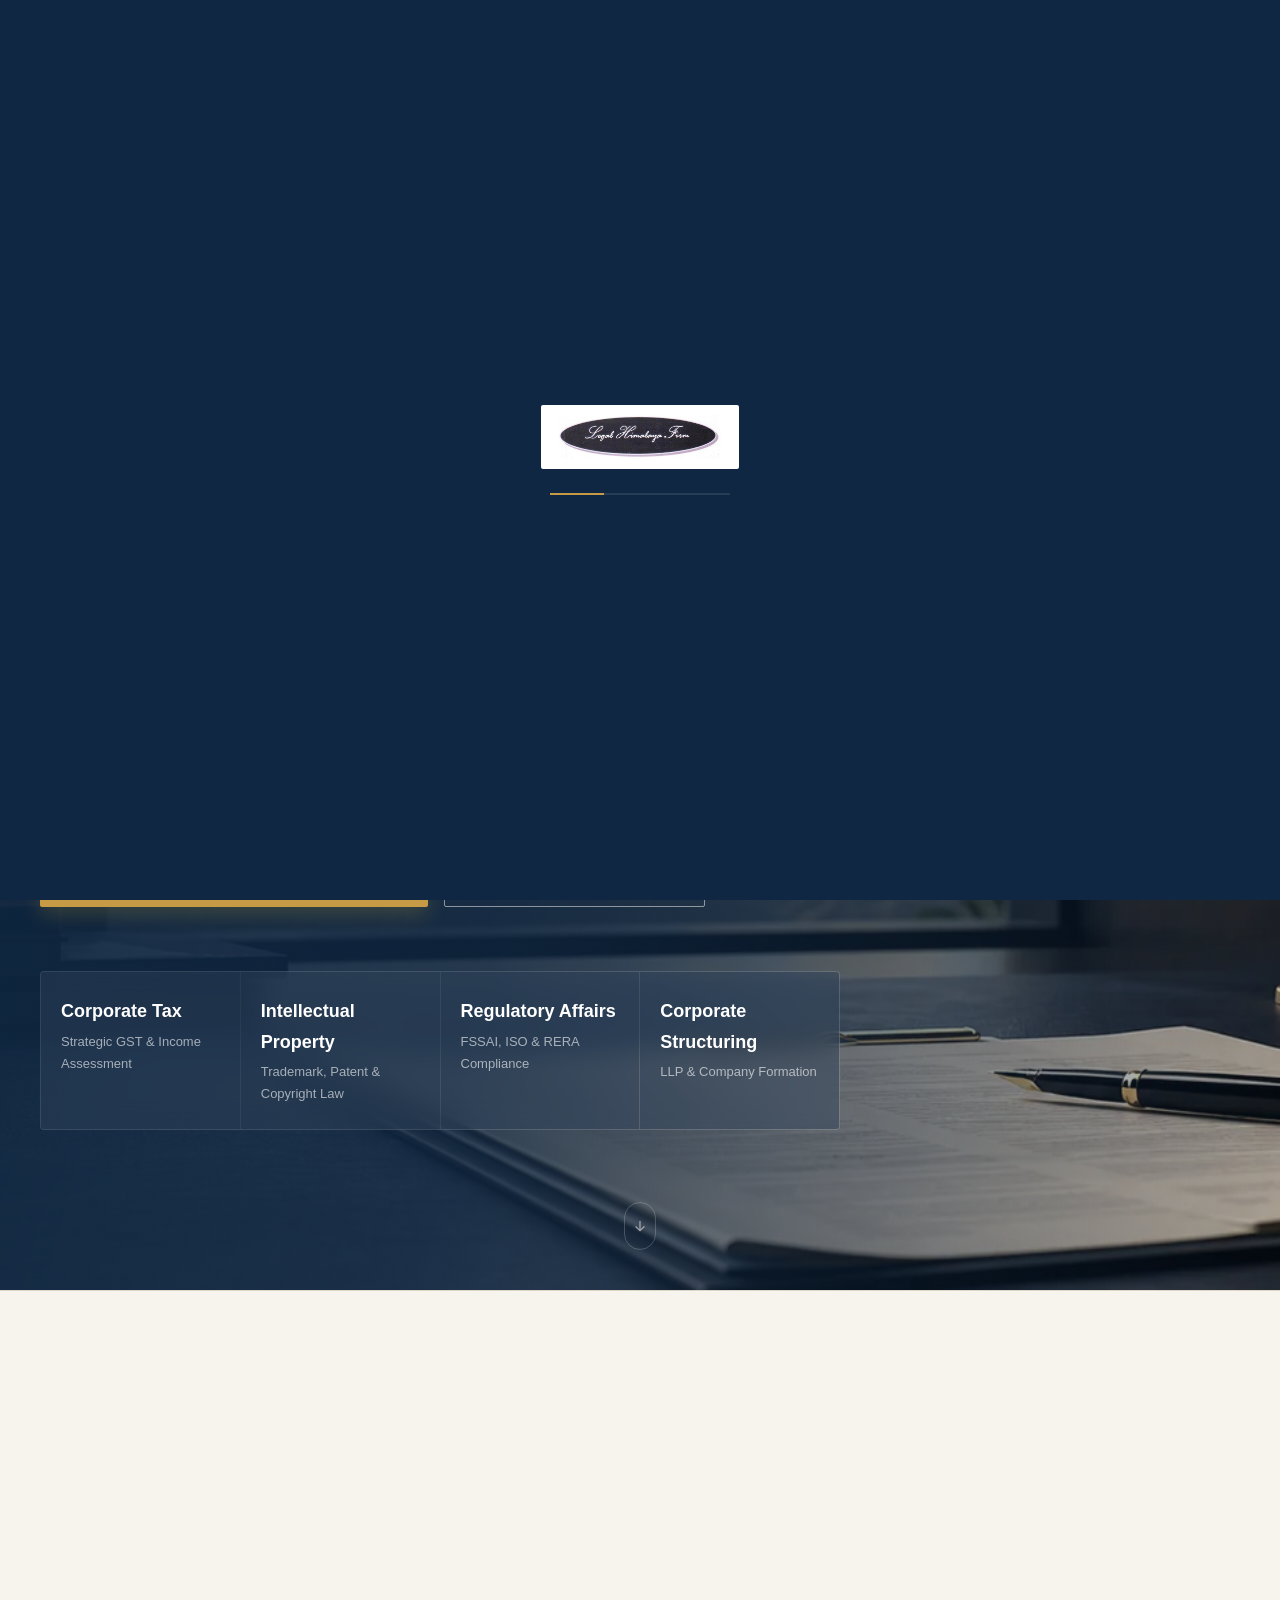
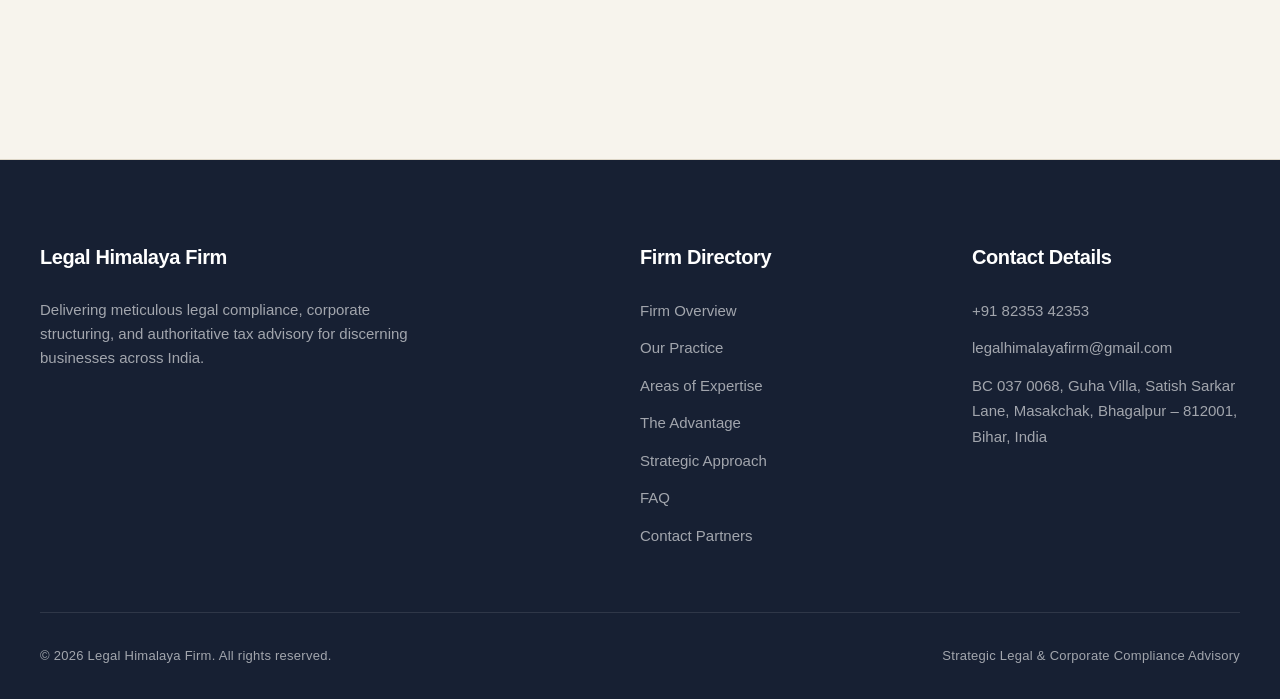
<file: index.html>
<!doctype html>
<html lang="en">
  <head>
    <meta charset="utf-8" />
    <meta
      http-equiv="Content-Security-Policy"
      content="default-src 'self'; script-src 'self'; style-src 'self' https://fonts.googleapis.com; font-src https://fonts.gstatic.com; img-src 'self' data:; frame-src https://www.google.com; base-uri 'self'; form-action 'self'; upgrade-insecure-requests"
    />
    <meta name="viewport" content="width=device-width, initial-scale=1" />
    <title>Legal Himalaya Firm | Premier Legal, Tax & Corporate Advisory</title>
    <meta
      name="description"
      content="Legal Himalaya Firm delivers sophisticated legal solutions, comprehensive tax advisory, intellectual property protection, and corporate governance for businesses and individuals."
    />
    <meta
      name="keywords"
      content="Corporate law, tax advisory, GST compliance, company registration, trademark law, intellectual property, business setup, legal consultancy, Legal Himalaya Firm"
    />
    <meta name="theme-color" content="#0f2742" />
    <meta name="robots" content="index, follow" />
    <link rel="canonical" href="https://www.legalhimalayafirm.com/" />

    <!-- Open Graph / Facebook -->
    <meta property="og:type" content="website" />
    <meta property="og:site_name" content="Legal Himalaya Firm" />
    <meta
      property="og:title"
      content="Legal Himalaya Firm | Premier Legal, Tax & Corporate Advisory"
    />
    <meta
      property="og:description"
      content="Strategic counsel and authoritative guidance for corporate compliance, taxation, and intellectual property."
    />
    <meta property="og:url" content="https://www.legalhimalayafirm.com/" />
    <meta
      property="og:image"
      content="https://www.legalhimalayafirm.com/legal-hero.webp"
    />
    <meta
      property="og:image:alt"
      content="Legal Himalaya Firm - Professional Corporate Law and Tax Advisory"
    />
    <meta property="og:image:width" content="1774" />
    <meta property="og:image:height" content="887" />

    <!-- Twitter Card -->
    <meta name="twitter:card" content="summary_large_image" />
    <meta
      name="twitter:title"
      content="Legal Himalaya Firm | Premier Legal, Tax & Corporate Advisory"
    />
    <meta
      name="twitter:description"
      content="Strategic counsel and authoritative guidance for corporate compliance, taxation, and intellectual property."
    />
    <meta
      name="twitter:image"
      content="https://www.legalhimalayafirm.com/legal-hero.webp"
    />
    <meta name="twitter:image:alt" content="Legal Himalaya Firm" />

    <!-- Icons -->
    <link rel="icon" type="image/svg+xml" href="favicon.svg" />
    <link rel="icon" type="image/png" sizes="32x32" href="favicon-32.png" />
    <link rel="icon" type="image/png" sizes="16x16" href="favicon-16.png" />
    <link rel="alternate icon" href="favicon-32.png" />
    <link rel="apple-touch-icon" sizes="180x180" href="apple-touch-icon.png" />

    <link
      rel="preload"
      as="image"
      href="legal-hero.webp"
      type="image/webp"
      fetchpriority="high"
    />

    <!-- Typography -->
    <link rel="preconnect" href="https://fonts.googleapis.com" />
    <link rel="preconnect" href="https://fonts.gstatic.com" crossorigin />
    <link
      rel="preload"
      href="https://fonts.googleapis.com/css2?family=Plus+Jakarta+Sans:wght@400;500;600;700;800&display=swap"
      as="style"
    />
    <link
      href="https://fonts.googleapis.com/css2?family=Plus+Jakarta+Sans:wght@400;500;600;700;800&display=swap"
      rel="stylesheet"
    />

    <!-- Stylesheet -->
    <link rel="stylesheet" href="style.css" />

    <!-- Structured Data (JSON-LD) for SEO -->
    <script type="application/ld+json">
      {
        "@context": "https://schema.org",
        "@type": "LegalService",
        "name": "Legal Himalaya Firm",
        "alternateName": "Legal Himalaya Firm - Law Professionals",
        "url": "https://www.legalhimalayafirm.com/",
        "logo": "https://www.legalhimalayafirm.com/legal-himalaya-logo.jpg",
        "address": {
          "@type": "PostalAddress",
          "streetAddress": "BC 037 0068, Guha Villa, Satish Sarkar Lane, Masakchak",
          "addressLocality": "Bhagalpur",
          "addressRegion": "Bihar",
          "postalCode": "812001",
          "addressCountry": "IN"
        },
        "telephone": "+918235342353",
        "email": "legalhimalayafirm@gmail.com",
        "description": "Legal, tax, and corporate compliance advisory firm providing GST, trademark registration, and corporate structuring services in India.",
        "areaServed": "India",
        "knowsAbout": [
          "Corporate Law",
          "Tax Advisory",
          "GST Registration",
          "Intellectual Property",
          "FSSAI Licensing",
          "Company Registration"
        ]
      }
    </script>
  </head>
  <body>
    <!-- Preloader -->
    <div
      class="preloader"
      id="preloader"
      role="status"
      aria-label="Loading website content"
    >
      <img
        class="preloader-logo"
        src="legal-himalaya-logo.jpg"
        alt=""
        aria-hidden="true"
        width="640"
        height="173"
      />
      <span class="preloader-bar" aria-hidden="true"><span></span></span>
    </div>

    <!-- Accessibility Skip Link -->
    <a class="skip-link" href="#main-content">Skip to main content</a>

    <!-- Floating Actions -->
    <a
      class="whatsapp-float"
      href="https://wa.me/918235342353?text=Hello%20Legal%20Himalaya%20Firm%2C%20I%20would%20like%20to%20request%20a%20consultation."
      target="_blank"
      rel="noopener noreferrer"
      aria-label="Chat with Legal Himalaya Firm on WhatsApp"
    >
      <svg viewBox="0 0 32 32" aria-hidden="true" focusable="false">
        <path
          d="M16.04 3.2c-7.05 0-12.78 5.69-12.78 12.7 0 2.24.6 4.43 1.73 6.35L3.15 29l6.95-1.82a12.9 12.9 0 0 0 5.94 1.47c7.05 0 12.78-5.7 12.78-12.7S23.09 3.2 16.04 3.2Zm0 23.3c-1.86 0-3.68-.49-5.27-1.41l-.38-.22-4.13 1.08 1.1-4.01-.25-.41a10.43 10.43 0 0 1-1.6-5.57c0-5.82 4.72-10.55 10.53-10.55s10.53 4.73 10.53 10.55S21.85 26.5 16.04 26.5Zm5.78-7.88c-.32-.16-1.88-.92-2.17-1.03-.29-.11-.5-.16-.71.16-.21.32-.82 1.03-1 1.24-.18.21-.37.24-.69.08-.32-.16-1.34-.49-2.55-1.56-.94-.84-1.58-1.88-1.76-2.19-.18-.32-.02-.49.14-.65.14-.14.32-.37.48-.55.16-.18.21-.32.32-.53.11-.21.05-.4-.03-.56-.08-.16-.71-1.71-.97-2.34-.26-.62-.52-.53-.71-.54h-.61c-.21 0-.56.08-.85.4-.29.32-1.11 1.08-1.11 2.63s1.13 3.06 1.29 3.27c.16.21 2.22 3.39 5.38 4.75.75.32 1.34.52 1.8.66.76.24 1.45.21 1.99.13.61-.09 1.88-.77 2.14-1.51.26-.74.26-1.38.18-1.51-.08-.13-.29-.21-.61-.37Z"
        />
      </svg>
    </a>

    <button
      type="button"
      class="back-to-top"
      id="backToTop"
      aria-label="Scroll back to top"
    >
      <svg viewBox="0 0 24 24" aria-hidden="true" focusable="false">
        <path
          d="M12 5l-7 7M12 5l7 7M12 5v14"
          fill="none"
          stroke="currentColor"
          stroke-width="2.5"
          stroke-linecap="round"
          stroke-linejoin="round"
        />
      </svg>
    </button>

    <header class="site-header">
      <div class="topbar">
        <div class="container topbar-inner">
          <span>Premier Legal, Corporate Tax & Compliance Advisory</span>
          <span class="topbar-calls">
            Direct Line:
            <a href="tel:+918235342353" aria-label="Call us at +91 82353 42353"
              >+91 82353 42353</a
            >
          </span>
        </div>
      </div>

      <nav class="navbar" id="navbar" aria-label="Main navigation">
        <div class="container nav-inner">
          <a
            class="brand"
            href="index.html"
            aria-label="Legal Himalaya Firm - Return to Home"
          >
            <img
              class="brand-logo"
              src="legal-himalaya-logo.jpg"
              alt=""
              width="640"
              height="173"
            />
          </a>

          <button
            type="button"
            class="nav-toggle"
            id="navToggle"
            aria-expanded="false"
            aria-controls="navLinks"
            aria-label="Open navigation menu"
          >
            <span></span><span></span><span></span>
          </button>

          <div class="nav-links" id="navLinks">
            <a href="index.html" data-nav>Home</a>
            <a href="about.html" data-nav>Our Practice</a>
            <a href="services.html" data-nav>Expertise</a>
            <a href="why.html" data-nav>The Firm</a>
            <a href="process.html" data-nav>Approach</a>
            <a href="faq.html" data-nav>FAQ</a>
            <div class="nav-contact-info" aria-label="Direct contact numbers">
              <span>Call Us:</span>
              <a href="tel:+918235342353">+91 82353 42353</a>
            </div>
            <a class="button button-primary" href="contact.html"
              >Request Consultation</a
            >
          </div>
        </div>
      </nav>
    </header>

    <main id="main-content">
      <!-- Hero Section -->
      <section class="hero" id="home" aria-labelledby="hero-heading">
        <div class="container">
          <div class="hero-content">
            <span class="eyebrow" aria-hidden="true"
              >Excellence in Legal Practice</span
            >
            <h1 id="hero-heading">
              Strategic counsel for corporate compliance, taxation, and
              intellectual property.
            </h1>
            <p>
              Legal Himalaya Firm delivers sophisticated legal solutions and
              comprehensive regulatory strategies for established corporations,
              innovative startups, and discerning individuals.
            </p>
            <div class="hero-actions">
              <a class="button button-primary" href="contact.html"
                >Schedule a Confidential Consultation</a
              >
              <a class="button button-outline" href="services.html"
                >Discover Our Expertise</a
              >
            </div>
            <ul class="hero-stats" aria-label="Firm's core practice areas">
              <li class="hero-stat">
                <strong>Corporate Tax</strong>
                <span>Strategic GST & Income Assessment</span>
              </li>
              <li class="hero-stat">
                <strong>Intellectual Property</strong>
                <span>Trademark, Patent & Copyright Law</span>
              </li>
              <li class="hero-stat">
                <strong>Regulatory Affairs</strong>
                <span>FSSAI, ISO & RERA Compliance</span>
              </li>
              <li class="hero-stat">
                <strong>Corporate Structuring</strong>
                <span>LLP & Company Formation</span>
              </li>
            </ul>
          </div>
        </div>
        <a
          href="about.html"
          class="scroll-cue"
          aria-label="Scroll down to discover more"
        >
          <svg viewBox="0 0 24 24" aria-hidden="true" focusable="false">
            <path
              d="M12 5v14M12 19l-6-6M12 19l6-6"
              fill="none"
              stroke="currentColor"
              stroke-width="2"
              stroke-linecap="round"
              stroke-linejoin="round"
            />
          </svg>
        </a>
      </section>

      <!-- Statistics Section -->
      <section class="stats" aria-labelledby="stats-heading">
        <h2 id="stats-heading" class="visually-hidden">
          Firm Credentials & Track Record
        </h2>
        <div class="container stats-grid">
          <article class="stat-card" data-animate="fade-up">
            <span class="stat-icon" aria-hidden="true">
              <svg viewBox="0 0 24 24">
                <path
                  d="M3 21h18M5 21V9l7-5 7 5v12M9 21v-6h6v6"
                  fill="none"
                  stroke="currentColor"
                  stroke-width="1.8"
                  stroke-linecap="round"
                  stroke-linejoin="round"
                />
              </svg>
            </span>
            <strong class="stat-number" data-count="25" data-suffix="+"
              >0</strong
            >
            <span class="stat-label">Years of Excellence</span>
          </article>

          <article
            class="stat-card"
            data-animate="fade-up"
            data-animate-delay="100"
          >
            <span class="stat-icon" aria-hidden="true">
              <svg viewBox="0 0 24 24">
                <rect
                  x="3"
                  y="3"
                  width="7"
                  height="7"
                  rx="1.4"
                  fill="none"
                  stroke="currentColor"
                  stroke-width="1.8"
                />
                <rect
                  x="14"
                  y="3"
                  width="7"
                  height="7"
                  rx="1.4"
                  fill="none"
                  stroke="currentColor"
                  stroke-width="1.8"
                />
                <rect
                  x="3"
                  y="14"
                  width="7"
                  height="7"
                  rx="1.4"
                  fill="none"
                  stroke="currentColor"
                  stroke-width="1.8"
                />
                <rect
                  x="14"
                  y="14"
                  width="7"
                  height="7"
                  rx="1.4"
                  fill="none"
                  stroke="currentColor"
                  stroke-width="1.8"
                />
              </svg>
            </span>
            <strong class="stat-number" data-count="18" data-suffix=""
              >0</strong
            >
            <span class="stat-label">Practice Areas</span>
          </article>
        </div>
      </section>
    </main>

    <footer aria-labelledby="footer-heading">
      <h2 id="footer-heading" class="visually-hidden">Site Footer</h2>
      <div class="container">
        <div class="footer-grid">
          <div>
            <h3>Legal Himalaya Firm</h3>
            <p>
              Delivering meticulous legal compliance, corporate structuring, and
              authoritative tax advisory for discerning businesses across India.
            </p>
          </div>

          <div>
            <h3>Firm Directory</h3>
            <nav class="footer-links" aria-label="Footer quick links">
              <a href="index.html">Firm Overview</a>
              <a href="about.html">Our Practice</a>
              <a href="services.html">Areas of Expertise</a>
              <a href="why.html">The Advantage</a>
              <a href="process.html">Strategic Approach</a>
              <a href="faq.html">FAQ</a>
              <a href="contact.html">Contact Partners</a>
            </nav>
          </div>

          <div>
            <h3>Contact Details</h3>
            <address class="footer-links">
              <a href="tel:+918235342353" aria-label="Call +91 82353 42353"
                >+91 82353 42353</a
              >
              <a
                href="https://mail.google.com/mail/?view=cm&to=legalhimalayafirm@gmail.com"
                target="_blank"
                rel="noopener"
                aria-label="Email legalhimalayafirm@gmail.com"
                >legalhimalayafirm@gmail.com</a
              >
              <span
                >BC 037 0068, Guha Villa, Satish Sarkar Lane, Masakchak,
                Bhagalpur &ndash; 812001, Bihar, India</span
              >
            </address>
          </div>
        </div>

        <div class="copyright">
          <span>&copy; 2026 Legal Himalaya Firm. All rights reserved.</span>
          <span>Strategic Legal & Corporate Compliance Advisory</span>
        </div>
      </div>
    </footer>

    <!-- Script File -->
    <script src="script.js" defer></script>
  </body>
</html>
</file>
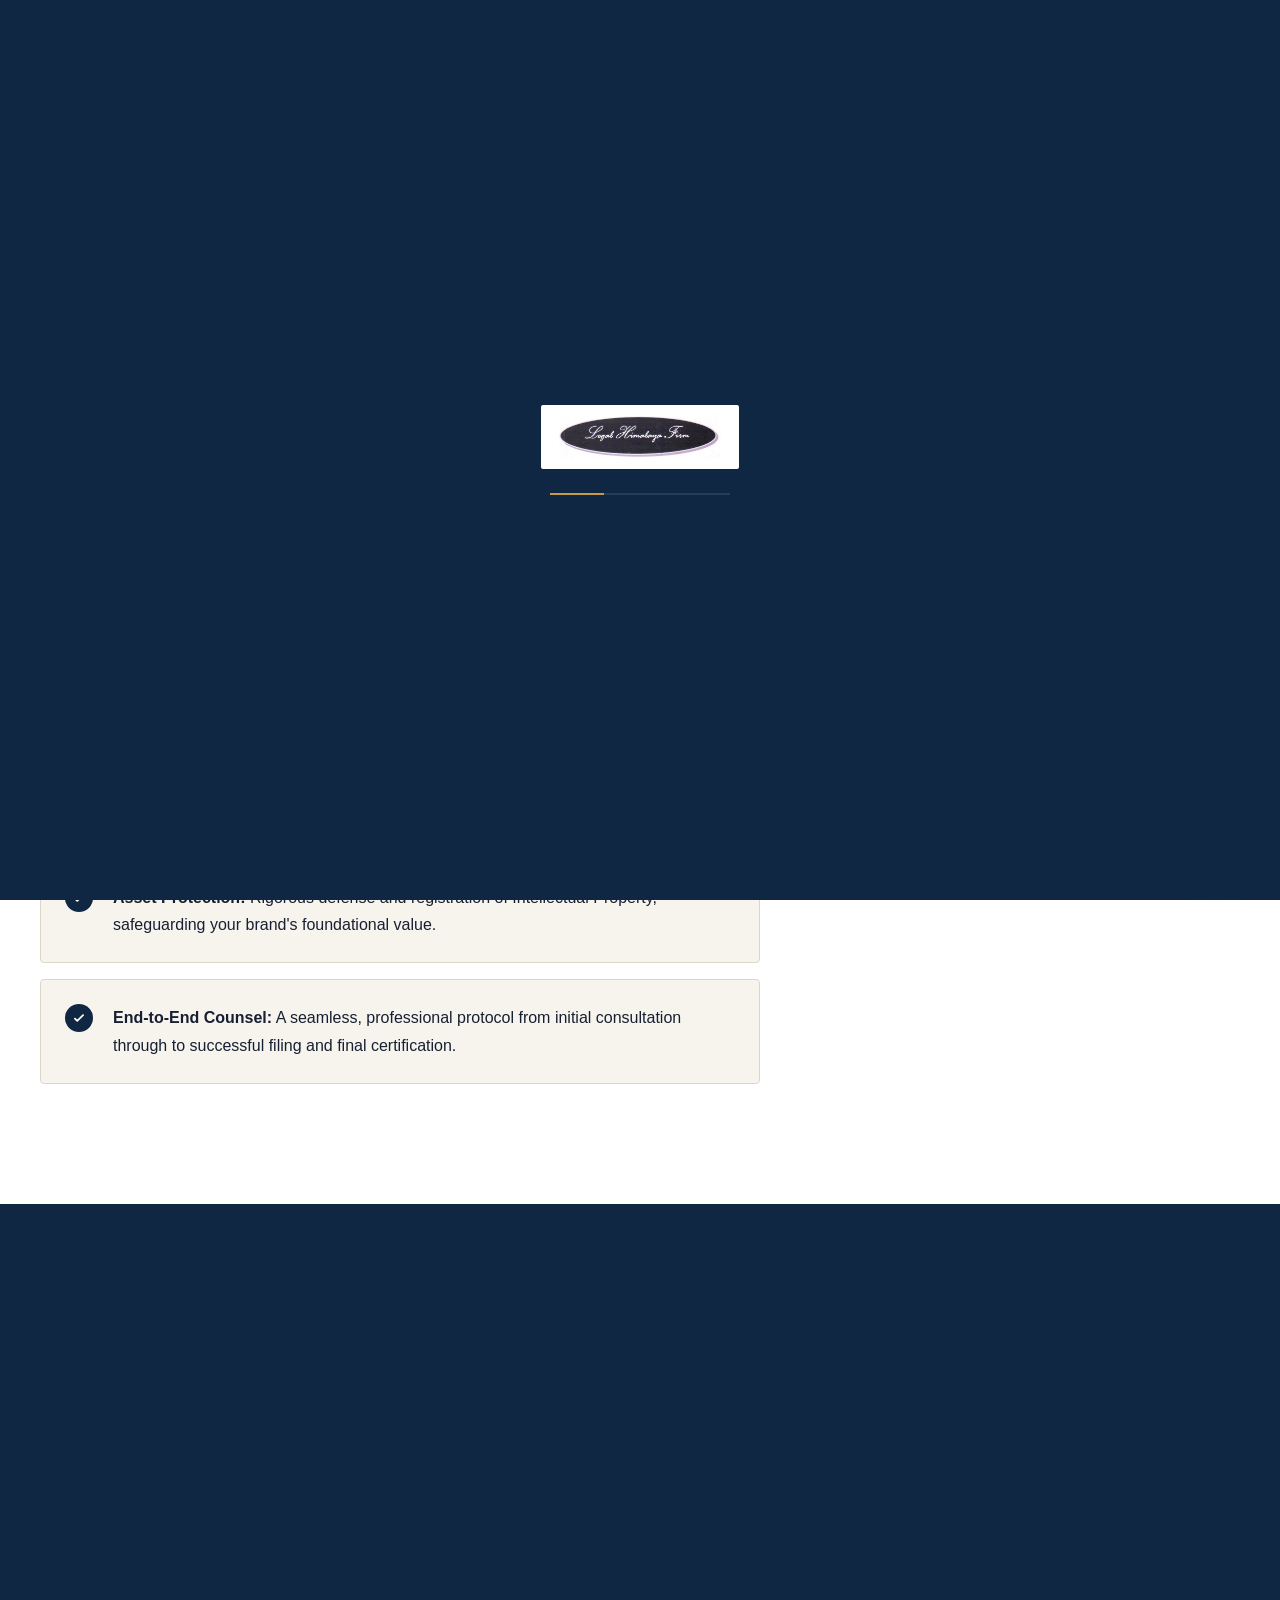
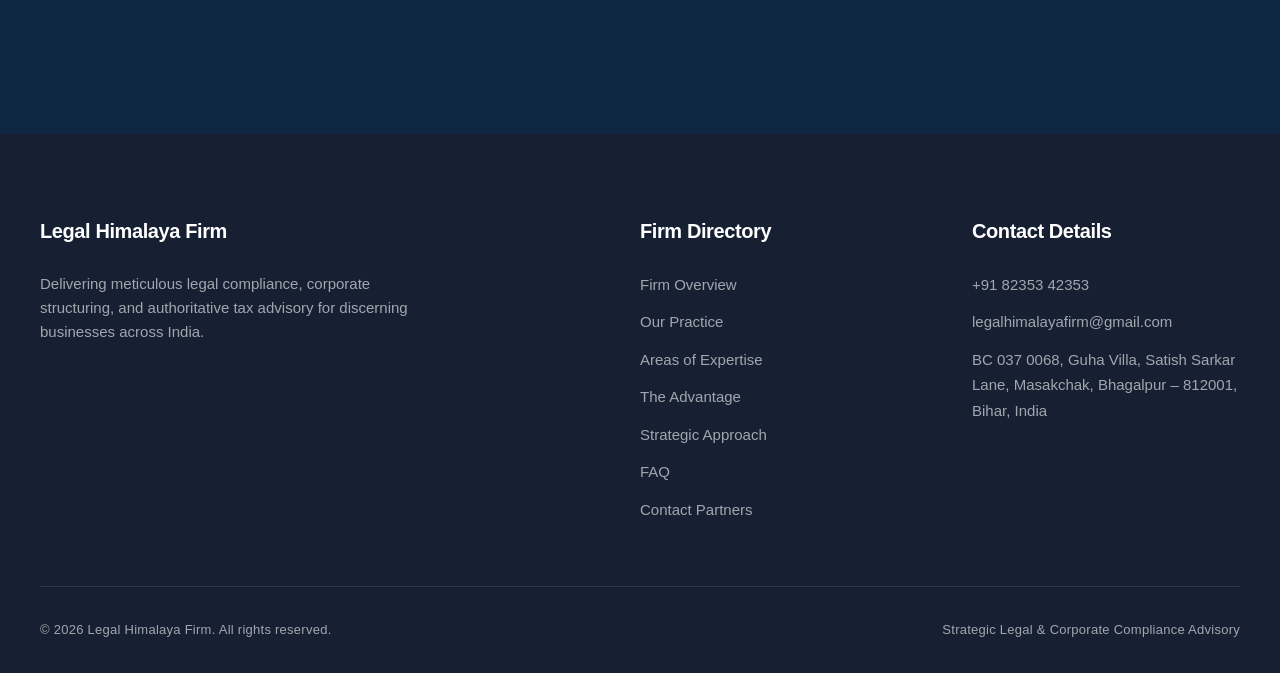
<file: about.html>
<!doctype html>
<html lang="en">
  <head>
    <meta charset="utf-8" />
    <meta
      http-equiv="Content-Security-Policy"
      content="default-src 'self'; script-src 'self'; style-src 'self' https://fonts.googleapis.com; font-src https://fonts.gstatic.com; img-src 'self' data:; frame-src https://www.google.com; base-uri 'self'; form-action 'self'; upgrade-insecure-requests"
    />
    <meta name="viewport" content="width=device-width, initial-scale=1" />
    <title>Our Practice | Legal Himalaya Firm</title>
    <meta
      name="description"
      content="Learn about Legal Himalaya Firm's practice — strategic advisory, asset protection, and end-to-end legal counsel for corporations and individuals in India."
    />
    <meta
      name="keywords"
      content="Corporate law, tax advisory, GST compliance, company registration, trademark law, intellectual property, business setup, legal consultancy, Legal Himalaya Firm"
    />
    <meta name="theme-color" content="#0f2742" />
    <meta name="robots" content="index, follow" />
    <link rel="canonical" href="https://www.legalhimalayafirm.com/about.html" />

    <!-- Open Graph / Facebook -->
    <meta property="og:type" content="website" />
    <meta property="og:site_name" content="Legal Himalaya Firm" />
    <meta property="og:title" content="Our Practice | Legal Himalaya Firm" />
    <meta
      property="og:description"
      content="Learn about Legal Himalaya Firm's practice — strategic advisory, asset protection, and end-to-end legal counsel for corporations and individuals in India."
    />
    <meta
      property="og:url"
      content="https://www.legalhimalayafirm.com/about.html"
    />
    <meta
      property="og:image"
      content="https://www.legalhimalayafirm.com/legal-hero.webp"
    />
    <meta
      property="og:image:alt"
      content="Legal Himalaya Firm - Professional Corporate Law and Tax Advisory"
    />
    <meta property="og:image:width" content="1774" />
    <meta property="og:image:height" content="887" />

    <!-- Twitter Card -->
    <meta name="twitter:card" content="summary_large_image" />
    <meta name="twitter:title" content="Our Practice | Legal Himalaya Firm" />
    <meta
      name="twitter:description"
      content="Learn about Legal Himalaya Firm's practice — strategic advisory, asset protection, and end-to-end legal counsel for corporations and individuals in India."
    />
    <meta
      name="twitter:image"
      content="https://www.legalhimalayafirm.com/legal-hero.webp"
    />
    <meta name="twitter:image:alt" content="Legal Himalaya Firm" />

    <!-- Icons -->
    <link rel="icon" type="image/svg+xml" href="favicon.svg" />
    <link rel="icon" type="image/png" sizes="32x32" href="favicon-32.png" />
    <link rel="icon" type="image/png" sizes="16x16" href="favicon-16.png" />
    <link rel="alternate icon" href="favicon-32.png" />
    <link rel="apple-touch-icon" sizes="180x180" href="apple-touch-icon.png" />

    <link
      rel="preload"
      as="image"
      href="legal-hero.webp"
      type="image/webp"
      fetchpriority="high"
    />

    <!-- Typography -->
    <link rel="preconnect" href="https://fonts.googleapis.com" />
    <link rel="preconnect" href="https://fonts.gstatic.com" crossorigin />
    <link
      rel="preload"
      href="https://fonts.googleapis.com/css2?family=Plus+Jakarta+Sans:wght@400;500;600;700;800&display=swap"
      as="style"
    />
    <link
      href="https://fonts.googleapis.com/css2?family=Plus+Jakarta+Sans:wght@400;500;600;700;800&display=swap"
      rel="stylesheet"
    />

    <!-- Stylesheet -->
    <link rel="stylesheet" href="style.css" />

    <!-- Structured Data (JSON-LD) for SEO -->
    <script type="application/ld+json">
      {
        "@context": "https://schema.org",
        "@type": "LegalService",
        "name": "Legal Himalaya Firm",
        "alternateName": "Legal Himalaya Firm - Law Professionals",
        "url": "https://www.legalhimalayafirm.com/",
        "logo": "https://www.legalhimalayafirm.com/legal-himalaya-logo.jpg",
        "address": {
          "@type": "PostalAddress",
          "streetAddress": "BC 037 0068, Guha Villa, Satish Sarkar Lane, Masakchak",
          "addressLocality": "Bhagalpur",
          "addressRegion": "Bihar",
          "postalCode": "812001",
          "addressCountry": "IN"
        },
        "telephone": "+918235342353",
        "email": "legalhimalayafirm@gmail.com",
        "description": "Legal, tax, and corporate compliance advisory firm providing GST, trademark registration, and corporate structuring services in India.",
        "areaServed": "India",
        "knowsAbout": [
          "Corporate Law",
          "Tax Advisory",
          "GST Registration",
          "Intellectual Property",
          "FSSAI Licensing",
          "Company Registration"
        ]
      }
    </script>
  </head>
  <body>
    <!-- Preloader -->
    <div
      class="preloader"
      id="preloader"
      role="status"
      aria-label="Loading website content"
    >
      <img
        class="preloader-logo"
        src="legal-himalaya-logo.jpg"
        alt=""
        aria-hidden="true"
        width="640"
        height="173"
      />
      <span class="preloader-bar" aria-hidden="true"><span></span></span>
    </div>

    <!-- Accessibility Skip Link -->
    <a class="skip-link" href="#main-content">Skip to main content</a>

    <!-- Floating Actions -->
    <a
      class="whatsapp-float"
      href="https://wa.me/918235342353?text=Hello%20Legal%20Himalaya%20Firm%2C%20I%20would%20like%20to%20request%20a%20consultation."
      target="_blank"
      rel="noopener noreferrer"
      aria-label="Chat with Legal Himalaya Firm on WhatsApp"
    >
      <svg viewBox="0 0 32 32" aria-hidden="true" focusable="false">
        <path
          d="M16.04 3.2c-7.05 0-12.78 5.69-12.78 12.7 0 2.24.6 4.43 1.73 6.35L3.15 29l6.95-1.82a12.9 12.9 0 0 0 5.94 1.47c7.05 0 12.78-5.7 12.78-12.7S23.09 3.2 16.04 3.2Zm0 23.3c-1.86 0-3.68-.49-5.27-1.41l-.38-.22-4.13 1.08 1.1-4.01-.25-.41a10.43 10.43 0 0 1-1.6-5.57c0-5.82 4.72-10.55 10.53-10.55s10.53 4.73 10.53 10.55S21.85 26.5 16.04 26.5Zm5.78-7.88c-.32-.16-1.88-.92-2.17-1.03-.29-.11-.5-.16-.71.16-.21.32-.82 1.03-1 1.24-.18.21-.37.24-.69.08-.32-.16-1.34-.49-2.55-1.56-.94-.84-1.58-1.88-1.76-2.19-.18-.32-.02-.49.14-.65.14-.14.32-.37.48-.55.16-.18.21-.32.32-.53.11-.21.05-.4-.03-.56-.08-.16-.71-1.71-.97-2.34-.26-.62-.52-.53-.71-.54h-.61c-.21 0-.56.08-.85.4-.29.32-1.11 1.08-1.11 2.63s1.13 3.06 1.29 3.27c.16.21 2.22 3.39 5.38 4.75.75.32 1.34.52 1.8.66.76.24 1.45.21 1.99.13.61-.09 1.88-.77 2.14-1.51.26-.74.26-1.38.18-1.51-.08-.13-.29-.21-.61-.37Z"
        />
      </svg>
    </a>

    <button
      type="button"
      class="back-to-top"
      id="backToTop"
      aria-label="Scroll back to top"
    >
      <svg viewBox="0 0 24 24" aria-hidden="true" focusable="false">
        <path
          d="M12 5l-7 7M12 5l7 7M12 5v14"
          fill="none"
          stroke="currentColor"
          stroke-width="2.5"
          stroke-linecap="round"
          stroke-linejoin="round"
        />
      </svg>
    </button>

    <header class="site-header">
      <div class="topbar">
        <div class="container topbar-inner">
          <span>Premier Legal, Corporate Tax & Compliance Advisory</span>
          <span class="topbar-calls">
            Direct Line:
            <a href="tel:+918235342353" aria-label="Call us at +91 82353 42353"
              >+91 82353 42353</a
            >
          </span>
        </div>
      </div>

      <nav class="navbar" id="navbar" aria-label="Main navigation">
        <div class="container nav-inner">
          <a
            class="brand"
            href="index.html"
            aria-label="Legal Himalaya Firm - Return to Home"
          >
            <img
              class="brand-logo"
              src="legal-himalaya-logo.jpg"
              alt=""
              width="640"
              height="173"
            />
          </a>

          <button
            type="button"
            class="nav-toggle"
            id="navToggle"
            aria-expanded="false"
            aria-controls="navLinks"
            aria-label="Open navigation menu"
          >
            <span></span><span></span><span></span>
          </button>

          <div class="nav-links" id="navLinks">
            <a href="index.html" data-nav>Home</a>
            <a href="about.html" data-nav>Our Practice</a>
            <a href="services.html" data-nav>Expertise</a>
            <a href="why.html" data-nav>The Firm</a>
            <a href="process.html" data-nav>Approach</a>
            <a href="faq.html" data-nav>FAQ</a>
            <div class="nav-contact-info" aria-label="Direct contact numbers">
              <span>Call Us:</span>
              <a href="tel:+918235342353">+91 82353 42353</a>
            </div>
            <a class="button button-primary" href="contact.html"
              >Request Consultation</a
            >
          </div>
        </div>
      </nav>
    </header>

    <main id="main-content">
      <!-- About Section -->
      <section class="about" id="about" aria-labelledby="about-heading">
        <div class="container about-grid">
          <div class="about-copy" data-animate="fade-up">
            <span class="section-kicker">Our Practice</span>
            <h1 id="about-heading">
              Navigating complex legal landscapes with precision, clarity, and
              unwavering dedication.
            </h1>
            <p>
              At Legal Himalaya Firm, we recognize that effective legal
              representation requires more than just processing paperwork; it
              demands strategic foresight, meticulous attention to detail, and a
              profound understanding of the commercial realities our clients
              face.
            </p>
            <p>
              We partner with enterprises, professionals, and visionaries,
              providing authoritative guidance to resolve regulatory challenges,
              mitigate risk, and secure long-term commercial success in an
              increasingly complex legal environment.
            </p>

            <ul class="about-points" aria-label="Our key service pillars">
              <li class="point">
                <span class="tick" aria-hidden="true">
                  <svg viewBox="0 0 24 24">
                    <path
                      d="M5 13l4 4L19 7"
                      fill="none"
                      stroke="currentColor"
                      stroke-width="3"
                      stroke-linecap="round"
                      stroke-linejoin="round"
                    />
                  </svg>
                </span>
                <span
                  ><strong>Strategic Advisory:</strong> Comprehensive guidance
                  for corporate registrations, specialized licensing, and
                  statutory compliance frameworks.</span
                >
              </li>
              <li class="point">
                <span class="tick" aria-hidden="true">
                  <svg viewBox="0 0 24 24">
                    <path
                      d="M5 13l4 4L19 7"
                      fill="none"
                      stroke="currentColor"
                      stroke-width="3"
                      stroke-linecap="round"
                      stroke-linejoin="round"
                    />
                  </svg>
                </span>
                <span
                  ><strong>Asset Protection:</strong> Rigorous defense and
                  registration of Intellectual Property, safeguarding your
                  brand's foundational value.</span
                >
              </li>
              <li class="point">
                <span class="tick" aria-hidden="true">
                  <svg viewBox="0 0 24 24">
                    <path
                      d="M5 13l4 4L19 7"
                      fill="none"
                      stroke="currentColor"
                      stroke-width="3"
                      stroke-linecap="round"
                      stroke-linejoin="round"
                    />
                  </svg>
                </span>
                <span
                  ><strong>End-to-End Counsel:</strong> A seamless, professional
                  protocol from initial consultation through to successful
                  filing and final certification.</span
                >
              </li>
            </ul>
          </div>

          <aside
            class="firm-card"
            data-animate="fade-up"
            data-animate-delay="150"
            aria-labelledby="firm-glance-heading"
          >
            <h2 id="firm-glance-heading">The Firm at a Glance</h2>
            <p>
              A distinguished collective of legal professionals delivering
              premier tax, compliance, and corporate structuring services.
            </p>
            <ul class="firm-list" aria-label="Firm highlights">
              <li>Dedicated Attorney & IPR Representation</li>
              <li>Corporate Governance & Licensing</li>
              <li>Advanced Tax Strategy & GST Compliance</li>
              <li>Venture Formation & Restructuring</li>
            </ul>
          </aside>
        </div>
      </section>

      <!-- CTA Band -->
      <section class="cta-band" aria-labelledby="cta-heading">
        <div class="container">
          <div data-animate="fade-up">
            <span class="section-kicker">Take The Next Step</span>
            <h2 id="cta-heading">
              Ready to put our practice to work for your business?
            </h2>
          </div>
          <div class="cta-actions" data-animate="fade-up">
            <a class="button button-primary" href="contact.html"
              >Schedule a Confidential Consultation</a
            >
            <a class="button button-outline" href="tel:+918235342353"
              >Call +91 82353 42353</a
            >
          </div>
        </div>
      </section>
    </main>

    <footer aria-labelledby="footer-heading">
      <h2 id="footer-heading" class="visually-hidden">Site Footer</h2>
      <div class="container">
        <div class="footer-grid">
          <div>
            <h3>Legal Himalaya Firm</h3>
            <p>
              Delivering meticulous legal compliance, corporate structuring, and
              authoritative tax advisory for discerning businesses across India.
            </p>
          </div>

          <div>
            <h3>Firm Directory</h3>
            <nav class="footer-links" aria-label="Footer quick links">
              <a href="index.html">Firm Overview</a>
              <a href="about.html">Our Practice</a>
              <a href="services.html">Areas of Expertise</a>
              <a href="why.html">The Advantage</a>
              <a href="process.html">Strategic Approach</a>
              <a href="faq.html">FAQ</a>
              <a href="contact.html">Contact Partners</a>
            </nav>
          </div>

          <div>
            <h3>Contact Details</h3>
            <address class="footer-links">
              <a href="tel:+918235342353" aria-label="Call +91 82353 42353"
                >+91 82353 42353</a
              >
              <a
                href="https://mail.google.com/mail/?view=cm&to=legalhimalayafirm@gmail.com"
                target="_blank"
                rel="noopener"
                aria-label="Email legalhimalayafirm@gmail.com"
                >legalhimalayafirm@gmail.com</a
              >
              <span>BC 037 0068, Guha Villa, Satish Sarkar Lane, Masakchak,
                Bhagalpur &ndash; 812001, Bihar, India</span>
            </address>
          </div>
        </div>

        <div class="copyright">
          <span>&copy; 2026 Legal Himalaya Firm. All rights reserved.</span>
          <span>Strategic Legal & Corporate Compliance Advisory</span>
        </div>
      </div>
    </footer>

    <!-- Script File -->
    <script src="script.js" defer></script>
  </body>
</html>
</file>
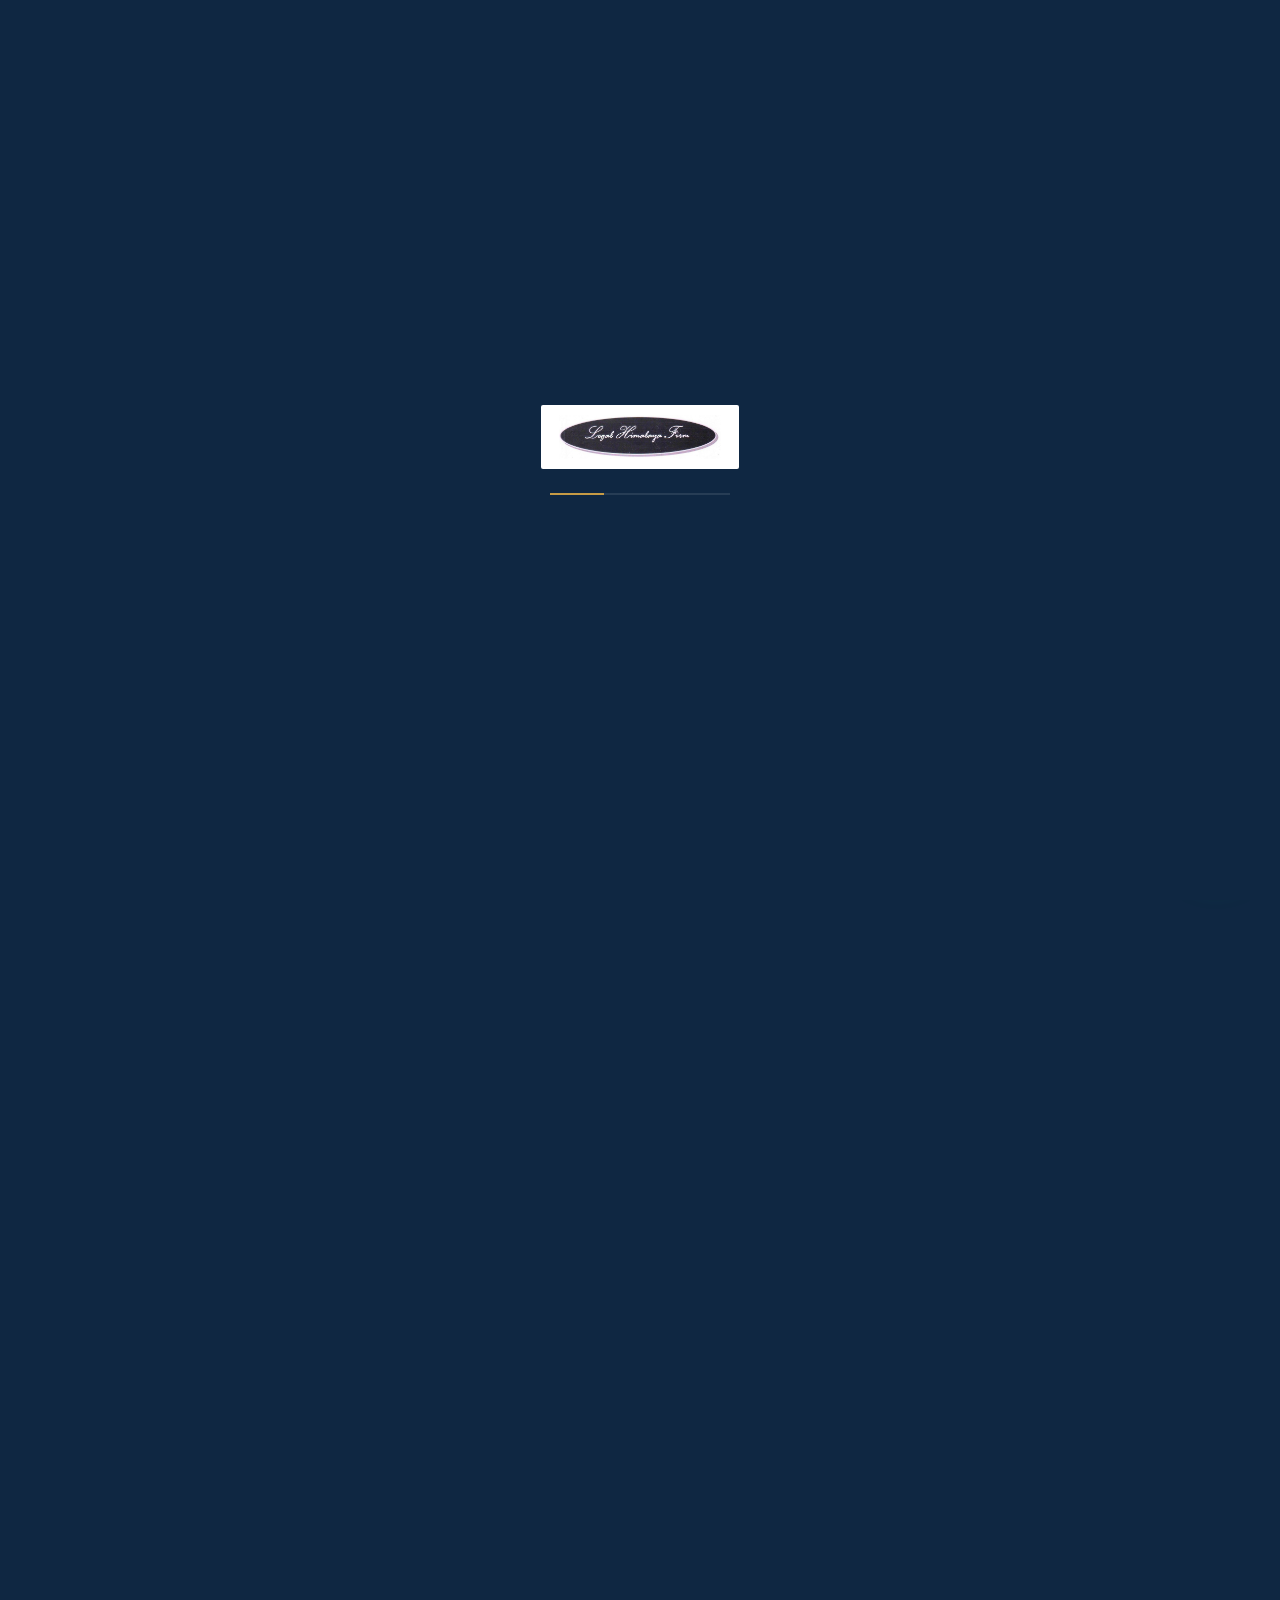
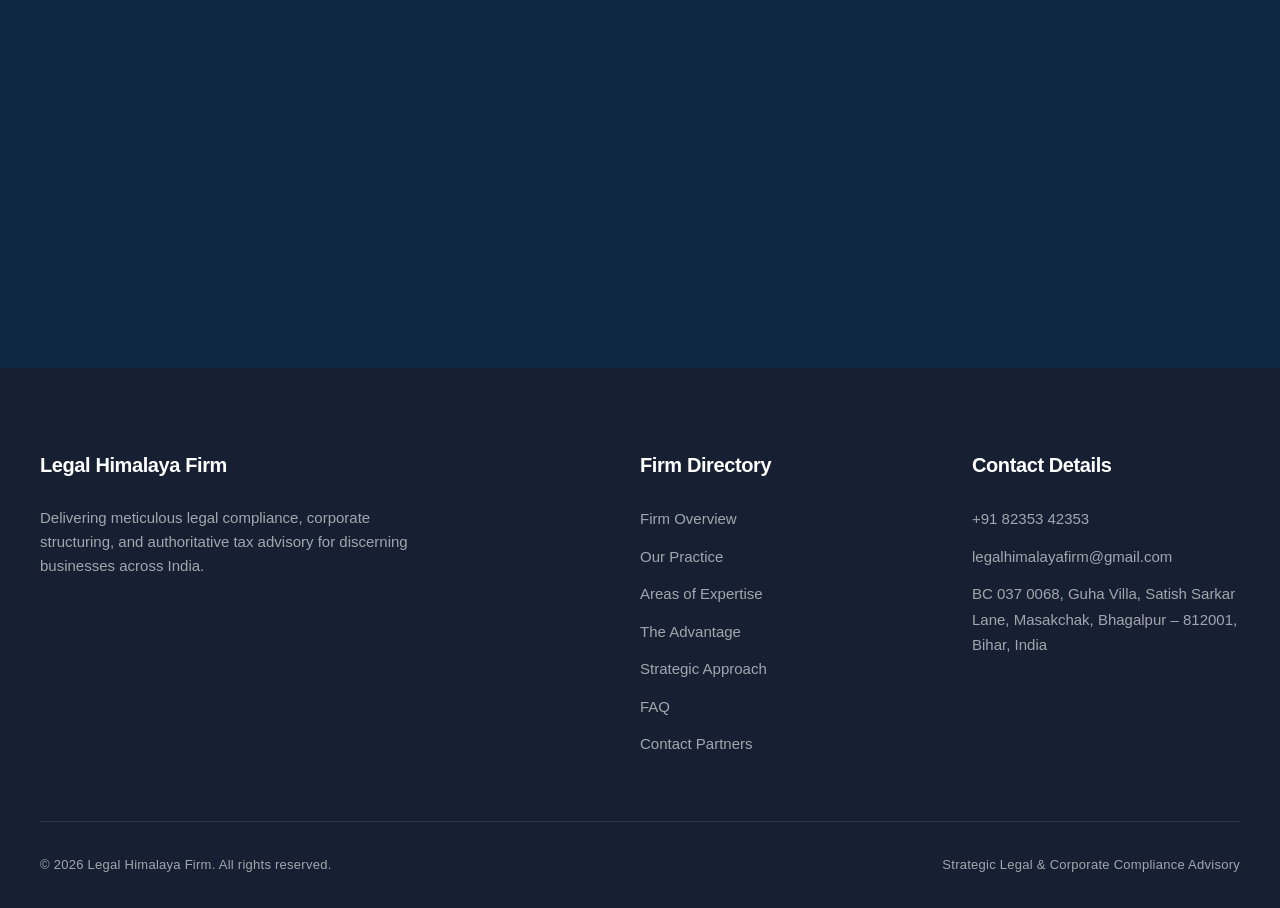
<file: contact.html>
<!doctype html>
<html lang="en">
  <head>
    <meta charset="utf-8" />
    <meta
      http-equiv="Content-Security-Policy"
      content="default-src 'self'; script-src 'self'; style-src 'self' https://fonts.googleapis.com; font-src https://fonts.gstatic.com; img-src 'self' data:; frame-src https://www.google.com; base-uri 'self'; form-action 'self'; upgrade-insecure-requests"
    />
    <meta name="viewport" content="width=device-width, initial-scale=1" />
    <title>Contact Us | Legal Himalaya Firm</title>
    <meta
      name="description"
      content="Contact Legal Himalaya Firm to schedule a confidential consultation for your legal, tax, or corporate advisory needs."
    />
    <meta
      name="keywords"
      content="Corporate law, tax advisory, GST compliance, company registration, trademark law, intellectual property, business setup, legal consultancy, Legal Himalaya Firm"
    />
    <meta name="theme-color" content="#0f2742" />
    <meta name="robots" content="index, follow" />
    <link
      rel="canonical"
      href="https://www.legalhimalayafirm.com/contact.html"
    />

    <!-- Open Graph / Facebook -->
    <meta property="og:type" content="website" />
    <meta property="og:site_name" content="Legal Himalaya Firm" />
    <meta property="og:title" content="Contact Us | Legal Himalaya Firm" />
    <meta
      property="og:description"
      content="Contact Legal Himalaya Firm to schedule a confidential consultation for your legal, tax, or corporate advisory needs."
    />
    <meta
      property="og:url"
      content="https://www.legalhimalayafirm.com/contact.html"
    />
    <meta
      property="og:image"
      content="https://www.legalhimalayafirm.com/legal-hero.webp"
    />
    <meta
      property="og:image:alt"
      content="Legal Himalaya Firm - Professional Corporate Law and Tax Advisory"
    />
    <meta property="og:image:width" content="1774" />
    <meta property="og:image:height" content="887" />

    <!-- Twitter Card -->
    <meta name="twitter:card" content="summary_large_image" />
    <meta name="twitter:title" content="Contact Us | Legal Himalaya Firm" />
    <meta
      name="twitter:description"
      content="Contact Legal Himalaya Firm to schedule a confidential consultation for your legal, tax, or corporate advisory needs."
    />
    <meta
      name="twitter:image"
      content="https://www.legalhimalayafirm.com/legal-hero.webp"
    />
    <meta name="twitter:image:alt" content="Legal Himalaya Firm" />

    <!-- Icons -->
    <link rel="icon" type="image/svg+xml" href="favicon.svg" />
    <link rel="icon" type="image/png" sizes="32x32" href="favicon-32.png" />
    <link rel="icon" type="image/png" sizes="16x16" href="favicon-16.png" />
    <link rel="alternate icon" href="favicon-32.png" />
    <link rel="apple-touch-icon" sizes="180x180" href="apple-touch-icon.png" />

    <link
      rel="preload"
      as="image"
      href="legal-hero.webp"
      type="image/webp"
      fetchpriority="high"
    />

    <!-- Typography -->
    <link rel="preconnect" href="https://fonts.googleapis.com" />
    <link rel="preconnect" href="https://fonts.gstatic.com" crossorigin />
    <link
      rel="preload"
      href="https://fonts.googleapis.com/css2?family=Plus+Jakarta+Sans:wght@400;500;600;700;800&display=swap"
      as="style"
    />
    <link
      href="https://fonts.googleapis.com/css2?family=Plus+Jakarta+Sans:wght@400;500;600;700;800&display=swap"
      rel="stylesheet"
    />

    <!-- Stylesheet -->
    <link rel="stylesheet" href="style.css" />

    <!-- Structured Data (JSON-LD) for SEO -->
    <script type="application/ld+json">
      {
        "@context": "https://schema.org",
        "@type": "LegalService",
        "name": "Legal Himalaya Firm",
        "alternateName": "Legal Himalaya Firm - Law Professionals",
        "url": "https://www.legalhimalayafirm.com/",
        "logo": "https://www.legalhimalayafirm.com/legal-himalaya-logo.jpg",
        "address": {
          "@type": "PostalAddress",
          "streetAddress": "BC 037 0068, Guha Villa, Satish Sarkar Lane, Masakchak",
          "addressLocality": "Bhagalpur",
          "addressRegion": "Bihar",
          "postalCode": "812001",
          "addressCountry": "IN"
        },
        "telephone": "+918235342353",
        "email": "legalhimalayafirm@gmail.com",
        "description": "Legal, tax, and corporate compliance advisory firm providing GST, trademark registration, and corporate structuring services in India.",
        "areaServed": "India",
        "knowsAbout": [
          "Corporate Law",
          "Tax Advisory",
          "GST Registration",
          "Intellectual Property",
          "FSSAI Licensing",
          "Company Registration"
        ]
      }
    </script>
  </head>
  <body>
    <!-- Preloader -->
    <div
      class="preloader"
      id="preloader"
      role="status"
      aria-label="Loading website content"
    >
      <img
        class="preloader-logo"
        src="legal-himalaya-logo.jpg"
        alt=""
        aria-hidden="true"
        width="640"
        height="173"
      />
      <span class="preloader-bar" aria-hidden="true"><span></span></span>
    </div>

    <!-- Accessibility Skip Link -->
    <a class="skip-link" href="#main-content">Skip to main content</a>

    <!-- Floating Actions -->
    <a
      class="whatsapp-float"
      href="https://wa.me/918235342353?text=Hello%20Legal%20Himalaya%20Firm%2C%20I%20would%20like%20to%20request%20a%20consultation."
      target="_blank"
      rel="noopener noreferrer"
      aria-label="Chat with Legal Himalaya Firm on WhatsApp"
    >
      <svg viewBox="0 0 32 32" aria-hidden="true" focusable="false">
        <path
          d="M16.04 3.2c-7.05 0-12.78 5.69-12.78 12.7 0 2.24.6 4.43 1.73 6.35L3.15 29l6.95-1.82a12.9 12.9 0 0 0 5.94 1.47c7.05 0 12.78-5.7 12.78-12.7S23.09 3.2 16.04 3.2Zm0 23.3c-1.86 0-3.68-.49-5.27-1.41l-.38-.22-4.13 1.08 1.1-4.01-.25-.41a10.43 10.43 0 0 1-1.6-5.57c0-5.82 4.72-10.55 10.53-10.55s10.53 4.73 10.53 10.55S21.85 26.5 16.04 26.5Zm5.78-7.88c-.32-.16-1.88-.92-2.17-1.03-.29-.11-.5-.16-.71.16-.21.32-.82 1.03-1 1.24-.18.21-.37.24-.69.08-.32-.16-1.34-.49-2.55-1.56-.94-.84-1.58-1.88-1.76-2.19-.18-.32-.02-.49.14-.65.14-.14.32-.37.48-.55.16-.18.21-.32.32-.53.11-.21.05-.4-.03-.56-.08-.16-.71-1.71-.97-2.34-.26-.62-.52-.53-.71-.54h-.61c-.21 0-.56.08-.85.4-.29.32-1.11 1.08-1.11 2.63s1.13 3.06 1.29 3.27c.16.21 2.22 3.39 5.38 4.75.75.32 1.34.52 1.8.66.76.24 1.45.21 1.99.13.61-.09 1.88-.77 2.14-1.51.26-.74.26-1.38.18-1.51-.08-.13-.29-.21-.61-.37Z"
        />
      </svg>
    </a>

    <button
      type="button"
      class="back-to-top"
      id="backToTop"
      aria-label="Scroll back to top"
    >
      <svg viewBox="0 0 24 24" aria-hidden="true" focusable="false">
        <path
          d="M12 5l-7 7M12 5l7 7M12 5v14"
          fill="none"
          stroke="currentColor"
          stroke-width="2.5"
          stroke-linecap="round"
          stroke-linejoin="round"
        />
      </svg>
    </button>

    <header class="site-header">
      <div class="topbar">
        <div class="container topbar-inner">
          <span>Premier Legal, Corporate Tax & Compliance Advisory</span>
          <span class="topbar-calls">
            Direct Line:
            <a href="tel:+918235342353" aria-label="Call us at +91 82353 42353"
              >+91 82353 42353</a
            >
          </span>
        </div>
      </div>

      <nav class="navbar" id="navbar" aria-label="Main navigation">
        <div class="container nav-inner">
          <a
            class="brand"
            href="index.html"
            aria-label="Legal Himalaya Firm - Return to Home"
          >
            <img
              class="brand-logo"
              src="legal-himalaya-logo.jpg"
              alt=""
              width="640"
              height="173"
            />
          </a>

          <button
            type="button"
            class="nav-toggle"
            id="navToggle"
            aria-expanded="false"
            aria-controls="navLinks"
            aria-label="Open navigation menu"
          >
            <span></span><span></span><span></span>
          </button>

          <div class="nav-links" id="navLinks">
            <a href="index.html" data-nav>Home</a>
            <a href="about.html" data-nav>Our Practice</a>
            <a href="services.html" data-nav>Expertise</a>
            <a href="why.html" data-nav>The Firm</a>
            <a href="process.html" data-nav>Approach</a>
            <a href="faq.html" data-nav>FAQ</a>
            <div class="nav-contact-info" aria-label="Direct contact numbers">
              <span>Call Us:</span>
              <a href="tel:+918235342353">+91 82353 42353</a>
            </div>
            <a class="button button-primary" href="contact.html"
              >Request Consultation</a
            >
          </div>
        </div>
      </nav>
    </header>

    <main id="main-content">
      <!-- Contact Section -->
      <section class="contact" id="contact" aria-labelledby="contact-heading">
        <div class="container">
          <header class="section-head">
            <div data-animate="fade-up">
              <span class="section-kicker">Connect With Us</span>
              <h1 id="contact-heading">Request a Confidential Consultation.</h1>
            </div>
            <p class="lead" data-animate="fade-up">
              To discuss your corporate structuring, taxation, or specialized
              licensing needs, please reach out to our senior advisory team.
            </p>
          </header>

          <div class="contact-grid">
            <article class="contact-card" data-animate="fade-up">
              <span>Direct Lines</span>
              <a href="tel:+918235342353">+91 82353 42353</a>
            </article>
            <article
              class="contact-card"
              data-animate="fade-up"
              data-animate-delay="150"
            >
              <span>Electronic Mail</span>
              <a
                href="https://mail.google.com/mail/?view=cm&to=legalhimalayafirm@gmail.com"
                target="_blank"
                rel="noopener"
                >legalhimalayafirm@gmail.com</a
              >
            </article>
            <article
              class="contact-card"
              data-animate="fade-up"
              data-animate-delay="300"
            >
              <span>Headquarters</span>
              <strong>BC 037 0068, Guha Villa</strong>
              <strong>Satish Sarkar Lane, Masakchak</strong>
              <strong>Bhagalpur &ndash; 812001, Bihar, India</strong>
              <a
                href="https://www.google.com/maps/dir/?api=1&destination=BC%20037%200068%2C%20Guha%20Villa%2C%20Satish%20Sarkar%20Lane%2C%20Masakchak%2C%20Bhagalpur%2C%20Bihar%20812001%2C%20India"
                target="_blank"
                rel="noopener"
                >Get Directions</a
              >
            </article>
          </div>

          <p class="contact-note" data-animate="fade-up">
            For expedited service, please articulate the specific nature of your
            legal requirement, your corporate structure, and the status of your
            current documentation when establishing contact.
          </p>

          <div class="contact-panels">
            <form
              class="contact-form"
              id="contactForm"
              data-animate="fade-up"
              novalidate
              aria-label="Contact form"
            >
              <h2>Secure Communication</h2>
              <p
                class="form-status"
                id="formStatus"
                role="status"
                aria-live="polite"
              ></p>

              <div class="form-row">
                <div class="field">
                  <label for="cf-name">Full Name / Corporate Entity</label>
                  <input
                    type="text"
                    id="cf-name"
                    name="name"
                    autocomplete="name"
                    required
                    aria-required="true"
                    aria-describedby="err-name"
                  />
                  <span class="field-error" id="err-name"></span>
                </div>
                <div class="field">
                  <label for="cf-phone">Direct Contact Number</label>
                  <input
                    type="tel"
                    id="cf-phone"
                    name="phone"
                    autocomplete="tel"
                    inputmode="numeric"
                    required
                    aria-required="true"
                    aria-describedby="err-phone"
                  />
                  <span class="field-error" id="err-phone"></span>
                </div>
              </div>

              <div class="field">
                <label for="cf-email">Professional Email Address</label>
                <input
                  type="email"
                  id="cf-email"
                  name="email"
                  autocomplete="email"
                  required
                  aria-required="true"
                  aria-describedby="err-email"
                />
                <span class="field-error" id="err-email"></span>
              </div>

              <div class="field">
                <label for="cf-service">Primary Area of Interest</label>
                <select
                  id="cf-service"
                  name="service"
                  required
                  aria-required="true"
                  aria-describedby="err-service"
                >
                  <option value="" selected disabled>
                    Select a practice area
                  </option>
                  <option value="corporate-tax">
                    Corporate Taxation & GST
                  </option>
                  <option value="corporate-structuring">
                    Corporate Structuring & Registration
                  </option>
                  <option value="intellectual-property">
                    Intellectual Property Protection
                  </option>
                  <option value="regulatory-licenses">
                    Regulatory & Statutory Licenses
                  </option>
                  <option value="iso-certifications">
                    ISO Certifications & Quality Marks
                  </option>
                  <option value="venture-strategy">
                    Venture Strategy & Compliance Advisory
                  </option>
                  <option value="other">Other Legal Inquiries</option>
                </select>
                <span class="field-error" id="err-service"></span>
              </div>

              <div class="field">
                <label for="cf-message">Detailed Inquiry</label>
                <textarea
                  id="cf-message"
                  name="message"
                  rows="4"
                  required
                  aria-required="true"
                  aria-describedby="err-message"
                  placeholder="Please provide relevant context regarding your request..."
                ></textarea>
                <span class="field-error" id="err-message"></span>
              </div>

              <p class="form-note">
                Submitting will open Gmail in a new browser tab with this
                message pre-filled. Prefer to call? Use the numbers above.
              </p>
              <button type="submit" class="button button-primary">
                Send Inquiry
              </button>
            </form>

            <div
              class="contact-map"
              data-animate="fade-up"
              data-animate-delay="150"
            >
              <iframe
                title="Legal Himalaya Firm office location map"
                src="https://www.google.com/maps?q=BC%20037%200068%2C%20Guha%20Villa%2C%20Satish%20Sarkar%20Lane%2C%20Masakchak%2C%20Bhagalpur%2C%20Bihar%20812001%2C%20India&output=embed"
                loading="lazy"
                referrerpolicy="no-referrer-when-downgrade"
                sandbox="allow-scripts allow-same-origin allow-forms allow-popups allow-popups-to-escape-sandbox"
                allowfullscreen
                aria-label="Map showing the Legal Himalaya Firm office location in Bhagalpur, Bihar"
              >
              </iframe>
            </div>
          </div>
        </div>
      </section>
    </main>

    <footer aria-labelledby="footer-heading">
      <h2 id="footer-heading" class="visually-hidden">Site Footer</h2>
      <div class="container">
        <div class="footer-grid">
          <div>
            <h3>Legal Himalaya Firm</h3>
            <p>
              Delivering meticulous legal compliance, corporate structuring, and
              authoritative tax advisory for discerning businesses across India.
            </p>
          </div>

          <div>
            <h3>Firm Directory</h3>
            <nav class="footer-links" aria-label="Footer quick links">
              <a href="index.html">Firm Overview</a>
              <a href="about.html">Our Practice</a>
              <a href="services.html">Areas of Expertise</a>
              <a href="why.html">The Advantage</a>
              <a href="process.html">Strategic Approach</a>
              <a href="faq.html">FAQ</a>
              <a href="contact.html">Contact Partners</a>
            </nav>
          </div>

          <div>
            <h3>Contact Details</h3>
            <address class="footer-links">
              <a href="tel:+918235342353" aria-label="Call +91 82353 42353"
                >+91 82353 42353</a
              >
              <a
                href="https://mail.google.com/mail/?view=cm&to=legalhimalayafirm@gmail.com"
                target="_blank"
                rel="noopener"
                aria-label="Email legalhimalayafirm@gmail.com"
                >legalhimalayafirm@gmail.com</a
              >
              <span>BC 037 0068, Guha Villa, Satish Sarkar Lane, Masakchak,
                Bhagalpur &ndash; 812001, Bihar, India</span>
            </address>
          </div>
        </div>

        <div class="copyright">
          <span>&copy; 2026 Legal Himalaya Firm. All rights reserved.</span>
          <span>Strategic Legal & Corporate Compliance Advisory</span>
        </div>
      </div>
    </footer>

    <!-- Script File -->
    <script src="script.js" defer></script>
  </body>
</html>
</file>
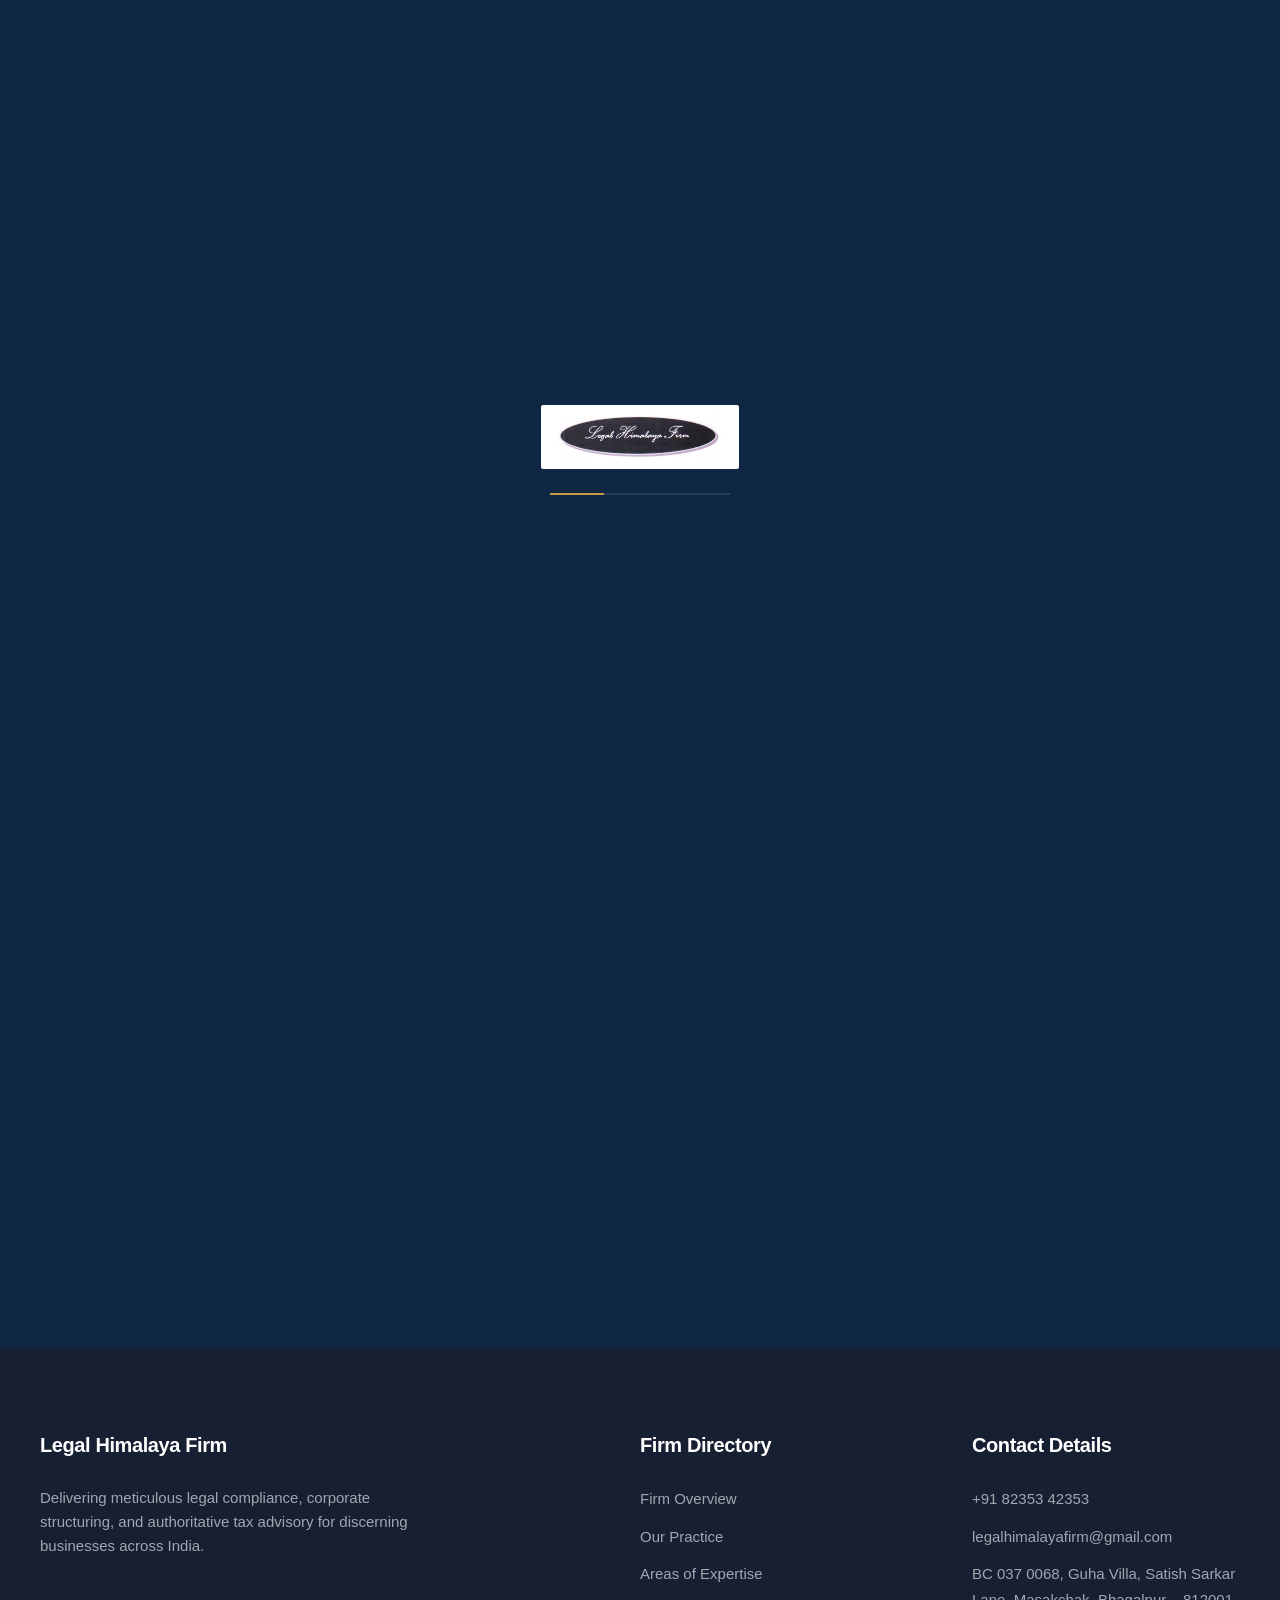
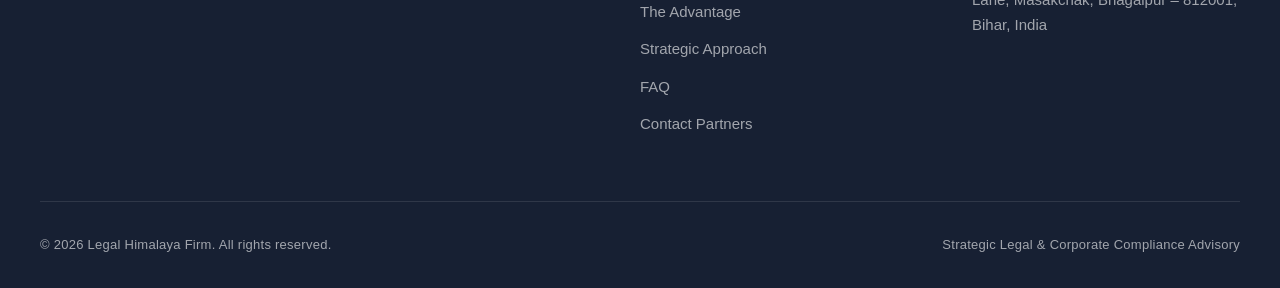
<file: faq.html>
<!doctype html>
<html lang="en">
  <head>
    <meta charset="utf-8" />
    <meta
      http-equiv="Content-Security-Policy"
      content="default-src 'self'; script-src 'self'; style-src 'self' https://fonts.googleapis.com; font-src https://fonts.gstatic.com; img-src 'self' data:; frame-src https://www.google.com; base-uri 'self'; form-action 'self'; upgrade-insecure-requests"
    />
    <meta name="viewport" content="width=device-width, initial-scale=1" />
    <title>FAQ | Legal Himalaya Firm</title>
    <meta
      name="description"
      content="Answers to frequently asked questions about Legal Himalaya Firm's documentation protocols, tax compliance, and intellectual property services."
    />
    <meta
      name="keywords"
      content="Corporate law, tax advisory, GST compliance, company registration, trademark law, intellectual property, business setup, legal consultancy, Legal Himalaya Firm"
    />
    <meta name="theme-color" content="#0f2742" />
    <meta name="robots" content="index, follow" />
    <link rel="canonical" href="https://www.legalhimalayafirm.com/faq.html" />

    <!-- Open Graph / Facebook -->
    <meta property="og:type" content="website" />
    <meta property="og:site_name" content="Legal Himalaya Firm" />
    <meta property="og:title" content="FAQ | Legal Himalaya Firm" />
    <meta
      property="og:description"
      content="Answers to frequently asked questions about Legal Himalaya Firm's documentation protocols, tax compliance, and intellectual property services."
    />
    <meta
      property="og:url"
      content="https://www.legalhimalayafirm.com/faq.html"
    />
    <meta
      property="og:image"
      content="https://www.legalhimalayafirm.com/legal-hero.webp"
    />
    <meta
      property="og:image:alt"
      content="Legal Himalaya Firm - Professional Corporate Law and Tax Advisory"
    />
    <meta property="og:image:width" content="1774" />
    <meta property="og:image:height" content="887" />

    <!-- Twitter Card -->
    <meta name="twitter:card" content="summary_large_image" />
    <meta name="twitter:title" content="FAQ | Legal Himalaya Firm" />
    <meta
      name="twitter:description"
      content="Answers to frequently asked questions about Legal Himalaya Firm's documentation protocols, tax compliance, and intellectual property services."
    />
    <meta
      name="twitter:image"
      content="https://www.legalhimalayafirm.com/legal-hero.webp"
    />
    <meta name="twitter:image:alt" content="Legal Himalaya Firm" />

    <!-- Icons -->
    <link rel="icon" type="image/svg+xml" href="favicon.svg" />
    <link rel="icon" type="image/png" sizes="32x32" href="favicon-32.png" />
    <link rel="icon" type="image/png" sizes="16x16" href="favicon-16.png" />
    <link rel="alternate icon" href="favicon-32.png" />
    <link rel="apple-touch-icon" sizes="180x180" href="apple-touch-icon.png" />

    <link
      rel="preload"
      as="image"
      href="legal-hero.webp"
      type="image/webp"
      fetchpriority="high"
    />

    <!-- Typography -->
    <link rel="preconnect" href="https://fonts.googleapis.com" />
    <link rel="preconnect" href="https://fonts.gstatic.com" crossorigin />
    <link
      rel="preload"
      href="https://fonts.googleapis.com/css2?family=Plus+Jakarta+Sans:wght@400;500;600;700;800&display=swap"
      as="style"
    />
    <link
      href="https://fonts.googleapis.com/css2?family=Plus+Jakarta+Sans:wght@400;500;600;700;800&display=swap"
      rel="stylesheet"
    />

    <!-- Stylesheet -->
    <link rel="stylesheet" href="style.css" />

    <!-- Structured Data (JSON-LD) for SEO -->
    <script type="application/ld+json">
      {
        "@context": "https://schema.org",
        "@type": "LegalService",
        "name": "Legal Himalaya Firm",
        "alternateName": "Legal Himalaya Firm - Law Professionals",
        "url": "https://www.legalhimalayafirm.com/",
        "logo": "https://www.legalhimalayafirm.com/legal-himalaya-logo.jpg",
        "address": {
          "@type": "PostalAddress",
          "streetAddress": "BC 037 0068, Guha Villa, Satish Sarkar Lane, Masakchak",
          "addressLocality": "Bhagalpur",
          "addressRegion": "Bihar",
          "postalCode": "812001",
          "addressCountry": "IN"
        },
        "telephone": "+918235342353",
        "email": "legalhimalayafirm@gmail.com",
        "description": "Legal, tax, and corporate compliance advisory firm providing GST, trademark registration, and corporate structuring services in India.",
        "areaServed": "India",
        "knowsAbout": [
          "Corporate Law",
          "Tax Advisory",
          "GST Registration",
          "Intellectual Property",
          "FSSAI Licensing",
          "Company Registration"
        ]
      }
    </script>

    <!-- FAQPage structured data — mirrors the visible Q&A content below verbatim -->
    <script type="application/ld+json">
      {
        "@context": "https://schema.org",
        "@type": "FAQPage",
        "mainEntity": [
          {
            "@type": "Question",
            "name": "What is your standard documentation protocol?",
            "acceptedAnswer": {
              "@type": "Answer",
              "text": "Requisites vary significantly by jurisdiction and service. Generally, we require verified identity proofs, formal address validations, corporate structural details, and specific operational declarations. A customized checklist is provided following the initial consultation."
            }
          },
          {
            "@type": "Question",
            "name": "Does the firm manage both initial registration and ongoing tax compliance?",
            "acceptedAnswer": {
              "@type": "Answer",
              "text": "Absolutely. We provide an end-to-end financial compliance architecture. This encompasses initial GST and corporate entity registration, transitioning seamlessly into periodic GST return filing and annual corporate income tax assessments."
            }
          },
          {
            "@type": "Question",
            "name": "Are your attorneys specialized in Intellectual Property law?",
            "acceptedAnswer": {
              "@type": "Answer",
              "text": "Yes. Our IP practice is highly specialized, offering rigorous trademark searches, sophisticated patent drafting, copyright prosecution, and robust defense of your intellectual assets against infringement."
            }
          },
          {
            "@type": "Question",
            "name": "How do we initiate a formal engagement with the firm?",
            "acceptedAnswer": {
              "@type": "Answer",
              "text": "Prospective clients may contact us via our direct lines or our contact page. Please provide a brief overview of your corporate entity and required services to facilitate a highly productive initial consultation."
            }
          }
        ]
      }
    </script>
  </head>
  <body>
    <!-- Preloader -->
    <div
      class="preloader"
      id="preloader"
      role="status"
      aria-label="Loading website content"
    >
      <img
        class="preloader-logo"
        src="legal-himalaya-logo.jpg"
        alt=""
        aria-hidden="true"
        width="640"
        height="173"
      />
      <span class="preloader-bar" aria-hidden="true"><span></span></span>
    </div>

    <!-- Accessibility Skip Link -->
    <a class="skip-link" href="#main-content">Skip to main content</a>

    <!-- Floating Actions -->
    <a
      class="whatsapp-float"
      href="https://wa.me/918235342353?text=Hello%20Legal%20Himalaya%20Firm%2C%20I%20would%20like%20to%20request%20a%20consultation."
      target="_blank"
      rel="noopener noreferrer"
      aria-label="Chat with Legal Himalaya Firm on WhatsApp"
    >
      <svg viewBox="0 0 32 32" aria-hidden="true" focusable="false">
        <path
          d="M16.04 3.2c-7.05 0-12.78 5.69-12.78 12.7 0 2.24.6 4.43 1.73 6.35L3.15 29l6.95-1.82a12.9 12.9 0 0 0 5.94 1.47c7.05 0 12.78-5.7 12.78-12.7S23.09 3.2 16.04 3.2Zm0 23.3c-1.86 0-3.68-.49-5.27-1.41l-.38-.22-4.13 1.08 1.1-4.01-.25-.41a10.43 10.43 0 0 1-1.6-5.57c0-5.82 4.72-10.55 10.53-10.55s10.53 4.73 10.53 10.55S21.85 26.5 16.04 26.5Zm5.78-7.88c-.32-.16-1.88-.92-2.17-1.03-.29-.11-.5-.16-.71.16-.21.32-.82 1.03-1 1.24-.18.21-.37.24-.69.08-.32-.16-1.34-.49-2.55-1.56-.94-.84-1.58-1.88-1.76-2.19-.18-.32-.02-.49.14-.65.14-.14.32-.37.48-.55.16-.18.21-.32.32-.53.11-.21.05-.4-.03-.56-.08-.16-.71-1.71-.97-2.34-.26-.62-.52-.53-.71-.54h-.61c-.21 0-.56.08-.85.4-.29.32-1.11 1.08-1.11 2.63s1.13 3.06 1.29 3.27c.16.21 2.22 3.39 5.38 4.75.75.32 1.34.52 1.8.66.76.24 1.45.21 1.99.13.61-.09 1.88-.77 2.14-1.51.26-.74.26-1.38.18-1.51-.08-.13-.29-.21-.61-.37Z"
        />
      </svg>
    </a>

    <button
      type="button"
      class="back-to-top"
      id="backToTop"
      aria-label="Scroll back to top"
    >
      <svg viewBox="0 0 24 24" aria-hidden="true" focusable="false">
        <path
          d="M12 5l-7 7M12 5l7 7M12 5v14"
          fill="none"
          stroke="currentColor"
          stroke-width="2.5"
          stroke-linecap="round"
          stroke-linejoin="round"
        />
      </svg>
    </button>

    <header class="site-header">
      <div class="topbar">
        <div class="container topbar-inner">
          <span>Premier Legal, Corporate Tax & Compliance Advisory</span>
          <span class="topbar-calls">
            Direct Line:
            <a href="tel:+918235342353" aria-label="Call us at +91 82353 42353"
              >+91 82353 42353</a
            >
          </span>
        </div>
      </div>

      <nav class="navbar" id="navbar" aria-label="Main navigation">
        <div class="container nav-inner">
          <a
            class="brand"
            href="index.html"
            aria-label="Legal Himalaya Firm - Return to Home"
          >
            <img
              class="brand-logo"
              src="legal-himalaya-logo.jpg"
              alt=""
              width="640"
              height="173"
            />
          </a>

          <button
            type="button"
            class="nav-toggle"
            id="navToggle"
            aria-expanded="false"
            aria-controls="navLinks"
            aria-label="Open navigation menu"
          >
            <span></span><span></span><span></span>
          </button>

          <div class="nav-links" id="navLinks">
            <a href="index.html" data-nav>Home</a>
            <a href="about.html" data-nav>Our Practice</a>
            <a href="services.html" data-nav>Expertise</a>
            <a href="why.html" data-nav>The Firm</a>
            <a href="process.html" data-nav>Approach</a>
            <a href="faq.html" data-nav>FAQ</a>
            <div class="nav-contact-info" aria-label="Direct contact numbers">
              <span>Call Us:</span>
              <a href="tel:+918235342353">+91 82353 42353</a>
            </div>
            <a class="button button-primary" href="contact.html"
              >Request Consultation</a
            >
          </div>
        </div>
      </nav>
    </header>

    <main id="main-content">
      <!-- FAQ Section -->
      <section class="faq" id="faq" aria-labelledby="faq-heading">
        <div class="container faq-grid">
          <div data-animate="fade-up">
            <span class="section-kicker">Insights & Information</span>
            <h1 id="faq-heading">
              Addressing key inquiries for prospective corporate partners.
            </h1>
            <p class="lead">
              Gain clarity on our engagement models, document protocols, and
              practice areas before initiating your confidential consultation.
            </p>
          </div>

          <div class="faq-list" data-animate="fade-up">
            <details open>
              <summary>
                What is your standard documentation protocol?<span
                  class="faq-chevron"
                  aria-hidden="true"
                ></span>
              </summary>
              <p>
                Requisites vary significantly by jurisdiction and service.
                Generally, we require verified identity proofs, formal address
                validations, corporate structural details, and specific
                operational declarations. A customized checklist is provided
                following the initial consultation.
              </p>
            </details>
            <details>
              <summary>
                Does the firm manage both initial registration and ongoing tax
                compliance?<span class="faq-chevron" aria-hidden="true"></span>
              </summary>
              <p>
                Absolutely. We provide an end-to-end financial compliance
                architecture. This encompasses initial GST and corporate entity
                registration, transitioning seamlessly into periodic GST return
                filing and annual corporate income tax assessments.
              </p>
            </details>
            <details>
              <summary>
                Are your attorneys specialized in Intellectual Property
                law?<span class="faq-chevron" aria-hidden="true"></span>
              </summary>
              <p>
                Yes. Our IP practice is highly specialized, offering rigorous
                trademark searches, sophisticated patent drafting, copyright
                prosecution, and robust defense of your intellectual assets
                against infringement.
              </p>
            </details>
            <details>
              <summary>
                How do we initiate a formal engagement with the firm?<span
                  class="faq-chevron"
                  aria-hidden="true"
                ></span>
              </summary>
              <p>
                Prospective clients may contact us via our direct lines or our
                contact page. Please provide a brief overview of your
                corporate entity and required services to facilitate a highly
                productive initial consultation.
              </p>
            </details>
          </div>
        </div>
      </section>

      <!-- CTA Band -->
      <section class="cta-band" aria-labelledby="cta-heading">
        <div class="container">
          <div data-animate="fade-up">
            <span class="section-kicker">Take The Next Step</span>
            <h2 id="cta-heading">Still have questions? Let's talk directly.</h2>
          </div>
          <div class="cta-actions" data-animate="fade-up">
            <a class="button button-primary" href="contact.html"
              >Schedule a Confidential Consultation</a
            >
            <a class="button button-outline" href="tel:+918235342353"
              >Call +91 82353 42353</a
            >
          </div>
        </div>
      </section>
    </main>

    <footer aria-labelledby="footer-heading">
      <h2 id="footer-heading" class="visually-hidden">Site Footer</h2>
      <div class="container">
        <div class="footer-grid">
          <div>
            <h3>Legal Himalaya Firm</h3>
            <p>
              Delivering meticulous legal compliance, corporate structuring, and
              authoritative tax advisory for discerning businesses across India.
            </p>
          </div>

          <div>
            <h3>Firm Directory</h3>
            <nav class="footer-links" aria-label="Footer quick links">
              <a href="index.html">Firm Overview</a>
              <a href="about.html">Our Practice</a>
              <a href="services.html">Areas of Expertise</a>
              <a href="why.html">The Advantage</a>
              <a href="process.html">Strategic Approach</a>
              <a href="faq.html">FAQ</a>
              <a href="contact.html">Contact Partners</a>
            </nav>
          </div>

          <div>
            <h3>Contact Details</h3>
            <address class="footer-links">
              <a href="tel:+918235342353" aria-label="Call +91 82353 42353"
                >+91 82353 42353</a
              >
              <a
                href="https://mail.google.com/mail/?view=cm&to=legalhimalayafirm@gmail.com"
                target="_blank"
                rel="noopener"
                aria-label="Email legalhimalayafirm@gmail.com"
                >legalhimalayafirm@gmail.com</a
              >
              <span>BC 037 0068, Guha Villa, Satish Sarkar Lane, Masakchak,
                Bhagalpur &ndash; 812001, Bihar, India</span>
            </address>
          </div>
        </div>

        <div class="copyright">
          <span>&copy; 2026 Legal Himalaya Firm. All rights reserved.</span>
          <span>Strategic Legal & Corporate Compliance Advisory</span>
        </div>
      </div>
    </footer>

    <!-- Script File -->
    <script src="script.js" defer></script>
  </body>
</html>
</file>
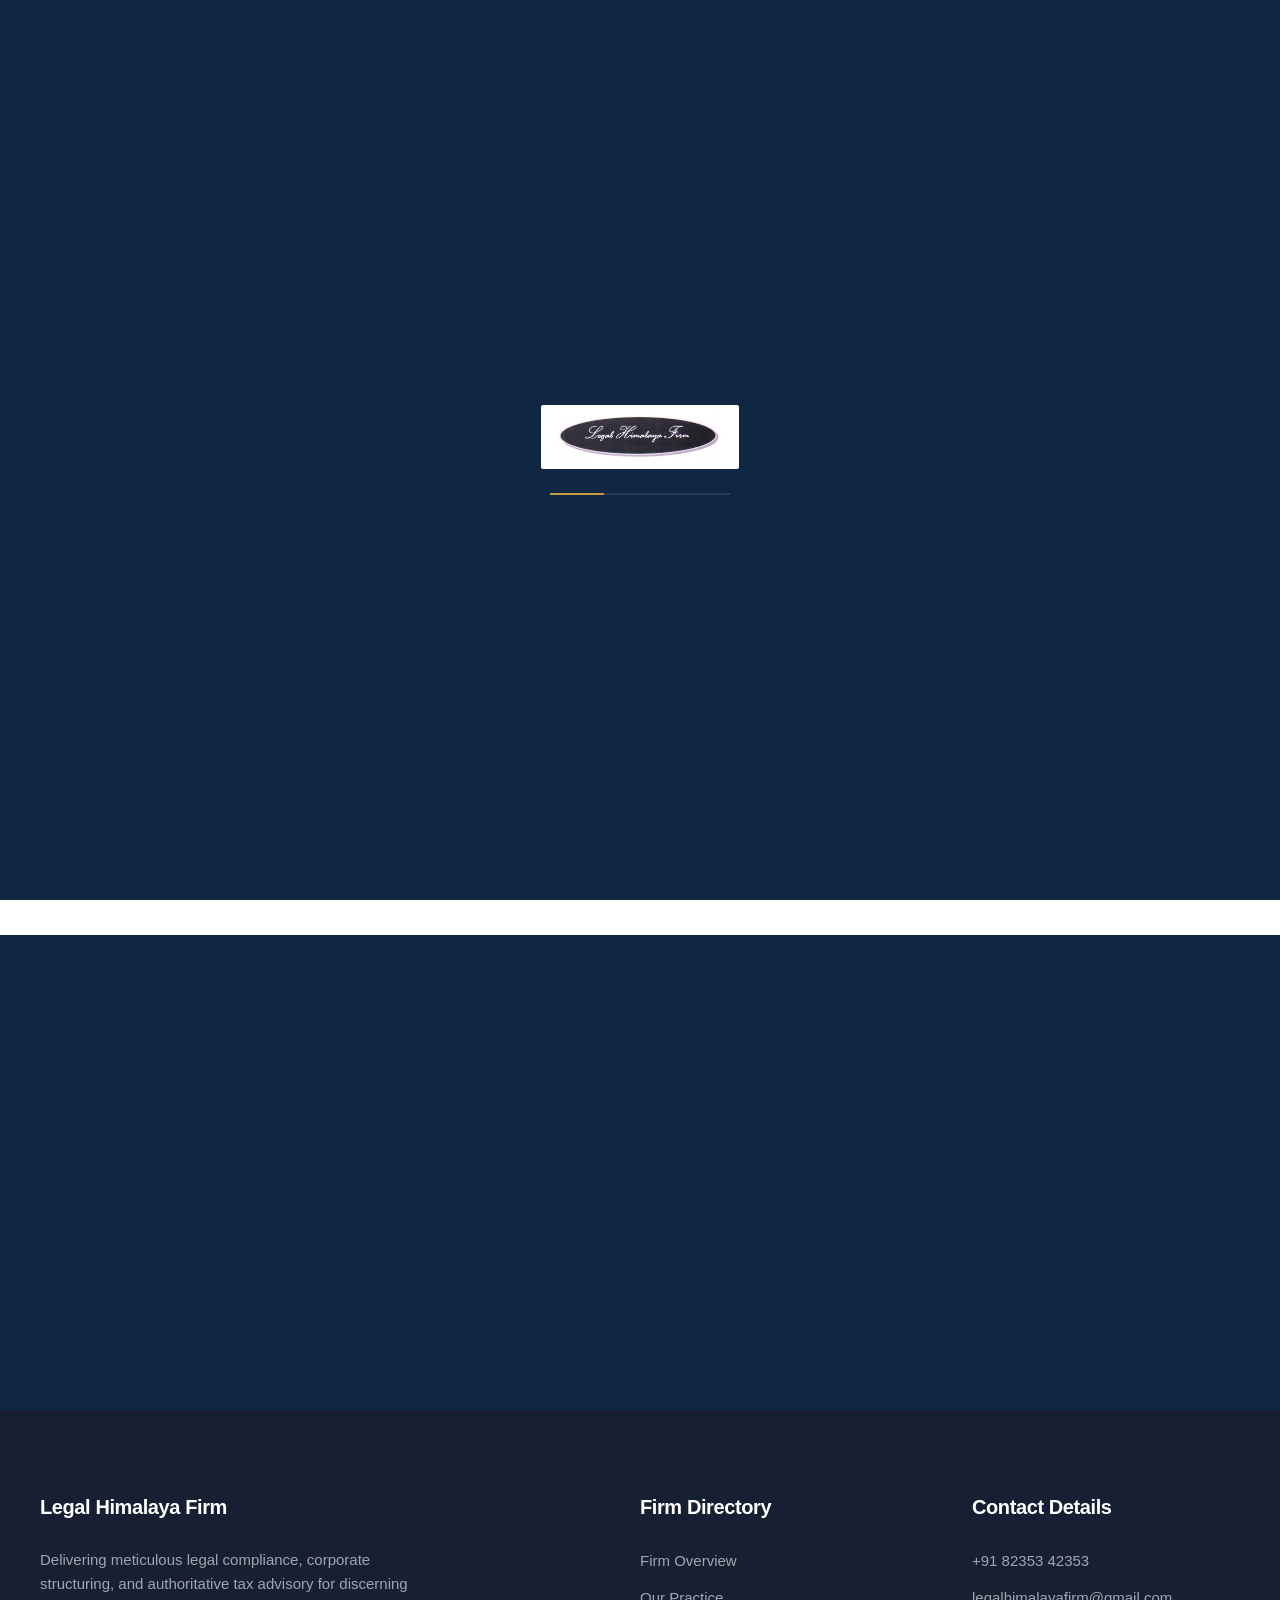
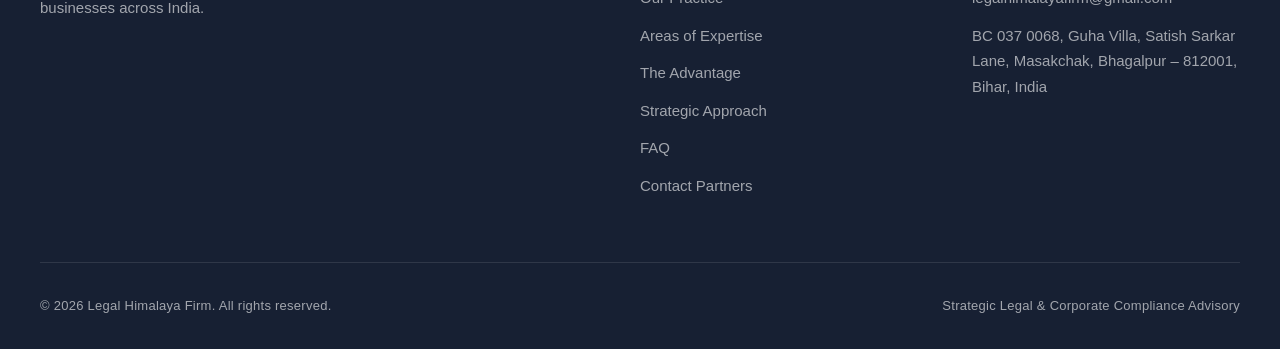
<file: process.html>
<!doctype html>
<html lang="en">
  <head>
    <meta charset="utf-8" />
    <meta
      http-equiv="Content-Security-Policy"
      content="default-src 'self'; script-src 'self'; style-src 'self' https://fonts.googleapis.com; font-src https://fonts.gstatic.com; img-src 'self' data:; frame-src https://www.google.com; base-uri 'self'; form-action 'self'; upgrade-insecure-requests"
    />
    <meta name="viewport" content="width=device-width, initial-scale=1" />
    <title>Our Approach | Legal Himalaya Firm</title>
    <meta
      name="description"
      content="See Legal Himalaya Firm's four-phase approach to legal engagements — from strategic consultation to certification."
    />
    <meta
      name="keywords"
      content="Corporate law, tax advisory, GST compliance, company registration, trademark law, intellectual property, business setup, legal consultancy, Legal Himalaya Firm"
    />
    <meta name="theme-color" content="#0f2742" />
    <meta name="robots" content="index, follow" />
    <link
      rel="canonical"
      href="https://www.legalhimalayafirm.com/process.html"
    />

    <!-- Open Graph / Facebook -->
    <meta property="og:type" content="website" />
    <meta property="og:site_name" content="Legal Himalaya Firm" />
    <meta property="og:title" content="Our Approach | Legal Himalaya Firm" />
    <meta
      property="og:description"
      content="See Legal Himalaya Firm's four-phase approach to legal engagements — from strategic consultation to certification."
    />
    <meta
      property="og:url"
      content="https://www.legalhimalayafirm.com/process.html"
    />
    <meta
      property="og:image"
      content="https://www.legalhimalayafirm.com/legal-hero.webp"
    />
    <meta
      property="og:image:alt"
      content="Legal Himalaya Firm - Professional Corporate Law and Tax Advisory"
    />
    <meta property="og:image:width" content="1774" />
    <meta property="og:image:height" content="887" />

    <!-- Twitter Card -->
    <meta name="twitter:card" content="summary_large_image" />
    <meta name="twitter:title" content="Our Approach | Legal Himalaya Firm" />
    <meta
      name="twitter:description"
      content="See Legal Himalaya Firm's four-phase approach to legal engagements — from strategic consultation to certification."
    />
    <meta
      name="twitter:image"
      content="https://www.legalhimalayafirm.com/legal-hero.webp"
    />
    <meta name="twitter:image:alt" content="Legal Himalaya Firm" />

    <!-- Icons -->
    <link rel="icon" type="image/svg+xml" href="favicon.svg" />
    <link rel="icon" type="image/png" sizes="32x32" href="favicon-32.png" />
    <link rel="icon" type="image/png" sizes="16x16" href="favicon-16.png" />
    <link rel="alternate icon" href="favicon-32.png" />
    <link rel="apple-touch-icon" sizes="180x180" href="apple-touch-icon.png" />

    <link
      rel="preload"
      as="image"
      href="legal-hero.webp"
      type="image/webp"
      fetchpriority="high"
    />

    <!-- Typography -->
    <link rel="preconnect" href="https://fonts.googleapis.com" />
    <link rel="preconnect" href="https://fonts.gstatic.com" crossorigin />
    <link
      rel="preload"
      href="https://fonts.googleapis.com/css2?family=Plus+Jakarta+Sans:wght@400;500;600;700;800&display=swap"
      as="style"
    />
    <link
      href="https://fonts.googleapis.com/css2?family=Plus+Jakarta+Sans:wght@400;500;600;700;800&display=swap"
      rel="stylesheet"
    />

    <!-- Stylesheet -->
    <link rel="stylesheet" href="style.css" />

    <!-- Structured Data (JSON-LD) for SEO -->
    <script type="application/ld+json">
      {
        "@context": "https://schema.org",
        "@type": "LegalService",
        "name": "Legal Himalaya Firm",
        "alternateName": "Legal Himalaya Firm - Law Professionals",
        "url": "https://www.legalhimalayafirm.com/",
        "logo": "https://www.legalhimalayafirm.com/legal-himalaya-logo.jpg",
        "address": {
          "@type": "PostalAddress",
          "streetAddress": "BC 037 0068, Guha Villa, Satish Sarkar Lane, Masakchak",
          "addressLocality": "Bhagalpur",
          "addressRegion": "Bihar",
          "postalCode": "812001",
          "addressCountry": "IN"
        },
        "telephone": "+918235342353",
        "email": "legalhimalayafirm@gmail.com",
        "description": "Legal, tax, and corporate compliance advisory firm providing GST, trademark registration, and corporate structuring services in India.",
        "areaServed": "India",
        "knowsAbout": [
          "Corporate Law",
          "Tax Advisory",
          "GST Registration",
          "Intellectual Property",
          "FSSAI Licensing",
          "Company Registration"
        ]
      }
    </script>
  </head>
  <body>
    <!-- Preloader -->
    <div
      class="preloader"
      id="preloader"
      role="status"
      aria-label="Loading website content"
    >
      <img
        class="preloader-logo"
        src="legal-himalaya-logo.jpg"
        alt=""
        aria-hidden="true"
        width="640"
        height="173"
      />
      <span class="preloader-bar" aria-hidden="true"><span></span></span>
    </div>

    <!-- Accessibility Skip Link -->
    <a class="skip-link" href="#main-content">Skip to main content</a>

    <!-- Floating Actions -->
    <a
      class="whatsapp-float"
      href="https://wa.me/918235342353?text=Hello%20Legal%20Himalaya%20Firm%2C%20I%20would%20like%20to%20request%20a%20consultation."
      target="_blank"
      rel="noopener noreferrer"
      aria-label="Chat with Legal Himalaya Firm on WhatsApp"
    >
      <svg viewBox="0 0 32 32" aria-hidden="true" focusable="false">
        <path
          d="M16.04 3.2c-7.05 0-12.78 5.69-12.78 12.7 0 2.24.6 4.43 1.73 6.35L3.15 29l6.95-1.82a12.9 12.9 0 0 0 5.94 1.47c7.05 0 12.78-5.7 12.78-12.7S23.09 3.2 16.04 3.2Zm0 23.3c-1.86 0-3.68-.49-5.27-1.41l-.38-.22-4.13 1.08 1.1-4.01-.25-.41a10.43 10.43 0 0 1-1.6-5.57c0-5.82 4.72-10.55 10.53-10.55s10.53 4.73 10.53 10.55S21.85 26.5 16.04 26.5Zm5.78-7.88c-.32-.16-1.88-.92-2.17-1.03-.29-.11-.5-.16-.71.16-.21.32-.82 1.03-1 1.24-.18.21-.37.24-.69.08-.32-.16-1.34-.49-2.55-1.56-.94-.84-1.58-1.88-1.76-2.19-.18-.32-.02-.49.14-.65.14-.14.32-.37.48-.55.16-.18.21-.32.32-.53.11-.21.05-.4-.03-.56-.08-.16-.71-1.71-.97-2.34-.26-.62-.52-.53-.71-.54h-.61c-.21 0-.56.08-.85.4-.29.32-1.11 1.08-1.11 2.63s1.13 3.06 1.29 3.27c.16.21 2.22 3.39 5.38 4.75.75.32 1.34.52 1.8.66.76.24 1.45.21 1.99.13.61-.09 1.88-.77 2.14-1.51.26-.74.26-1.38.18-1.51-.08-.13-.29-.21-.61-.37Z"
        />
      </svg>
    </a>

    <button
      type="button"
      class="back-to-top"
      id="backToTop"
      aria-label="Scroll back to top"
    >
      <svg viewBox="0 0 24 24" aria-hidden="true" focusable="false">
        <path
          d="M12 5l-7 7M12 5l7 7M12 5v14"
          fill="none"
          stroke="currentColor"
          stroke-width="2.5"
          stroke-linecap="round"
          stroke-linejoin="round"
        />
      </svg>
    </button>

    <header class="site-header">
      <div class="topbar">
        <div class="container topbar-inner">
          <span>Premier Legal, Corporate Tax & Compliance Advisory</span>
          <span class="topbar-calls">
            Direct Line:
            <a href="tel:+918235342353" aria-label="Call us at +91 82353 42353"
              >+91 82353 42353</a
            >
          </span>
        </div>
      </div>

      <nav class="navbar" id="navbar" aria-label="Main navigation">
        <div class="container nav-inner">
          <a
            class="brand"
            href="index.html"
            aria-label="Legal Himalaya Firm - Return to Home"
          >
            <img
              class="brand-logo"
              src="legal-himalaya-logo.jpg"
              alt=""
              width="640"
              height="173"
            />
          </a>

          <button
            type="button"
            class="nav-toggle"
            id="navToggle"
            aria-expanded="false"
            aria-controls="navLinks"
            aria-label="Open navigation menu"
          >
            <span></span><span></span><span></span>
          </button>

          <div class="nav-links" id="navLinks">
            <a href="index.html" data-nav>Home</a>
            <a href="about.html" data-nav>Our Practice</a>
            <a href="services.html" data-nav>Expertise</a>
            <a href="why.html" data-nav>The Firm</a>
            <a href="process.html" data-nav>Approach</a>
            <a href="faq.html" data-nav>FAQ</a>
            <div class="nav-contact-info" aria-label="Direct contact numbers">
              <span>Call Us:</span>
              <a href="tel:+918235342353">+91 82353 42353</a>
            </div>
            <a class="button button-primary" href="contact.html"
              >Request Consultation</a
            >
          </div>
        </div>
      </nav>
    </header>

    <main id="main-content">
      <!-- Process Section -->
      <section class="process" id="process" aria-labelledby="process-heading">
        <div class="container">
          <header class="section-head">
            <div data-animate="fade-up">
              <span class="section-kicker">Our Approach</span>
              <h1 id="process-heading">
                A refined protocol designed for maximum efficiency and total
                compliance.
              </h1>
            </div>
            <p class="lead" data-animate="fade-up">
              Our structured engagement methodology ensures precision at every
              stage, from initial discovery to final regulatory execution.
            </p>
          </header>

          <ol class="steps">
            <li class="step" data-animate="fade-up">
              <span aria-hidden="true">Phase I</span>
              <h2>Strategic Consultation</h2>
              <p>
                We analyze your corporate objectives, operational structure, and
                specific statutory requirements to form a bespoke legal
                strategy.
              </p>
            </li>
            <li class="step" data-animate="fade-up" data-animate-delay="100">
              <span aria-hidden="true">Phase II</span>
              <h2>Due Diligence</h2>
              <p>
                A rigorous audit of your identity, corporate entity, and
                supporting documentation is conducted to pre-emptively resolve
                filing discrepancies.
              </p>
            </li>
            <li class="step" data-animate="fade-up" data-animate-delay="200">
              <span aria-hidden="true">Phase III</span>
              <h2>Execution & Filing</h2>
              <p>
                Our experts draft precision forms, execute submissions to
                government portals, and aggressively monitor application
                progress.
              </p>
            </li>
            <li class="step" data-animate="fade-up" data-animate-delay="300">
              <span aria-hidden="true">Phase IV</span>
              <h2>Certification</h2>
              <p>
                We formally transfer all secured licenses, registration
                certificates, and acknowledged tax filings directly to your
                corporate records.
              </p>
            </li>
          </ol>
        </div>
      </section>

      <!-- CTA Band -->
      <section class="cta-band" aria-labelledby="cta-heading">
        <div class="container">
          <div data-animate="fade-up">
            <span class="section-kicker">Take The Next Step</span>
            <h2 id="cta-heading">Begin Phase I with a strategic consultation.</h2>
          </div>
          <div class="cta-actions" data-animate="fade-up">
            <a class="button button-primary" href="contact.html"
              >Schedule a Confidential Consultation</a
            >
            <a class="button button-outline" href="tel:+918235342353"
              >Call +91 82353 42353</a
            >
          </div>
        </div>
      </section>
    </main>

    <footer aria-labelledby="footer-heading">
      <h2 id="footer-heading" class="visually-hidden">Site Footer</h2>
      <div class="container">
        <div class="footer-grid">
          <div>
            <h3>Legal Himalaya Firm</h3>
            <p>
              Delivering meticulous legal compliance, corporate structuring, and
              authoritative tax advisory for discerning businesses across India.
            </p>
          </div>

          <div>
            <h3>Firm Directory</h3>
            <nav class="footer-links" aria-label="Footer quick links">
              <a href="index.html">Firm Overview</a>
              <a href="about.html">Our Practice</a>
              <a href="services.html">Areas of Expertise</a>
              <a href="why.html">The Advantage</a>
              <a href="process.html">Strategic Approach</a>
              <a href="faq.html">FAQ</a>
              <a href="contact.html">Contact Partners</a>
            </nav>
          </div>

          <div>
            <h3>Contact Details</h3>
            <address class="footer-links">
              <a href="tel:+918235342353" aria-label="Call +91 82353 42353"
                >+91 82353 42353</a
              >
              <a
                href="https://mail.google.com/mail/?view=cm&to=legalhimalayafirm@gmail.com"
                target="_blank"
                rel="noopener"
                aria-label="Email legalhimalayafirm@gmail.com"
                >legalhimalayafirm@gmail.com</a
              >
              <span>BC 037 0068, Guha Villa, Satish Sarkar Lane, Masakchak,
                Bhagalpur &ndash; 812001, Bihar, India</span>
            </address>
          </div>
        </div>

        <div class="copyright">
          <span>&copy; 2026 Legal Himalaya Firm. All rights reserved.</span>
          <span>Strategic Legal & Corporate Compliance Advisory</span>
        </div>
      </div>
    </footer>

    <!-- Script File -->
    <script src="script.js" defer></script>
  </body>
</html>
</file>
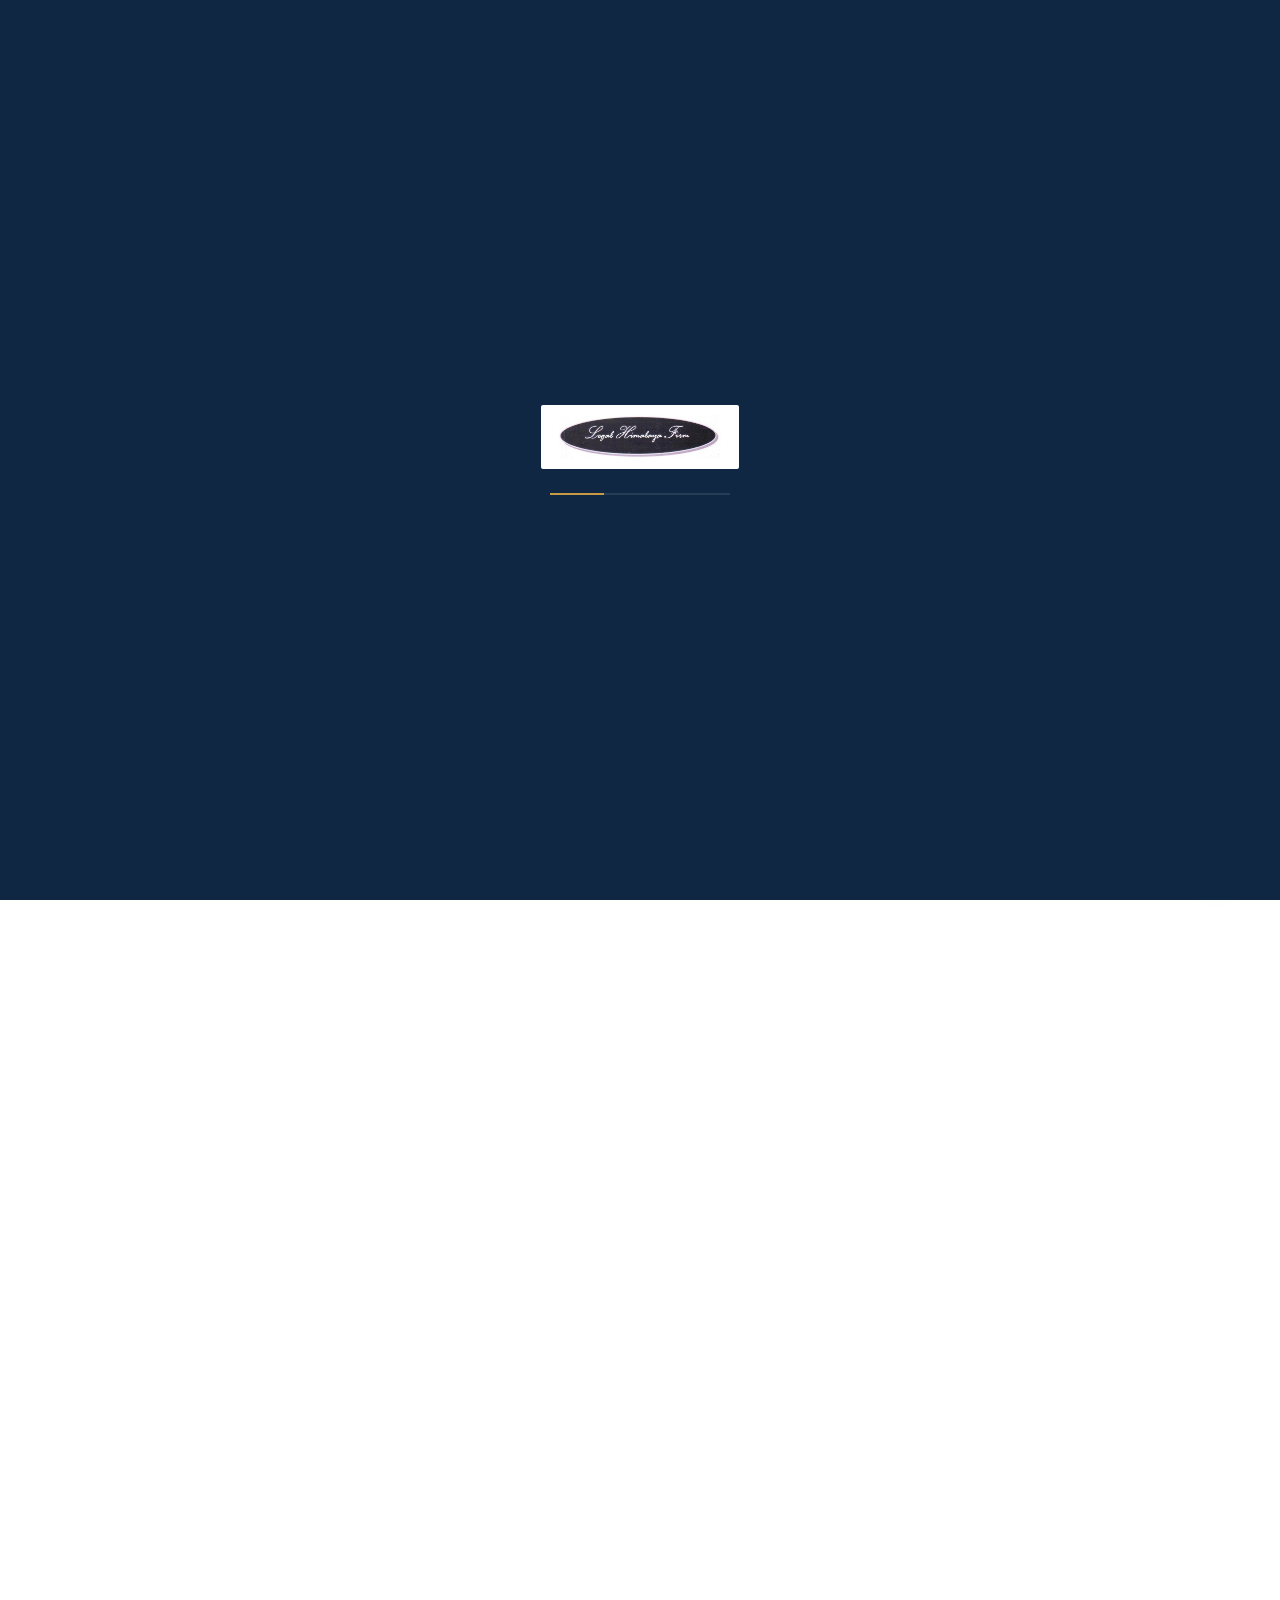
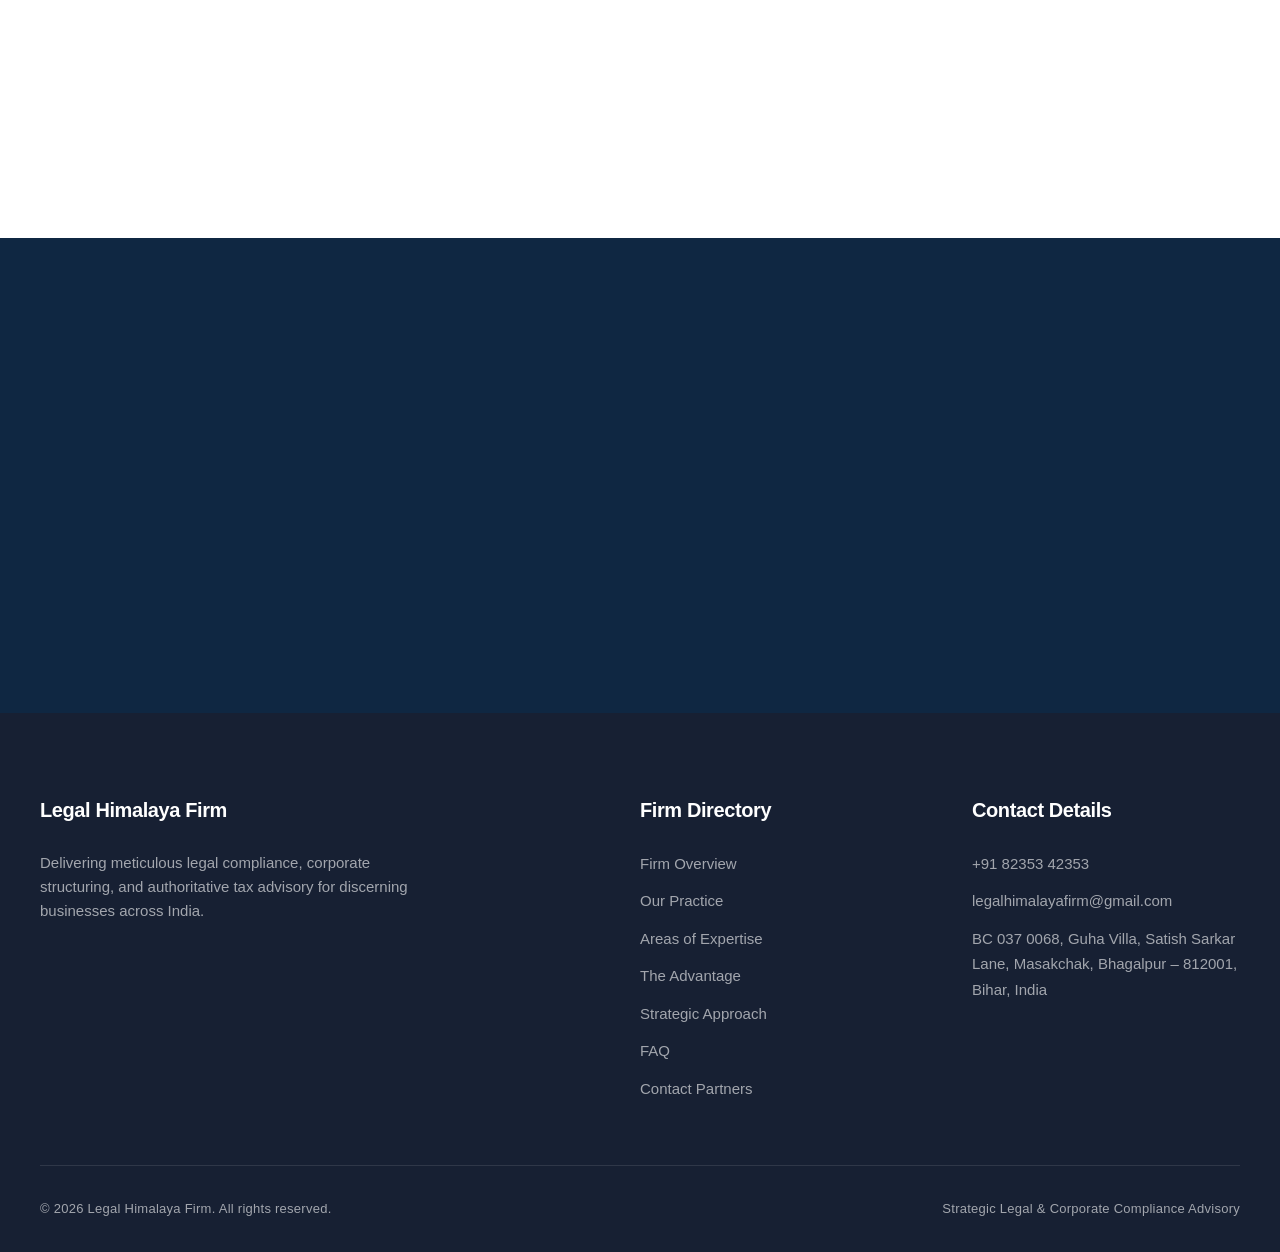
<file: services.html>
<!doctype html>
<html lang="en">
  <head>
    <meta charset="utf-8" />
    <meta
      http-equiv="Content-Security-Policy"
      content="default-src 'self'; script-src 'self'; style-src 'self' https://fonts.googleapis.com; font-src https://fonts.gstatic.com; img-src 'self' data:; frame-src https://www.google.com; base-uri 'self'; form-action 'self'; upgrade-insecure-requests"
    />
    <meta name="viewport" content="width=device-width, initial-scale=1" />
    <title>Expertise & Legal Services | Legal Himalaya Firm</title>
    <meta
      name="description"
      content="Explore Legal Himalaya Firm's full range of legal services: taxation, corporate structuring, intellectual property, regulatory licensing, and more."
    />
    <meta
      name="keywords"
      content="Corporate law, tax advisory, GST compliance, company registration, trademark law, intellectual property, business setup, legal consultancy, Legal Himalaya Firm"
    />
    <meta name="theme-color" content="#0f2742" />
    <meta name="robots" content="index, follow" />
    <link
      rel="canonical"
      href="https://www.legalhimalayafirm.com/services.html"
    />

    <!-- Open Graph / Facebook -->
    <meta property="og:type" content="website" />
    <meta property="og:site_name" content="Legal Himalaya Firm" />
    <meta
      property="og:title"
      content="Expertise & Legal Services | Legal Himalaya Firm"
    />
    <meta
      property="og:description"
      content="Explore Legal Himalaya Firm's full range of legal services: taxation, corporate structuring, intellectual property, regulatory licensing, and more."
    />
    <meta
      property="og:url"
      content="https://www.legalhimalayafirm.com/services.html"
    />
    <meta
      property="og:image"
      content="https://www.legalhimalayafirm.com/legal-hero.webp"
    />
    <meta
      property="og:image:alt"
      content="Legal Himalaya Firm - Professional Corporate Law and Tax Advisory"
    />
    <meta property="og:image:width" content="1774" />
    <meta property="og:image:height" content="887" />

    <!-- Twitter Card -->
    <meta name="twitter:card" content="summary_large_image" />
    <meta
      name="twitter:title"
      content="Expertise & Legal Services | Legal Himalaya Firm"
    />
    <meta
      name="twitter:description"
      content="Explore Legal Himalaya Firm's full range of legal services: taxation, corporate structuring, intellectual property, regulatory licensing, and more."
    />
    <meta
      name="twitter:image"
      content="https://www.legalhimalayafirm.com/legal-hero.webp"
    />
    <meta name="twitter:image:alt" content="Legal Himalaya Firm" />

    <!-- Icons -->
    <link rel="icon" type="image/svg+xml" href="favicon.svg" />
    <link rel="icon" type="image/png" sizes="32x32" href="favicon-32.png" />
    <link rel="icon" type="image/png" sizes="16x16" href="favicon-16.png" />
    <link rel="alternate icon" href="favicon-32.png" />
    <link rel="apple-touch-icon" sizes="180x180" href="apple-touch-icon.png" />

    <link
      rel="preload"
      as="image"
      href="legal-hero.webp"
      type="image/webp"
      fetchpriority="high"
    />

    <!-- Typography -->
    <link rel="preconnect" href="https://fonts.googleapis.com" />
    <link rel="preconnect" href="https://fonts.gstatic.com" crossorigin />
    <link
      rel="preload"
      href="https://fonts.googleapis.com/css2?family=Plus+Jakarta+Sans:wght@400;500;600;700;800&display=swap"
      as="style"
    />
    <link
      href="https://fonts.googleapis.com/css2?family=Plus+Jakarta+Sans:wght@400;500;600;700;800&display=swap"
      rel="stylesheet"
    />

    <!-- Stylesheet -->
    <link rel="stylesheet" href="style.css" />

    <!-- Structured Data (JSON-LD) for SEO -->
    <script type="application/ld+json">
      {
        "@context": "https://schema.org",
        "@type": "LegalService",
        "name": "Legal Himalaya Firm",
        "alternateName": "Legal Himalaya Firm - Law Professionals",
        "url": "https://www.legalhimalayafirm.com/",
        "logo": "https://www.legalhimalayafirm.com/legal-himalaya-logo.jpg",
        "address": {
          "@type": "PostalAddress",
          "streetAddress": "BC 037 0068, Guha Villa, Satish Sarkar Lane, Masakchak",
          "addressLocality": "Bhagalpur",
          "addressRegion": "Bihar",
          "postalCode": "812001",
          "addressCountry": "IN"
        },
        "telephone": "+918235342353",
        "email": "legalhimalayafirm@gmail.com",
        "description": "Legal, tax, and corporate compliance advisory firm providing GST, trademark registration, and corporate structuring services in India.",
        "areaServed": "India",
        "knowsAbout": [
          "Corporate Law",
          "Tax Advisory",
          "GST Registration",
          "Intellectual Property",
          "FSSAI Licensing",
          "Company Registration"
        ]
      }
    </script>
  </head>
  <body>
    <!-- Preloader -->
    <div
      class="preloader"
      id="preloader"
      role="status"
      aria-label="Loading website content"
    >
      <img
        class="preloader-logo"
        src="legal-himalaya-logo.jpg"
        alt=""
        aria-hidden="true"
        width="640"
        height="173"
      />
      <span class="preloader-bar" aria-hidden="true"><span></span></span>
    </div>

    <!-- Accessibility Skip Link -->
    <a class="skip-link" href="#main-content">Skip to main content</a>

    <!-- Floating Actions -->
    <a
      class="whatsapp-float"
      href="https://wa.me/918235342353?text=Hello%20Legal%20Himalaya%20Firm%2C%20I%20would%20like%20to%20request%20a%20consultation."
      target="_blank"
      rel="noopener noreferrer"
      aria-label="Chat with Legal Himalaya Firm on WhatsApp"
    >
      <svg viewBox="0 0 32 32" aria-hidden="true" focusable="false">
        <path
          d="M16.04 3.2c-7.05 0-12.78 5.69-12.78 12.7 0 2.24.6 4.43 1.73 6.35L3.15 29l6.95-1.82a12.9 12.9 0 0 0 5.94 1.47c7.05 0 12.78-5.7 12.78-12.7S23.09 3.2 16.04 3.2Zm0 23.3c-1.86 0-3.68-.49-5.27-1.41l-.38-.22-4.13 1.08 1.1-4.01-.25-.41a10.43 10.43 0 0 1-1.6-5.57c0-5.82 4.72-10.55 10.53-10.55s10.53 4.73 10.53 10.55S21.85 26.5 16.04 26.5Zm5.78-7.88c-.32-.16-1.88-.92-2.17-1.03-.29-.11-.5-.16-.71.16-.21.32-.82 1.03-1 1.24-.18.21-.37.24-.69.08-.32-.16-1.34-.49-2.55-1.56-.94-.84-1.58-1.88-1.76-2.19-.18-.32-.02-.49.14-.65.14-.14.32-.37.48-.55.16-.18.21-.32.32-.53.11-.21.05-.4-.03-.56-.08-.16-.71-1.71-.97-2.34-.26-.62-.52-.53-.71-.54h-.61c-.21 0-.56.08-.85.4-.29.32-1.11 1.08-1.11 2.63s1.13 3.06 1.29 3.27c.16.21 2.22 3.39 5.38 4.75.75.32 1.34.52 1.8.66.76.24 1.45.21 1.99.13.61-.09 1.88-.77 2.14-1.51.26-.74.26-1.38.18-1.51-.08-.13-.29-.21-.61-.37Z"
        />
      </svg>
    </a>

    <button
      type="button"
      class="back-to-top"
      id="backToTop"
      aria-label="Scroll back to top"
    >
      <svg viewBox="0 0 24 24" aria-hidden="true" focusable="false">
        <path
          d="M12 5l-7 7M12 5l7 7M12 5v14"
          fill="none"
          stroke="currentColor"
          stroke-width="2.5"
          stroke-linecap="round"
          stroke-linejoin="round"
        />
      </svg>
    </button>

    <header class="site-header">
      <div class="topbar">
        <div class="container topbar-inner">
          <span>Premier Legal, Corporate Tax & Compliance Advisory</span>
          <span class="topbar-calls">
            Direct Line:
            <a href="tel:+918235342353" aria-label="Call us at +91 82353 42353"
              >+91 82353 42353</a
            >
          </span>
        </div>
      </div>

      <nav class="navbar" id="navbar" aria-label="Main navigation">
        <div class="container nav-inner">
          <a
            class="brand"
            href="index.html"
            aria-label="Legal Himalaya Firm - Return to Home"
          >
            <img
              class="brand-logo"
              src="legal-himalaya-logo.jpg"
              alt=""
              width="640"
              height="173"
            />
          </a>

          <button
            type="button"
            class="nav-toggle"
            id="navToggle"
            aria-expanded="false"
            aria-controls="navLinks"
            aria-label="Open navigation menu"
          >
            <span></span><span></span><span></span>
          </button>

          <div class="nav-links" id="navLinks">
            <a href="index.html" data-nav>Home</a>
            <a href="about.html" data-nav>Our Practice</a>
            <a href="services.html" data-nav>Expertise</a>
            <a href="why.html" data-nav>The Firm</a>
            <a href="process.html" data-nav>Approach</a>
            <a href="faq.html" data-nav>FAQ</a>
            <div class="nav-contact-info" aria-label="Direct contact numbers">
              <span>Call Us:</span>
              <a href="tel:+918235342353">+91 82353 42353</a>
            </div>
            <a class="button button-primary" href="contact.html"
              >Request Consultation</a
            >
          </div>
        </div>
      </nav>
    </header>

    <main id="main-content">
      <!-- Services Section -->
      <section
        class="services"
        id="services"
        aria-labelledby="services-heading"
      >
        <div class="container">
          <header class="section-head">
            <div data-animate="fade-up">
              <span class="section-kicker">Areas of Expertise</span>
              <h1 id="services-heading">
                Comprehensive legal solutions tailored to your commercial
                objectives.
              </h1>
            </div>
            <p class="lead" data-animate="fade-up">
              We offer specialized counsel across a spectrum of corporate,
              taxation, and intellectual property disciplines, ensuring our
              clients operate from a position of unassailable legal strength.
            </p>
          </header>

          <div class="service-grid">
            <article class="service-card" data-animate="fade-up">
              <span class="service-icon" aria-hidden="true">
                <svg viewBox="0 0 24 24">
                  <circle
                    cx="12"
                    cy="12"
                    r="9"
                    fill="none"
                    stroke="currentColor"
                    stroke-width="1.8"
                  />
                  <path
                    d="M12 7v10M9.5 9.3c0-1.1 1.1-1.8 2.5-1.8s2.5.7 2.5 1.8c0 2.4-5 1.7-5 4.1 0 1.1 1.1 1.8 2.5 1.8s2.5-.7 2.5-1.8"
                    fill="none"
                    stroke="currentColor"
                    stroke-width="1.6"
                    stroke-linecap="round"
                  />
                </svg>
              </span>
              <h2>Taxation & Auditing</h2>
              <p>
                Expert GST registration, meticulous return filing, corporate
                income tax assessment, and ongoing strategic tax compliance
                advisory.
              </p>
            </article>

            <article
              class="service-card"
              data-animate="fade-up"
              data-animate-delay="100"
            >
              <span class="service-icon" aria-hidden="true">
                <svg viewBox="0 0 24 24">
                  <path
                    d="M4 21V9l8-5 8 5v12"
                    fill="none"
                    stroke="currentColor"
                    stroke-width="1.8"
                    stroke-linejoin="round"
                  />
                  <path
                    d="M9 21v-6h6v6M4 21h16"
                    fill="none"
                    stroke="currentColor"
                    stroke-width="1.8"
                    stroke-linecap="round"
                    stroke-linejoin="round"
                  />
                </svg>
              </span>
              <h2>Corporate Structuring</h2>
              <p>
                Authoritative support for Proprietorships, Partnerships, LLPs,
                and Private Limited Company formations and corporate
                restructuring.
              </p>
            </article>

            <article
              class="service-card"
              data-animate="fade-up"
              data-animate-delay="200"
            >
              <span class="service-icon" aria-hidden="true">
                <svg viewBox="0 0 24 24">
                  <path
                    d="M9 18h6M10 21h4M12 3a6 6 0 0 0-3.6 10.8c.4.3.6.8.6 1.2v.5h6v-.5c0-.4.2-.9.6-1.2A6 6 0 0 0 12 3Z"
                    fill="none"
                    stroke="currentColor"
                    stroke-width="1.7"
                    stroke-linecap="round"
                    stroke-linejoin="round"
                  />
                </svg>
              </span>
              <h2>Intellectual Property</h2>
              <p>
                Rigorous defense of your intellectual assets through Trademark
                registration, Patents, Copyright laws, and Digital Signature
                provisioning.
              </p>
            </article>

            <article class="service-card" data-animate="fade-up">
              <span class="service-icon" aria-hidden="true">
                <svg viewBox="0 0 24 24">
                  <path
                    d="M12 3l7 3v6c0 4.6-3 7.5-7 9-4-1.5-7-4.4-7-9V6l7-3Z"
                    fill="none"
                    stroke="currentColor"
                    stroke-width="1.7"
                    stroke-linejoin="round"
                  />
                  <path
                    d="M9 12.3l2 2 4-4.3"
                    fill="none"
                    stroke="currentColor"
                    stroke-width="1.7"
                    stroke-linecap="round"
                    stroke-linejoin="round"
                  />
                </svg>
              </span>
              <h2>Regulatory Licensing</h2>
              <p>
                Expedited processing for critical industry licenses including
                FSSAI, Pharmaceutical/Drug, Fisheries, and specialized
                manufacturing permits.
              </p>
            </article>

            <article
              class="service-card"
              data-animate="fade-up"
              data-animate-delay="100"
            >
              <span class="service-icon" aria-hidden="true">
                <svg viewBox="0 0 24 24">
                  <circle
                    cx="12"
                    cy="9"
                    r="5"
                    fill="none"
                    stroke="currentColor"
                    stroke-width="1.7"
                  />
                  <path
                    d="M8.5 13.5L7 21l5-2.5L17 21l-1.5-7.5"
                    fill="none"
                    stroke="currentColor"
                    stroke-width="1.7"
                    stroke-linecap="round"
                    stroke-linejoin="round"
                  />
                </svg>
              </span>
              <h2>Certifications & Marks</h2>
              <p>
                Facilitating international standard adherence via ISO
                certification, Udyam registration, RERA compliance, and SILA
                mark acquirement.
              </p>
            </article>

            <article
              class="service-card"
              data-animate="fade-up"
              data-animate-delay="200"
            >
              <span class="service-icon" aria-hidden="true">
                <svg viewBox="0 0 24 24">
                  <circle
                    cx="12"
                    cy="12"
                    r="9"
                    fill="none"
                    stroke="currentColor"
                    stroke-width="1.7"
                  />
                  <path
                    d="M15.5 8.5l-2 5-5 2 2-5 5-2Z"
                    fill="none"
                    stroke="currentColor"
                    stroke-width="1.5"
                    stroke-linejoin="round"
                  />
                </svg>
              </span>
              <h2>Venture Consultancy</h2>
              <p>
                Bespoke strategic planning, rigorous documentation auditing, and
                tailored compliance roadmaps for ambitious new corporate
                ventures.
              </p>
            </article>
          </div>

          <div class="all-services" data-animate="fade-up">
            <h2>Full Practice Directory</h2>
            <ul
              class="service-list"
              aria-label="List of all legal services provided"
            >
              <li>GST Registration & Periodic Return Filing</li>
              <li>Corporate & Individual Income Tax Returns</li>
              <li>Digital Signature Certificates</li>
              <li>Sole Proprietorship Formation</li>
              <li>Partnership Deed Drafting & Registration</li>
              <li>Private & Public Limited Company Incorporation</li>
              <li>Limited Liability Partnership (LLP) Setup</li>
              <li>Trademark Search, Filing & Prosecution</li>
              <li>Patent Drafting & Copyright Protection</li>
              <li>FSSAI (Food Safety) Central & State Licensing</li>
              <li>Pharmaceutical & Drug Licensing</li>
              <li>Manufacturing Licenses for Surgical Goods</li>
              <li>Fisheries & Aquaculture Statutory Registration</li>
              <li>MSME / Udyam Registration Optimization</li>
              <li>RERA Project & Agent Registration</li>
              <li>ISO Quality Management Certification</li>
              <li>Comprehensive Business Setup Consultancy</li>
              <li>SILA Mark & Quality Standards Assistance</li>
            </ul>
          </div>
        </div>
      </section>

      <!-- CTA Band -->
      <section class="cta-band" aria-labelledby="cta-heading">
        <div class="container">
          <div data-animate="fade-up">
            <span class="section-kicker">Take The Next Step</span>
            <h2 id="cta-heading">
              Not sure which service applies to your situation?
            </h2>
          </div>
          <div class="cta-actions" data-animate="fade-up">
            <a class="button button-primary" href="contact.html"
              >Schedule a Confidential Consultation</a
            >
            <a class="button button-outline" href="tel:+918235342353"
              >Call +91 82353 42353</a
            >
          </div>
        </div>
      </section>
    </main>

    <footer aria-labelledby="footer-heading">
      <h2 id="footer-heading" class="visually-hidden">Site Footer</h2>
      <div class="container">
        <div class="footer-grid">
          <div>
            <h3>Legal Himalaya Firm</h3>
            <p>
              Delivering meticulous legal compliance, corporate structuring, and
              authoritative tax advisory for discerning businesses across India.
            </p>
          </div>

          <div>
            <h3>Firm Directory</h3>
            <nav class="footer-links" aria-label="Footer quick links">
              <a href="index.html">Firm Overview</a>
              <a href="about.html">Our Practice</a>
              <a href="services.html">Areas of Expertise</a>
              <a href="why.html">The Advantage</a>
              <a href="process.html">Strategic Approach</a>
              <a href="faq.html">FAQ</a>
              <a href="contact.html">Contact Partners</a>
            </nav>
          </div>

          <div>
            <h3>Contact Details</h3>
            <address class="footer-links">
              <a href="tel:+918235342353" aria-label="Call +91 82353 42353"
                >+91 82353 42353</a
              >
              <a
                href="https://mail.google.com/mail/?view=cm&to=legalhimalayafirm@gmail.com"
                target="_blank"
                rel="noopener"
                aria-label="Email legalhimalayafirm@gmail.com"
                >legalhimalayafirm@gmail.com</a
              >
              <span>BC 037 0068, Guha Villa, Satish Sarkar Lane, Masakchak,
                Bhagalpur &ndash; 812001, Bihar, India</span>
            </address>
          </div>
        </div>

        <div class="copyright">
          <span>&copy; 2026 Legal Himalaya Firm. All rights reserved.</span>
          <span>Strategic Legal & Corporate Compliance Advisory</span>
        </div>
      </div>
    </footer>

    <!-- Script File -->
    <script src="script.js" defer></script>
  </body>
</html>
</file>
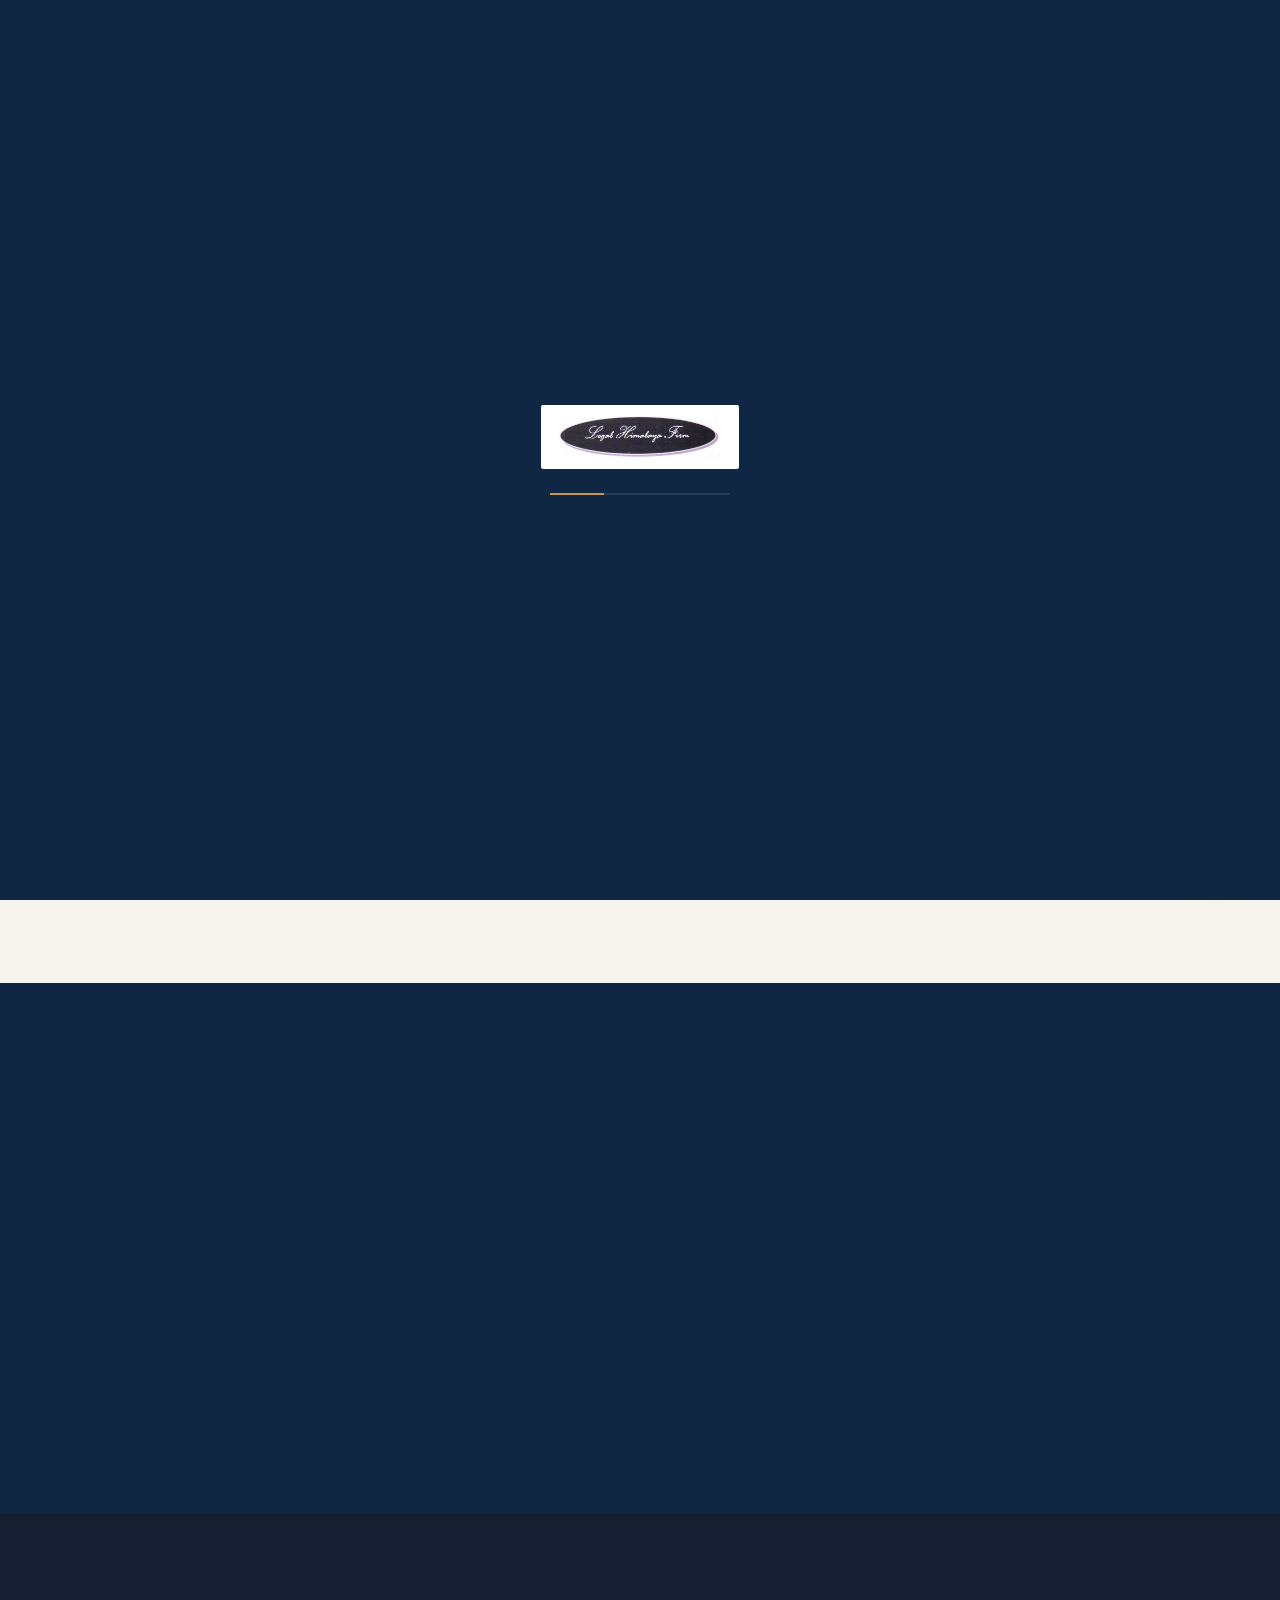
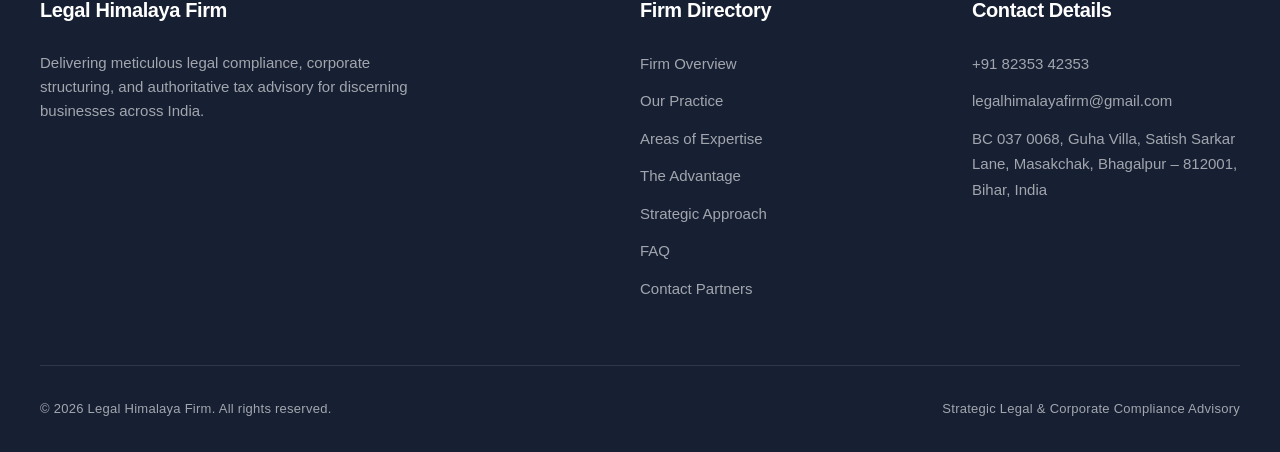
<file: why.html>
<!doctype html>
<html lang="en">
  <head>
    <meta charset="utf-8" />
    <meta
      http-equiv="Content-Security-Policy"
      content="default-src 'self'; script-src 'self'; style-src 'self' https://fonts.googleapis.com; font-src https://fonts.gstatic.com; img-src 'self' data:; frame-src https://www.google.com; base-uri 'self'; form-action 'self'; upgrade-insecure-requests"
    />
    <meta name="viewport" content="width=device-width, initial-scale=1" />
    <title>The Firm | Legal Himalaya Firm</title>
    <meta
      name="description"
      content="Discover why clients trust Legal Himalaya Firm for meticulous documentation, integrated counsel, and authoritative legal guidance."
    />
    <meta
      name="keywords"
      content="Corporate law, tax advisory, GST compliance, company registration, trademark law, intellectual property, business setup, legal consultancy, Legal Himalaya Firm"
    />
    <meta name="theme-color" content="#0f2742" />
    <meta name="robots" content="index, follow" />
    <link rel="canonical" href="https://www.legalhimalayafirm.com/why.html" />

    <!-- Open Graph / Facebook -->
    <meta property="og:type" content="website" />
    <meta property="og:site_name" content="Legal Himalaya Firm" />
    <meta property="og:title" content="The Firm | Legal Himalaya Firm" />
    <meta
      property="og:description"
      content="Discover why clients trust Legal Himalaya Firm for meticulous documentation, integrated counsel, and authoritative legal guidance."
    />
    <meta
      property="og:url"
      content="https://www.legalhimalayafirm.com/why.html"
    />
    <meta
      property="og:image"
      content="https://www.legalhimalayafirm.com/legal-hero.webp"
    />
    <meta
      property="og:image:alt"
      content="Legal Himalaya Firm - Professional Corporate Law and Tax Advisory"
    />
    <meta property="og:image:width" content="1774" />
    <meta property="og:image:height" content="887" />

    <!-- Twitter Card -->
    <meta name="twitter:card" content="summary_large_image" />
    <meta name="twitter:title" content="The Firm | Legal Himalaya Firm" />
    <meta
      name="twitter:description"
      content="Discover why clients trust Legal Himalaya Firm for meticulous documentation, integrated counsel, and authoritative legal guidance."
    />
    <meta
      name="twitter:image"
      content="https://www.legalhimalayafirm.com/legal-hero.webp"
    />
    <meta name="twitter:image:alt" content="Legal Himalaya Firm" />

    <!-- Icons -->
    <link rel="icon" type="image/svg+xml" href="favicon.svg" />
    <link rel="icon" type="image/png" sizes="32x32" href="favicon-32.png" />
    <link rel="icon" type="image/png" sizes="16x16" href="favicon-16.png" />
    <link rel="alternate icon" href="favicon-32.png" />
    <link rel="apple-touch-icon" sizes="180x180" href="apple-touch-icon.png" />

    <link
      rel="preload"
      as="image"
      href="legal-hero.webp"
      type="image/webp"
      fetchpriority="high"
    />

    <!-- Typography -->
    <link rel="preconnect" href="https://fonts.googleapis.com" />
    <link rel="preconnect" href="https://fonts.gstatic.com" crossorigin />
    <link
      rel="preload"
      href="https://fonts.googleapis.com/css2?family=Plus+Jakarta+Sans:wght@400;500;600;700;800&display=swap"
      as="style"
    />
    <link
      href="https://fonts.googleapis.com/css2?family=Plus+Jakarta+Sans:wght@400;500;600;700;800&display=swap"
      rel="stylesheet"
    />

    <!-- Stylesheet -->
    <link rel="stylesheet" href="style.css" />

    <!-- Structured Data (JSON-LD) for SEO -->
    <script type="application/ld+json">
      {
        "@context": "https://schema.org",
        "@type": "LegalService",
        "name": "Legal Himalaya Firm",
        "alternateName": "Legal Himalaya Firm - Law Professionals",
        "url": "https://www.legalhimalayafirm.com/",
        "logo": "https://www.legalhimalayafirm.com/legal-himalaya-logo.jpg",
        "address": {
          "@type": "PostalAddress",
          "streetAddress": "BC 037 0068, Guha Villa, Satish Sarkar Lane, Masakchak",
          "addressLocality": "Bhagalpur",
          "addressRegion": "Bihar",
          "postalCode": "812001",
          "addressCountry": "IN"
        },
        "telephone": "+918235342353",
        "email": "legalhimalayafirm@gmail.com",
        "description": "Legal, tax, and corporate compliance advisory firm providing GST, trademark registration, and corporate structuring services in India.",
        "areaServed": "India",
        "knowsAbout": [
          "Corporate Law",
          "Tax Advisory",
          "GST Registration",
          "Intellectual Property",
          "FSSAI Licensing",
          "Company Registration"
        ]
      }
    </script>
  </head>
  <body>
    <!-- Preloader -->
    <div
      class="preloader"
      id="preloader"
      role="status"
      aria-label="Loading website content"
    >
      <img
        class="preloader-logo"
        src="legal-himalaya-logo.jpg"
        alt=""
        aria-hidden="true"
        width="640"
        height="173"
      />
      <span class="preloader-bar" aria-hidden="true"><span></span></span>
    </div>

    <!-- Accessibility Skip Link -->
    <a class="skip-link" href="#main-content">Skip to main content</a>

    <!-- Floating Actions -->
    <a
      class="whatsapp-float"
      href="https://wa.me/918235342353?text=Hello%20Legal%20Himalaya%20Firm%2C%20I%20would%20like%20to%20request%20a%20consultation."
      target="_blank"
      rel="noopener noreferrer"
      aria-label="Chat with Legal Himalaya Firm on WhatsApp"
    >
      <svg viewBox="0 0 32 32" aria-hidden="true" focusable="false">
        <path
          d="M16.04 3.2c-7.05 0-12.78 5.69-12.78 12.7 0 2.24.6 4.43 1.73 6.35L3.15 29l6.95-1.82a12.9 12.9 0 0 0 5.94 1.47c7.05 0 12.78-5.7 12.78-12.7S23.09 3.2 16.04 3.2Zm0 23.3c-1.86 0-3.68-.49-5.27-1.41l-.38-.22-4.13 1.08 1.1-4.01-.25-.41a10.43 10.43 0 0 1-1.6-5.57c0-5.82 4.72-10.55 10.53-10.55s10.53 4.73 10.53 10.55S21.85 26.5 16.04 26.5Zm5.78-7.88c-.32-.16-1.88-.92-2.17-1.03-.29-.11-.5-.16-.71.16-.21.32-.82 1.03-1 1.24-.18.21-.37.24-.69.08-.32-.16-1.34-.49-2.55-1.56-.94-.84-1.58-1.88-1.76-2.19-.18-.32-.02-.49.14-.65.14-.14.32-.37.48-.55.16-.18.21-.32.32-.53.11-.21.05-.4-.03-.56-.08-.16-.71-1.71-.97-2.34-.26-.62-.52-.53-.71-.54h-.61c-.21 0-.56.08-.85.4-.29.32-1.11 1.08-1.11 2.63s1.13 3.06 1.29 3.27c.16.21 2.22 3.39 5.38 4.75.75.32 1.34.52 1.8.66.76.24 1.45.21 1.99.13.61-.09 1.88-.77 2.14-1.51.26-.74.26-1.38.18-1.51-.08-.13-.29-.21-.61-.37Z"
        />
      </svg>
    </a>

    <button
      type="button"
      class="back-to-top"
      id="backToTop"
      aria-label="Scroll back to top"
    >
      <svg viewBox="0 0 24 24" aria-hidden="true" focusable="false">
        <path
          d="M12 5l-7 7M12 5l7 7M12 5v14"
          fill="none"
          stroke="currentColor"
          stroke-width="2.5"
          stroke-linecap="round"
          stroke-linejoin="round"
        />
      </svg>
    </button>

    <header class="site-header">
      <div class="topbar">
        <div class="container topbar-inner">
          <span>Premier Legal, Corporate Tax & Compliance Advisory</span>
          <span class="topbar-calls">
            Direct Line:
            <a href="tel:+918235342353" aria-label="Call us at +91 82353 42353"
              >+91 82353 42353</a
            >
          </span>
        </div>
      </div>

      <nav class="navbar" id="navbar" aria-label="Main navigation">
        <div class="container nav-inner">
          <a
            class="brand"
            href="index.html"
            aria-label="Legal Himalaya Firm - Return to Home"
          >
            <img
              class="brand-logo"
              src="legal-himalaya-logo.jpg"
              alt=""
              width="640"
              height="173"
            />
          </a>

          <button
            type="button"
            class="nav-toggle"
            id="navToggle"
            aria-expanded="false"
            aria-controls="navLinks"
            aria-label="Open navigation menu"
          >
            <span></span><span></span><span></span>
          </button>

          <div class="nav-links" id="navLinks">
            <a href="index.html" data-nav>Home</a>
            <a href="about.html" data-nav>Our Practice</a>
            <a href="services.html" data-nav>Expertise</a>
            <a href="why.html" data-nav>The Firm</a>
            <a href="process.html" data-nav>Approach</a>
            <a href="faq.html" data-nav>FAQ</a>
            <div class="nav-contact-info" aria-label="Direct contact numbers">
              <span>Call Us:</span>
              <a href="tel:+918235342353">+91 82353 42353</a>
            </div>
            <a class="button button-primary" href="contact.html"
              >Request Consultation</a
            >
          </div>
        </div>
      </nav>
    </header>

    <main id="main-content">
      <!-- Why Choose Us Section -->
      <section class="why" id="why" aria-labelledby="why-heading">
        <div class="container">
          <header class="section-head">
            <div data-animate="fade-up">
              <span class="section-kicker">The Firm</span>
              <h1 id="why-heading">
                A commitment to excellence, transparency, and strategic
                foresight.
              </h1>
            </div>
            <p class="lead" data-animate="fade-up">
              Our clients trust us to manage their most critical legal and
              regulatory burdens, allowing them to focus entirely on scaling
              their enterprises with absolute peace of mind.
            </p>
          </header>

          <div class="why-grid">
            <article class="why-card" data-animate="fade-up">
              <span class="why-icon" aria-hidden="true">
                <svg viewBox="0 0 24 24">
                  <path
                    d="M4 4h11l5 5v11H4z"
                    fill="none"
                    stroke="currentColor"
                    stroke-width="1.7"
                    stroke-linejoin="round"
                  />
                  <path
                    d="M15 4v5h5M8 13h8M8 17h5"
                    fill="none"
                    stroke="currentColor"
                    stroke-width="1.7"
                    stroke-linecap="round"
                    stroke-linejoin="round"
                  />
                </svg>
              </span>
              <h2>Meticulous Documentation</h2>
              <p>
                We eliminate ambiguity by providing exhaustive, crystal-clear
                document requisites before initiating any formal application or
                legal filing.
              </p>
            </article>

            <article
              class="why-card"
              data-animate="fade-up"
              data-animate-delay="150"
            >
              <span class="why-icon" aria-hidden="true">
                <svg viewBox="0 0 24 24">
                  <rect
                    x="3"
                    y="4"
                    width="18"
                    height="14"
                    rx="2"
                    fill="none"
                    stroke="currentColor"
                    stroke-width="1.7"
                  />
                  <path
                    d="M3 9h18M8 4v5"
                    fill="none"
                    stroke="currentColor"
                    stroke-width="1.7"
                    stroke-linecap="round"
                  />
                </svg>
              </span>
              <h2>Integrated Counsel</h2>
              <p>
                From complex tax law to intellectual property defense, our
                multidisciplinary approach ensures all your corporate legal
                needs are met under one roof.
              </p>
            </article>

            <article
              class="why-card"
              data-animate="fade-up"
              data-animate-delay="300"
            >
              <span class="why-icon" aria-hidden="true">
                <svg viewBox="0 0 24 24">
                  <path
                    d="M21 11.5a8.5 8.5 0 1 1-4-7.2"
                    fill="none"
                    stroke="currentColor"
                    stroke-width="1.7"
                    stroke-linecap="round"
                  />
                  <path
                    d="M9 12.3l2 2 7-7"
                    fill="none"
                    stroke="currentColor"
                    stroke-width="1.7"
                    stroke-linecap="round"
                    stroke-linejoin="round"
                  />
                </svg>
              </span>
              <h2>Authoritative Guidance</h2>
              <p>
                We distill complex legal jargon into actionable, strategic
                business intelligence, empowering our clients to make informed
                corporate decisions.
              </p>
            </article>
          </div>
        </div>
      </section>

      <!-- CTA Band -->
      <section class="cta-band" aria-labelledby="cta-heading">
        <div class="container">
          <div data-animate="fade-up">
            <span class="section-kicker">Take The Next Step</span>
            <h2 id="cta-heading">
              Experience the difference of working with a dedicated firm.
            </h2>
          </div>
          <div class="cta-actions" data-animate="fade-up">
            <a class="button button-primary" href="contact.html"
              >Schedule a Confidential Consultation</a
            >
            <a class="button button-outline" href="tel:+918235342353"
              >Call +91 82353 42353</a
            >
          </div>
        </div>
      </section>
    </main>

    <footer aria-labelledby="footer-heading">
      <h2 id="footer-heading" class="visually-hidden">Site Footer</h2>
      <div class="container">
        <div class="footer-grid">
          <div>
            <h3>Legal Himalaya Firm</h3>
            <p>
              Delivering meticulous legal compliance, corporate structuring, and
              authoritative tax advisory for discerning businesses across India.
            </p>
          </div>

          <div>
            <h3>Firm Directory</h3>
            <nav class="footer-links" aria-label="Footer quick links">
              <a href="index.html">Firm Overview</a>
              <a href="about.html">Our Practice</a>
              <a href="services.html">Areas of Expertise</a>
              <a href="why.html">The Advantage</a>
              <a href="process.html">Strategic Approach</a>
              <a href="faq.html">FAQ</a>
              <a href="contact.html">Contact Partners</a>
            </nav>
          </div>

          <div>
            <h3>Contact Details</h3>
            <address class="footer-links">
              <a href="tel:+918235342353" aria-label="Call +91 82353 42353"
                >+91 82353 42353</a
              >
              <a
                href="https://mail.google.com/mail/?view=cm&to=legalhimalayafirm@gmail.com"
                target="_blank"
                rel="noopener"
                aria-label="Email legalhimalayafirm@gmail.com"
                >legalhimalayafirm@gmail.com</a
              >
              <span>BC 037 0068, Guha Villa, Satish Sarkar Lane, Masakchak,
                Bhagalpur &ndash; 812001, Bihar, India</span>
            </address>
          </div>
        </div>

        <div class="copyright">
          <span>&copy; 2026 Legal Himalaya Firm. All rights reserved.</span>
          <span>Strategic Legal & Corporate Compliance Advisory</span>
        </div>
      </div>
    </footer>

    <!-- Script File -->
    <script src="script.js" defer></script>
  </body>
</html>
</file>
<file: style.css>
/* =========================================================
   Legal Himalaya Firm — Premium Stylesheet
   Tokens, base, layout, components, sections, motion, media
   ========================================================= */

:root {
  /* Brand palette (established, preserved) */
  --ink: #172033;
  --navy: #0f2742;
  --navy-2: #15355a;
  --teal: #1d6c66;
  --gold: #c79b45;
  --gold-hover: #dab565;
  --paper: #f7f4ed;
  --white: #ffffff;
  /* Darkened from #667085 — passes WCAG AA 4.5:1 on all light backgrounds */
  --muted: #5a6475;
  --line: #ddd6c7;
  --soft: #fbfaf7;

  /* Elegant Elevation + Sharp Shape Scale */
  --shadow-sm: 0 4px 24px rgba(15, 39, 66, 0.04);
  --shadow: 0 12px 40px rgba(15, 39, 66, 0.08);
  --shadow-lg: 0 24px 60px rgba(15, 39, 66, 0.12);

  /* Sharper edges for a more authoritative, established look */
  --radius-sm: 2px;
  --radius: 4px;
  --radius-lg: 8px;

  /* Sophisticated Motion */
  --ease: cubic-bezier(0.16, 1, 0.3, 1);
  --speed-fast: 250ms;
  --speed: 450ms;

  /* Typography */
  --font-heading: "Plus Jakarta Sans", "Helvetica Neue", Arial, sans-serif;
  --font-body: "Plus Jakarta Sans", "Segoe UI", Arial, sans-serif;

  --header-h: 108px;
}

* {
  box-sizing: border-box;
}

html {
  scroll-behavior: smooth;
  scroll-padding-top: var(--header-h);
}

body {
  margin: 0;
  font-family: var(--font-body);
  color: var(--ink);
  background: var(--paper);
  line-height: 1.7;
  -webkit-font-smoothing: antialiased;
  -moz-osx-font-smoothing: grayscale;
  text-rendering: optimizeLegibility;
}

a {
  color: inherit;
  text-decoration: none;
  transition: color var(--speed-fast) var(--ease);
}
p,
h1,
h2,
h3 {
  margin-top: 0;
}

h1,
h2,
h3 {
  font-family: var(--font-heading);
  font-weight: 700;
  letter-spacing: -0.02em;
}

img {
  max-width: 100%;
  display: block;
}
button {
  font-family: inherit;
}

ul,
ol {
  list-style: none;
  margin: 0;
  padding: 0;
}

.visually-hidden {
  position: absolute;
  width: 1px;
  height: 1px;
  overflow: hidden;
  clip: rect(0 0 0 0);
  clip-path: inset(50%); /* Modern replacement for deprecated clip */
  white-space: nowrap;
}

/* Focus visibility for accessibility */
a:focus-visible,
button:focus-visible,
input:focus-visible,
select:focus-visible,
textarea:focus-visible,
summary:focus-visible {
  outline: 2px solid var(--gold);
  outline-offset: 3px;
  border-radius: var(--radius-sm);
}

.skip-link {
  position: absolute;
  left: -999px;
  top: 0;
  z-index: 100;
  background: var(--navy);
  color: var(--white);
  padding: 12px 20px;
  border-radius: var(--radius-sm);
  font-weight: 600;
}

.skip-link:focus {
  left: 16px;
  top: 16px;
}

.container {
  width: min(1200px, calc(100% - 48px));
  margin: 0 auto;
}

/* =========================================================
   Preloader
   ========================================================= */

.preloader {
  position: fixed;
  inset: 0;
  z-index: 999;
  display: flex;
  flex-direction: column;
  align-items: center;
  justify-content: center;
  gap: 24px;
  background: var(--navy);
  transition:
    opacity 600ms var(--ease),
    visibility 600ms var(--ease);
}

.preloader-logo {
  height: 64px;
  width: auto;
  padding: 10px 18px;
  background: var(--white);
  border-radius: var(--radius-sm);
}

.preloader-bar {
  width: 180px;
  height: 2px;
  background: rgba(255, 255, 255, 0.1);
  overflow: hidden;
}

.preloader-bar span {
  display: block;
  width: 30%;
  height: 100%;
  background: var(--gold);
  animation: preload-sweep 1.5s var(--ease) infinite;
}

@keyframes preload-sweep {
  0% {
    transform: translateX(-100%);
  }
  100% {
    transform: translateX(350%);
  }
}

.preloader.is-hidden {
  opacity: 0;
  visibility: hidden;
  pointer-events: none;
}

/* =========================================================
   Header / Topbar / Navigation
   ========================================================= */

.site-header {
  position: sticky;
  top: 0;
  z-index: 40;
}

.topbar {
  background: var(--ink);
  color: rgba(255, 255, 255, 0.7);
  font-size: 13px;
  letter-spacing: 0.02em;
  border-bottom: 1px solid rgba(255, 255, 255, 0.05);
}

.topbar-inner {
  min-height: 40px;
  display: flex;
  align-items: center;
  justify-content: space-between;
  gap: 16px;
  flex-wrap: wrap;
}

.topbar-calls a {
  font-weight: 600;
  color: rgba(255, 255, 255, 0.9);
}

.topbar-calls a:hover,
.topbar-calls a:focus-visible {
  color: var(--gold);
}

.navbar {
  background: rgba(255, 255, 255, 0.98);
  backdrop-filter: blur(20px);
  -webkit-backdrop-filter: blur(20px);
  border-bottom: 1px solid rgba(0, 0, 0, 0.04);
  transition:
    box-shadow var(--speed) var(--ease),
    padding var(--speed) var(--ease);
}

.navbar.is-scrolled {
  box-shadow: var(--shadow-sm);
}

.nav-inner {
  min-height: 72px;
  display: flex;
  align-items: center;
  justify-content: space-between;
  gap: 18px;
  transition: min-height var(--speed) var(--ease);
}

.navbar.is-scrolled .nav-inner {
  min-height: 64px;
}

.brand {
  display: flex;
  align-items: center;
  gap: 11px;
  min-width: 0;
}

.brand-logo {
  height: 40px;
  width: auto;
  flex: 0 0 auto;
  transition: height var(--speed) var(--ease);
}

.navbar.is-scrolled .brand-logo {
  height: 34px;
}

.nav-toggle {
  display: none;
  flex-direction: column;
  justify-content: center;
  gap: 6px;
  width: 44px;
  height: 44px;
  border: none;
  background: transparent;
  cursor: pointer;
  flex: 0 0 auto;
  padding: 0 8px;
}

.nav-toggle span {
  display: block;
  width: 100%;
  height: 2px;
  background: var(--navy);
  border-radius: 1px;
  transition:
    transform var(--speed-fast) var(--ease),
    opacity var(--speed-fast) var(--ease);
}

.nav-toggle[aria-expanded="true"] span:nth-child(1) {
  transform: translateY(8px) rotate(45deg);
}
.nav-toggle[aria-expanded="true"] span:nth-child(2) {
  opacity: 0;
}
.nav-toggle[aria-expanded="true"] span:nth-child(3) {
  transform: translateY(-8px) rotate(-45deg);
}

.nav-links {
  display: flex;
  align-items: center;
  gap: 22px;
  color: var(--ink);
  font-size: 14px;
  font-weight: 600;
  letter-spacing: 0.02em;
  flex-wrap: nowrap;
}

.nav-links a:not(.button) {
  position: relative;
  padding: 8px 0;
  opacity: 0.8;
}

.nav-links a:not(.button)::after {
  content: "";
  position: absolute;
  left: 0;
  right: 0;
  bottom: 0;
  height: 2px;
  background: var(--gold);
  transform: scaleX(0);
  transform-origin: right;
  transition: transform var(--speed) var(--ease);
}

.nav-links a:not(.button):hover,
.nav-links a:not(.button):focus-visible,
.nav-links a.is-active {
  color: var(--navy);
  opacity: 1;
}

.nav-links a:not(.button):hover::after,
.nav-links a:not(.button):focus-visible::after,
.nav-links a.is-active::after {
  transform: scaleX(1);
  transform-origin: left;
}

/* Phone numbers in mobile nav — hidden on desktop, shown in mobile menu */
.nav-contact-info {
  display: none;
}

/* =========================================================
   Buttons
   ========================================================= */

.button {
  display: inline-flex;
  align-items: center;
  justify-content: center;
  min-height: 48px;
  padding: 0 28px;
  border-radius: var(--radius-sm);
  border: 1px solid transparent;
  font-size: 14px;
  font-weight: 700;
  letter-spacing: 0.04em;
  text-transform: uppercase;
  cursor: pointer;
  transition:
    transform var(--speed-fast) var(--ease),
    background var(--speed-fast) var(--ease),
    box-shadow var(--speed-fast) var(--ease),
    color var(--speed-fast) var(--ease),
    border-color var(--speed-fast) var(--ease);
}

.nav-links .button {
  min-height: 40px;
  padding: 0 18px;
  font-size: 12.5px;
}

.button:hover,
.button:focus-visible {
  transform: translateY(-2px);
}

.button-primary {
  background: var(--gold);
  color: var(--navy);
  box-shadow: 0 8px 20px rgba(212, 175, 55, 0.2);
}

.button-primary:hover {
  background: var(--gold-hover);
  box-shadow: 0 12px 24px rgba(212, 175, 55, 0.3);
}

.button-outline {
  background: transparent;
  color: var(--white);
  border-color: rgba(255, 255, 255, 0.5);
}

.button-outline:hover {
  background: var(--white);
  color: var(--navy);
  border-color: var(--white);
}

/* =========================================================
   Floating controls
   ========================================================= */

.whatsapp-float {
  position: fixed;
  right: 32px;
  bottom: 32px;
  z-index: 30;
  width: 64px;
  height: 64px;
  border-radius: 50%;
  display: grid;
  place-items: center;
  background: #25d366;
  color: var(--white);
  box-shadow: 0 12px 30px rgba(37, 211, 102, 0.3);
  transition:
    transform var(--speed-fast) var(--ease),
    box-shadow var(--speed-fast) var(--ease);
}

.whatsapp-float:hover {
  transform: translateY(-4px) scale(1.05);
  box-shadow: 0 16px 40px rgba(37, 211, 102, 0.4);
}

.whatsapp-float svg {
  width: 34px;
  height: 34px;
  fill: currentColor;
}

.back-to-top {
  position: fixed;
  right: 32px;
  bottom: 112px;
  z-index: 30;
  width: 50px;
  height: 50px;
  border-radius: var(--radius-sm);
  display: grid;
  place-items: center;
  background: var(--white);
  color: var(--navy);
  border: 1px solid var(--line);
  box-shadow: var(--shadow-sm);
  cursor: pointer;
  opacity: 0;
  transform: translateY(20px);
  pointer-events: none;
  transition:
    opacity var(--speed) var(--ease),
    transform var(--speed) var(--ease),
    background var(--speed-fast) var(--ease),
    color var(--speed-fast) var(--ease),
    border-color var(--speed-fast) var(--ease);
}

.back-to-top.is-visible {
  opacity: 1;
  transform: translateY(0);
  pointer-events: auto;
}

.back-to-top:hover {
  background: var(--navy);
  color: var(--white);
  border-color: var(--navy);
}
.back-to-top svg {
  width: 20px;
  height: 20px;
}

/* =========================================================
   Hero
   ========================================================= */

.hero {
  position: relative;
  color: var(--white);
  min-height: calc(100vh - var(--header-h));
  display: grid;
  align-items: center;
  /* PNG fallback for browsers without WebP / image-set support */
  background:
    linear-gradient(
      105deg,
      rgba(15, 39, 66, 0.98) 0%,
      rgba(15, 39, 66, 0.85) 45%,
      rgba(15, 39, 66, 0.2) 100%
    ),
    url("legal-hero.png") center / cover no-repeat;
  padding-bottom: 80px;
}

/* 100dvh (dynamic viewport height) fixes iOS Safari address-bar overflow;
   100vh fallback is kept first for browsers that don't support dvh units */
@supports (min-height: 100dvh) {
  .hero {
    min-height: calc(100dvh - var(--header-h));
  }
}

/* WebP hero image via image-set() for supporting browsers */
@supports (background-image: image-set(url("x.webp") type("image/webp"))) {
  .hero {
    background:
      linear-gradient(
        105deg,
        rgba(15, 39, 66, 0.98) 0%,
        rgba(15, 39, 66, 0.85) 45%,
        rgba(15, 39, 66, 0.2) 100%
      ),
      image-set(
        url("legal-hero.webp") type("image/webp"),
        url("legal-hero.png") type("image/png")
      ) center / cover no-repeat;
  }
}

.hero-content {
  max-width: 800px;
  padding: 120px 0 80px;
}

.eyebrow {
  display: inline-block;
  margin-bottom: 24px;
  color: var(--gold);
  font-weight: 700;
  letter-spacing: 0.15em;
  text-transform: uppercase;
  font-size: 12px;
  border-left: 2px solid var(--gold);
  padding-left: 16px;
}

h1 {
  margin-bottom: 24px;
  font-size: clamp(48px, 5.5vw, 76px);
  line-height: 1.05;
  letter-spacing: -0.02em;
}

.hero p {
  max-width: 640px;
  color: rgba(255, 255, 255, 0.8);
  font-size: 20px;
  line-height: 1.6;
  font-weight: 400;
  margin-bottom: 40px;
}

.hero-actions {
  display: flex;
  gap: 16px;
  flex-wrap: wrap;
  margin-bottom: 64px;
}

.hero-stats {
  display: grid;
  grid-template-columns: repeat(4, minmax(140px, 1fr));
  gap: 1px;
  background: rgba(255, 255, 255, 0.1);
  border: 1px solid rgba(255, 255, 255, 0.05);
  border-radius: var(--radius);
  backdrop-filter: blur(12px);
  -webkit-backdrop-filter: blur(12px);
  overflow: hidden;
}

.hero-stat {
  padding: 24px 20px;
  background: rgba(15, 39, 66, 0.4);
  transition: background var(--speed) var(--ease);
}

.hero-stat:hover {
  background: rgba(15, 39, 66, 0.7);
}

.hero-stat strong {
  display: block;
  color: var(--white);
  font-size: 18px;
  font-weight: 700;
  margin-bottom: 4px;
}
.hero-stat span {
  display: block;
  color: rgba(255, 255, 255, 0.6);
  font-size: 13px;
}

.scroll-cue {
  position: absolute;
  left: 50%;
  bottom: 40px;
  transform: translateX(-50%);
  width: 32px;
  height: 48px;
  border-radius: 16px;
  display: grid;
  place-items: center;
  color: rgba(255, 255, 255, 0.5);
  border: 1px solid rgba(255, 255, 255, 0.2);
  transition:
    color var(--speed-fast),
    border-color var(--speed-fast);
}

.scroll-cue:hover {
  color: var(--white);
  border-color: var(--white);
}

.scroll-cue svg {
  width: 16px;
  height: 16px;
  animation: scroll-bob 2s var(--ease) infinite;
}

@keyframes scroll-bob {
  0%,
  100% {
    transform: translateY(-4px);
  }
  50% {
    transform: translateY(4px);
  }
}

/* =========================================================
   Section shells
   ========================================================= */

section {
  padding: 120px 0;
}

.section-head {
  display: flex;
  justify-content: space-between;
  align-items: flex-end;
  gap: 40px;
  margin-bottom: 64px;
  border-bottom: 1px solid var(--line);
  padding-bottom: 32px;
}

.section-kicker {
  color: var(--teal);
  text-transform: uppercase;
  letter-spacing: 0.15em;
  font-weight: 700;
  font-size: 12px;
  margin-bottom: 16px;
  display: block;
}

.contact .section-kicker {
  color: var(--gold);
}

h2 {
  color: var(--navy);
  font-size: clamp(32px, 4vw, 48px);
  line-height: 1.15;
  margin-bottom: 0;
  max-width: 800px;
}

/* Subpages use <h1> for their section heading (one h1 per page);
   these IDs share the same visual treatment as the generic h2 rule above,
   independent of the actual heading level. */
#about-heading,
#contact-heading,
#faq-heading,
#process-heading,
#services-heading,
#why-heading {
  color: var(--navy);
  font-size: clamp(32px, 4vw, 48px);
  line-height: 1.15;
  margin-bottom: 0;
  max-width: 800px;
}

.lead {
  color: var(--muted);
  font-size: 18px;
  max-width: 500px;
  margin-bottom: 0;
  line-height: 1.6;
}

/* =========================================================
   About
   ========================================================= */

.about {
  background: var(--white);
}

.about-grid {
  display: grid;
  grid-template-columns: 1fr 400px;
  gap: 80px;
  align-items: start;
}

.about-copy p {
  color: var(--muted);
  font-size: 18px;
  margin-bottom: 24px;
}

.about-points {
  display: grid;
  gap: 16px;
  margin-top: 40px;
}

.point {
  display: flex;
  gap: 20px;
  align-items: flex-start;
  padding: 24px;
  background: var(--paper);
  border: 1px solid var(--line);
  border-radius: var(--radius);
  transition:
    transform var(--speed) var(--ease),
    box-shadow var(--speed) var(--ease),
    border-color var(--speed) var(--ease);
}

.point:hover {
  transform: translateY(-4px);
  box-shadow: var(--shadow-sm);
  border-color: var(--gold);
}

.tick {
  width: 28px;
  height: 28px;
  flex: 0 0 auto;
  border-radius: 50%;
  display: grid;
  place-items: center;
  background: var(--navy);
  color: var(--white);
}

.tick svg {
  width: 14px;
  height: 14px;
}

.point span:last-child {
  color: var(--ink);
  font-weight: 500;
}

.firm-card {
  padding: 48px 40px;
  background: var(--navy);
  color: var(--white);
  border-radius: var(--radius);
  box-shadow: var(--shadow-lg);
  position: relative;
}

.firm-card::before {
  content: "";
  position: absolute;
  top: 0;
  left: 0;
  right: 0;
  height: 4px;
  background: var(--gold);
  border-radius: var(--radius) var(--radius) 0 0;
}

.firm-card h2 {
  margin-bottom: 16px;
  font-size: 28px;
  color: var(--white);
}

.firm-card p {
  color: rgba(255, 255, 255, 0.7);
  font-size: 16px;
  line-height: 1.6;
}

.firm-list {
  margin: 32px 0 0;
}

.firm-list li {
  border-top: 1px solid rgba(255, 255, 255, 0.1);
  padding: 16px 0;
  color: rgba(255, 255, 255, 0.9);
  font-size: 15px;
  display: flex;
  align-items: center;
  gap: 12px;
}

.firm-list li::before {
  content: "•";
  color: var(--gold);
  font-size: 20px;
}

/* =========================================================
   Stats / counters
   ========================================================= */

.stats {
  background: var(--paper);
  border-top: 1px solid var(--line);
  border-bottom: 1px solid var(--line);
}

.stats-grid {
  display: grid;
  grid-template-columns: repeat(2, minmax(0, 1fr));
  max-width: 640px;
  margin: 0 auto;
  gap: 32px;
}

.stat-card {
  text-align: center;
  padding: 16px;
}

.stat-icon {
  display: inline-grid;
  place-items: center;
  width: 56px;
  height: 56px;
  margin-bottom: 24px;
  border-radius: 50%;
  background: var(--white);
  color: var(--navy);
  box-shadow: var(--shadow-sm);
  border: 1px solid var(--line);
}

.stat-icon svg {
  width: 24px;
  height: 24px;
}

.stat-number {
  display: block;
  font-family: var(--font-heading);
  font-size: clamp(36px, 4vw, 48px);
  font-weight: 700;
  color: var(--navy);
  letter-spacing: -0.02em;
}

.stat-label {
  display: block;
  margin-top: 8px;
  color: var(--muted);
  font-size: 15px;
  font-weight: 500;
  text-transform: uppercase;
  letter-spacing: 0.08em;
}

/* =========================================================
   Services
   ========================================================= */

.services {
  background: var(--white);
}

.service-grid,
.why-grid,
.contact-grid {
  display: grid;
  grid-template-columns: repeat(3, minmax(0, 1fr));
  gap: 32px;
}

.service-card,
.why-card {
  background: var(--paper);
  border: 1px solid var(--line);
  border-radius: var(--radius);
  padding: 48px 40px;
  transition:
    transform var(--speed) var(--ease),
    box-shadow var(--speed) var(--ease),
    background var(--speed) var(--ease);
  position: relative;
  overflow: hidden;
}

.service-card::after,
.why-card::after {
  content: "";
  position: absolute;
  bottom: 0;
  left: 0;
  width: 100%;
  height: 3px;
  background: var(--gold);
  transform: scaleX(0);
  transform-origin: left;
  transition: transform var(--speed) var(--ease);
}

.service-card:hover,
.why-card:hover {
  transform: translateY(-8px);
  box-shadow: var(--shadow);
  background: var(--white);
}

.service-card:hover::after,
.why-card:hover::after {
  transform: scaleX(1);
}

.service-icon,
.why-icon {
  width: 56px;
  height: 56px;
  display: grid;
  place-items: center;
  margin-bottom: 32px;
  color: var(--gold);
}

.service-icon svg,
.why-icon svg {
  width: 32px;
  height: 32px;
  stroke-width: 1.5;
}

.service-card h2,
.why-card h2 {
  color: var(--navy);
  margin-bottom: 16px;
  font-size: 22px;
}

.service-card p,
.why-card p {
  margin-bottom: 0;
  color: var(--muted);
  font-size: 16px;
  line-height: 1.6;
}

.all-services {
  margin-top: 64px;
  padding: 64px;
  background: var(--navy);
  color: var(--white);
  border-radius: var(--radius);
  box-shadow: var(--shadow-lg);
  position: relative;
}

.all-services h2 {
  margin-bottom: 32px;
  font-size: 28px;
  color: var(--white);
}

.service-list {
  display: grid;
  grid-template-columns: repeat(3, minmax(0, 1fr));
  gap: 16px 32px;
}

.service-list li {
  position: relative;
  padding-left: 24px;
  color: rgba(255, 255, 255, 0.8);
  font-size: 15px;
  line-height: 1.5;
}

.service-list li::before {
  content: "";
  width: 6px;
  height: 6px;
  background: var(--gold);
  position: absolute;
  left: 0;
  top: 8px;
  transform: rotate(45deg); /* Diamond shape bullet */
}

/* =========================================================
   Why Choose Us
   ========================================================= */

.why {
  background: var(--paper);
}

/* =========================================================
   Process
   ========================================================= */

.process {
  background: var(--white);
}

.steps {
  display: grid;
  grid-template-columns: repeat(4, minmax(0, 1fr));
  gap: 24px;
  position: relative;
}

.steps::before {
  content: "";
  position: absolute;
  top: 40px;
  left: 40px;
  right: 40px;
  height: 1px;
  background: var(--line);
  z-index: 0;
}

.step {
  position: relative;
  padding: 32px 24px;
  background: var(--paper);
  border: 1px solid var(--line);
  border-radius: var(--radius);
  transition:
    transform var(--speed) var(--ease),
    box-shadow var(--speed) var(--ease),
    border-color var(--speed) var(--ease);
  z-index: 1;
}

.step:hover {
  transform: translateY(-8px);
  box-shadow: var(--shadow);
  border-color: var(--gold);
}

.step span {
  display: inline-flex;
  align-items: center;
  justify-content: center;
  height: 28px;
  padding: 0 12px;
  background: var(--navy);
  color: var(--white);
  font-weight: 700;
  font-size: 11px;
  letter-spacing: 0.1em;
  text-transform: uppercase;
  border-radius: 14px;
  margin-bottom: 24px;
}

.step h2 {
  color: var(--navy);
  margin-bottom: 12px;
  font-size: 20px;
}

.step p {
  color: var(--muted);
  margin-bottom: 0;
  font-size: 15px;
}

/* =========================================================
   FAQ
   ========================================================= */

.faq {
  background: var(--paper);
}

.faq-grid {
  display: grid;
  grid-template-columns: 0.8fr 1.2fr;
  gap: 80px;
  align-items: start;
}

.faq-grid .section-kicker {
  margin-bottom: 16px;
}

.faq-list {
  display: flex;
  flex-direction: column;
  gap: 16px;
}

details {
  background: var(--white);
  border: 1px solid var(--line);
  border-radius: var(--radius);
  padding: 24px;
  transition:
    box-shadow var(--speed) var(--ease),
    border-color var(--speed) var(--ease);
}

details[open] {
  box-shadow: var(--shadow-sm);
  border-color: var(--gold);
}

summary {
  cursor: pointer;
  color: var(--navy);
  font-weight: 600;
  font-size: 18px;
  display: flex;
  align-items: center;
  justify-content: space-between;
  gap: 24px;
  list-style: none;
}

summary::-webkit-details-marker {
  display: none;
}

.faq-chevron {
  flex: 0 0 auto;
  width: 24px;
  height: 24px;
  position: relative;
  transition: transform var(--speed) var(--ease);
}

.faq-chevron::before,
.faq-chevron::after {
  content: "";
  position: absolute;
  background: var(--navy);
  border-radius: 1px;
}

.faq-chevron::before {
  left: 4px;
  right: 4px;
  top: 50%;
  height: 2px;
  transform: translateY(-50%);
}
.faq-chevron::after {
  top: 4px;
  bottom: 4px;
  left: 50%;
  width: 2px;
  transform: translateX(-50%);
  transition: transform var(--speed) var(--ease);
}

details[open] .faq-chevron::after {
  transform: translateX(-50%) rotate(90deg);
  opacity: 0;
}

details p {
  color: var(--muted);
  margin: 16px 0 0;
  font-size: 16px;
  line-height: 1.6;
  padding-right: 40px;
}

/* =========================================================
   CTA band (end-of-page conversion prompt on content pages)
   ========================================================= */

.cta-band {
  background: var(--navy);
  color: var(--white);
}

.cta-band .container {
  display: flex;
  align-items: center;
  justify-content: space-between;
  gap: 40px;
  flex-wrap: wrap;
}

.cta-band .section-kicker {
  color: var(--gold);
}

.cta-band h2 {
  color: var(--white);
  max-width: 560px;
}

.cta-actions {
  display: flex;
  gap: 16px;
  flex-wrap: wrap;
  flex: 0 0 auto;
}

/* =========================================================
   Contact
   ========================================================= */

.contact {
  background: var(--navy);
  color: var(--white);
}

.contact .section-head {
  border-bottom-color: rgba(255, 255, 255, 0.1);
}

.contact h2,
.contact #contact-heading {
  color: var(--white);
}
.contact .lead {
  color: rgba(255, 255, 255, 0.7);
}

.contact-card {
  background: rgba(255, 255, 255, 0.03);
  border: 1px solid rgba(255, 255, 255, 0.08);
  border-radius: var(--radius);
  padding: 40px 32px;
  transition:
    transform var(--speed) var(--ease),
    background var(--speed) var(--ease),
    border-color var(--speed) var(--ease);
}

.contact-card:hover {
  transform: translateY(-8px);
  background: rgba(255, 255, 255, 0.06);
  border-color: rgba(255, 255, 255, 0.2);
}

.contact-card span {
  display: block;
  color: var(--gold);
  font-weight: 700;
  text-transform: uppercase;
  letter-spacing: 0.15em;
  font-size: 11px;
  margin-bottom: 16px;
}

.contact-card strong,
.contact-card a {
  display: block;
  color: var(--white);
  font-size: 20px;
  font-weight: 500;
  line-height: 1.5;
  overflow-wrap: anywhere;
}

.contact-card a:hover {
  color: var(--gold);
}

.contact-note {
  margin-top: 40px;
  padding: 24px;
  border-left: 3px solid var(--gold);
  background: rgba(255, 255, 255, 0.03);
  color: rgba(255, 255, 255, 0.7);
  font-size: 15px;
}

.contact-panels {
  margin-top: 64px;
  display: grid;
  grid-template-columns: 1fr 1fr;
  gap: 40px;
  align-items: stretch;
}

.contact-form {
  background: var(--white);
  color: var(--ink);
  border-radius: var(--radius);
  padding: 48px;
  box-shadow: var(--shadow-lg);
}

.contact-form h2 {
  color: var(--navy);
  margin-bottom: 8px;
  font-size: 28px;
}

.form-status {
  min-height: 24px;
  margin: 0 0 24px;
  font-size: 14px;
  font-weight: 600;
}

.form-status.is-success {
  color: var(--teal);
}
.form-status.is-error {
  color: #d32f2f;
}

.form-row {
  display: grid;
  grid-template-columns: 1fr 1fr;
  gap: 24px;
}

.field {
  margin-bottom: 24px;
}

.field label {
  display: block;
  margin-bottom: 8px;
  font-size: 13px;
  font-weight: 700;
  text-transform: uppercase;
  letter-spacing: 0.05em;
  color: var(--muted);
}

.field input,
.field select,
.field textarea {
  width: 100%;
  padding: 16px;
  border-radius: var(--radius-sm);
  border: 1px solid var(--line);
  background: var(--paper);
  color: var(--ink);
  font-family: inherit;
  font-size: 16px;
  transition:
    border-color var(--speed-fast) var(--ease),
    background var(--speed-fast) var(--ease),
    box-shadow var(--speed-fast) var(--ease);
}

.field input:focus,
.field select:focus,
.field textarea:focus {
  outline: none;
  border-color: var(--navy);
  background: var(--white);
  box-shadow: 0 0 0 4px rgba(15, 39, 66, 0.05);
}

.field textarea {
  resize: vertical;
  min-height: 120px;
}

.field.has-error input,
.field.has-error select,
.field.has-error textarea {
  border-color: #d32f2f;
}

.field-error {
  display: block;
  min-height: 18px;
  margin-top: 6px;
  font-size: 13px;
  color: #d32f2f;
}

/* Informs user that submitting opens Gmail compose in a new tab */
.form-note {
  font-size: 13px;
  color: var(--muted);
  margin: 8px 0 0;
  padding: 12px 16px;
  background: rgba(15, 39, 66, 0.03);
  border-left: 3px solid var(--gold);
  border-radius: var(--radius-sm);
  line-height: 1.5;
}

.contact-form .button {
  width: 100%;
  margin-top: 16px;
}

.contact-map {
  border-radius: var(--radius);
  overflow: hidden;
  min-height: 400px;
  background: rgba(255, 255, 255, 0.05);
}

.contact-map iframe {
  width: 100%;
  height: 100%;
  min-height: 400px;
  border: 0;
  filter: grayscale(100%) contrast(1.2) opacity(0.8);
  transition: filter var(--speed) var(--ease);
}

.contact-map:hover iframe {
  filter: grayscale(0%) contrast(1) opacity(1);
}

/* =========================================================
   Footer
   ========================================================= */

/* font-style moved from inline HTML attribute to satisfy strict CSP style-src */
address.footer-links {
  font-style: normal;
}

footer {
  background: var(--ink);
  color: rgba(255, 255, 255, 0.6);
  padding: 80px 0 32px;
  font-size: 15px;
}

.footer-grid {
  display: grid;
  grid-template-columns: 2fr 1fr 1fr;
  gap: 64px;
  margin-bottom: 64px;
}

.footer-grid h3 {
  color: var(--white);
  margin-bottom: 24px;
  font-size: 20px;
}

.footer-grid p {
  margin-bottom: 0;
  line-height: 1.6;
  max-width: 400px;
}

.footer-links {
  display: grid;
  gap: 12px;
}
.footer-links a:hover,
.footer-links a:focus-visible {
  color: var(--gold);
}

.social-links {
  display: flex;
  gap: 16px;
  margin-top: 24px;
}

.social-links a {
  width: 44px;
  height: 44px;
  border-radius: 50%;
  display: grid;
  place-items: center;
  background: rgba(255, 255, 255, 0.05);
  border: 1px solid rgba(255, 255, 255, 0.1);
  color: var(--white);
  transition:
    background var(--speed-fast) var(--ease),
    border-color var(--speed-fast) var(--ease),
    color var(--speed-fast) var(--ease),
    transform var(--speed-fast) var(--ease);
}

.social-links a:hover {
  background: var(--gold);
  border-color: var(--gold);
  color: var(--navy);
  transform: translateY(-4px);
}

.social-links svg {
  width: 18px;
  height: 18px;
}

.copyright {
  border-top: 1px solid rgba(255, 255, 255, 0.1);
  padding-top: 32px;
  display: flex;
  justify-content: space-between;
  gap: 24px;
  flex-wrap: wrap;
  font-size: 13px;
  letter-spacing: 0.02em;
}

/* =========================================================
   Scroll-reveal animation
   ========================================================= */

[data-animate] {
  opacity: 0;
  transform: translateY(30px);
  transition:
    opacity 800ms var(--ease),
    transform 800ms var(--ease);
  transition-delay: calc(var(--delay, 0) * 1ms);
}

[data-animate].is-visible {
  opacity: 1;
  transform: translateY(0);
}

@media (prefers-reduced-motion: reduce) {
  html {
    scroll-behavior: auto;
  }
  [data-animate] {
    opacity: 1;
    transform: none;
    transition: none;
  }
  .preloader-bar span,
  .scroll-cue svg,
  .whatsapp-float {
    animation: none;
    transition: none;
  }
  * {
    scroll-behavior: auto !important;
  }
}

/* =========================================================
   Responsive — tablet
   ========================================================= */

@media (max-width: 1024px) {
  .contact-panels {
    grid-template-columns: 1fr;
  }
  .contact-map {
    min-height: 360px;
  }
  .about-grid {
    grid-template-columns: 1fr;
    gap: 48px;
  }
  .faq-grid {
    grid-template-columns: 1fr;
    gap: 40px;
  }

  :root {
    --header-h: 80px;
  }

  .topbar {
    display: none;
  } /* Hide topbar on mobile/tablet for a cleaner look */

  .nav-toggle {
    display: flex;
  }

  .nav-inner {
    flex-wrap: wrap;
    padding: 16px 0;
    min-height: auto;
  }

  .nav-links {
    flex-basis: 100%;
    flex-direction: column;
    align-items: stretch;
    gap: 0;
    max-height: 0;
    overflow: hidden;
    transition: max-height var(--speed) var(--ease);
  }

  .nav-links.is-open {
    max-height: 600px;
    padding: 16px 0;
    border-top: 1px solid var(--line);
    margin-top: 16px;
  }

  .nav-links a:not(.button) {
    padding: 16px 8px;
    border-bottom: 1px solid var(--line);
    opacity: 1;
  }

  .nav-links a:not(.button)::after {
    display: none;
  }
  .nav-links a.is-active {
    color: var(--gold);
  }
  /* Phone contact info visible inside the mobile nav drawer */
  .nav-contact-info {
    display: flex;
    flex-direction: column;
    gap: 6px;
    padding: 16px 8px;
    border-bottom: 1px solid var(--line);
  }
  .nav-contact-info span {
    font-size: 11px;
    font-weight: 700;
    text-transform: uppercase;
    letter-spacing: 0.1em;
    color: var(--muted);
  }
  .nav-contact-info a {
    font-weight: 700;
    font-size: 15px;
    color: var(--navy);
    padding: 4px 0;
  }
  .nav-contact-info a:hover {
    color: var(--gold);
  }

  .nav-links .button {
    margin-top: 24px;
    width: 100%;
    min-height: 48px;
    font-size: 14px;
  }

  .hero {
    min-height: auto;
    padding-top: 40px;
    background-position: 65% center;
  }
  .hero-content {
    padding: 40px 0 60px;
  }
  .scroll-cue {
    display: none;
  }

  .section-head {
    flex-direction: column;
    align-items: flex-start;
    gap: 24px;
  }

  .service-grid,
  .why-grid,
  .contact-grid,
  .steps,
  .hero-stats,
  .stats-grid {
    grid-template-columns: 1fr 1fr;
  }

  .steps::before {
    display: none;
  }

  .service-list {
    grid-template-columns: 1fr 1fr;
  }

  /* 3 equal columns prevents the third column orphaning to its own row */
  .footer-grid {
    grid-template-columns: repeat(3, 1fr);
    gap: 40px;
  }
}

/* =========================================================
   Responsive — mobile
   ========================================================= */

@media (max-width: 600px) {
  .container {
    width: min(100% - 32px, 1200px);
  }

  h1 {
    font-size: 40px;
  }
  h2 {
    font-size: 28px;
  }

  section {
    padding: 56px 0;
  }

  .hero-content {
    padding: 24px 0 40px;
  }

  .service-grid,
  .why-grid,
  .contact-grid,
  .steps,
  .hero-stats,
  .stats-grid,
  .service-list,
  .footer-grid {
    grid-template-columns: 1fr;
  }

  .hero-actions {
    flex-direction: column;
    width: 100%;
  }
  .hero-actions .button {
    width: 100%;
  }

  .cta-band .container {
    flex-direction: column;
    align-items: flex-start;
  }
  .cta-actions {
    width: 100%;
    flex-direction: column;
  }
  .cta-actions .button {
    width: 100%;
  }

  .firm-card {
    padding: 32px 24px;
  }
  .service-card,
  .why-card {
    padding: 32px 24px;
  }
  .all-services {
    padding: 32px 24px;
  }
  .contact-form {
    padding: 32px 24px;
  }

  .form-row {
    grid-template-columns: 1fr;
    gap: 0;
  }

  .whatsapp-float {
    right: 20px;
    bottom: 20px;
    width: 56px;
    height: 56px;
  }
  .back-to-top {
    right: 20px;
    bottom: 90px;
    width: 44px;
    height: 44px;
  }
}

/* =========================================================
   Print
   ========================================================= */

@media print {
  .whatsapp-float,
  .back-to-top,
  .preloader,
  .skip-link,
  .nav-toggle,
  .scroll-cue,
  .hero-actions,
  .contact-form,
  .contact-map,
  .cta-band {
    display: none !important;
  }

  .site-header {
    position: static;
  }

  .topbar {
    display: none;
  }

  .hero {
    background: none !important;
    color: var(--ink);
    min-height: auto;
    padding: 24px 0;
  }

  .hero p {
    color: var(--muted);
  }

  .eyebrow,
  h1,
  h2 {
    color: var(--ink) !important;
  }

  section {
    padding: 32px 0;
  }

  .firm-card,
  .all-services,
  .contact,
  .contact-card,
  .contact-note,
  .step span {
    background: none !important;
    color: var(--ink) !important;
    box-shadow: none !important;
    border: 1px solid var(--line) !important;
  }

  .firm-card h2,
  .all-services h2,
  .contact h2,
  .contact .lead,
  .contact-card strong,
  .contact-card a,
  .contact-card span,
  .contact-note,
  .firm-list li,
  .service-list li {
    color: var(--ink) !important;
  }

  a {
    color: var(--ink);
    text-decoration: underline;
  }

  [data-animate] {
    opacity: 1 !important;
    transform: none !important;
  }

  footer {
    background: none !important;
    color: var(--ink) !important;
    border-top: 1px solid var(--line);
  }

  .footer-grid h3 {
    color: var(--ink) !important;
  }
}
</file>
